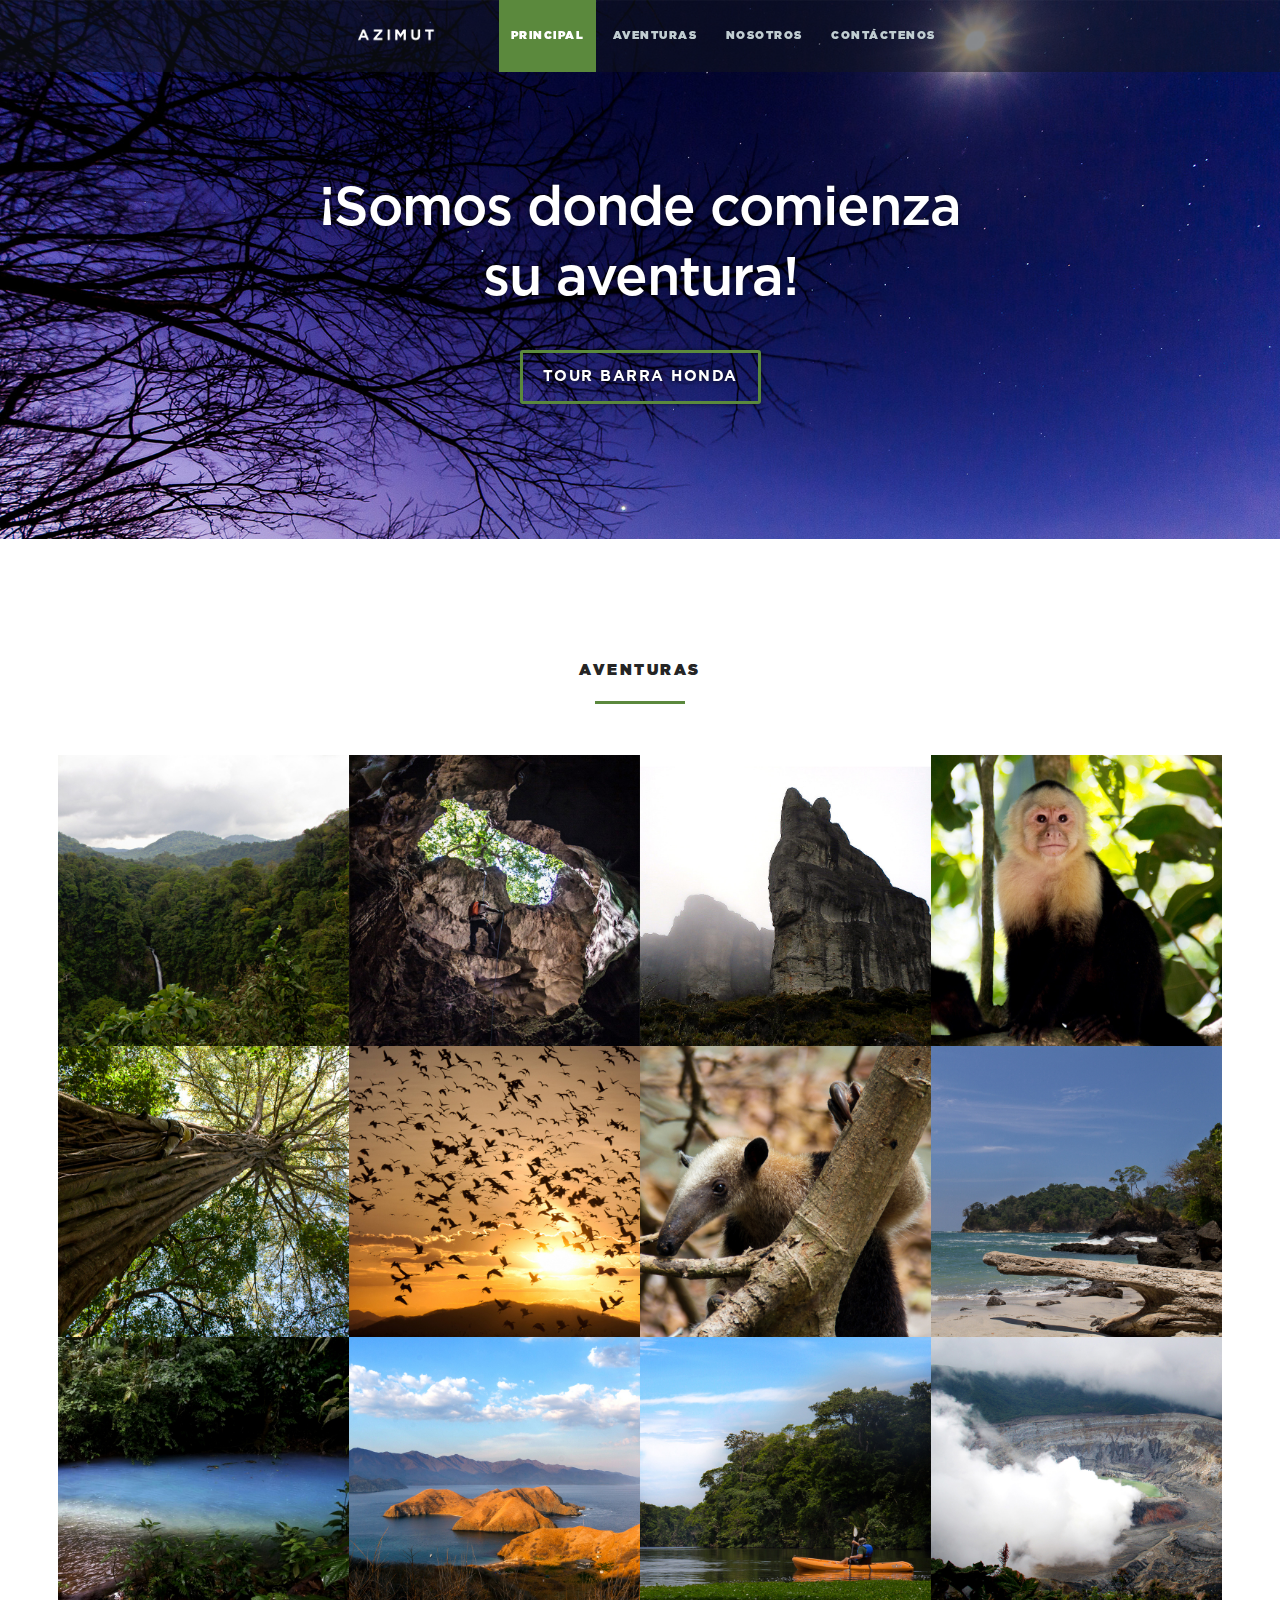
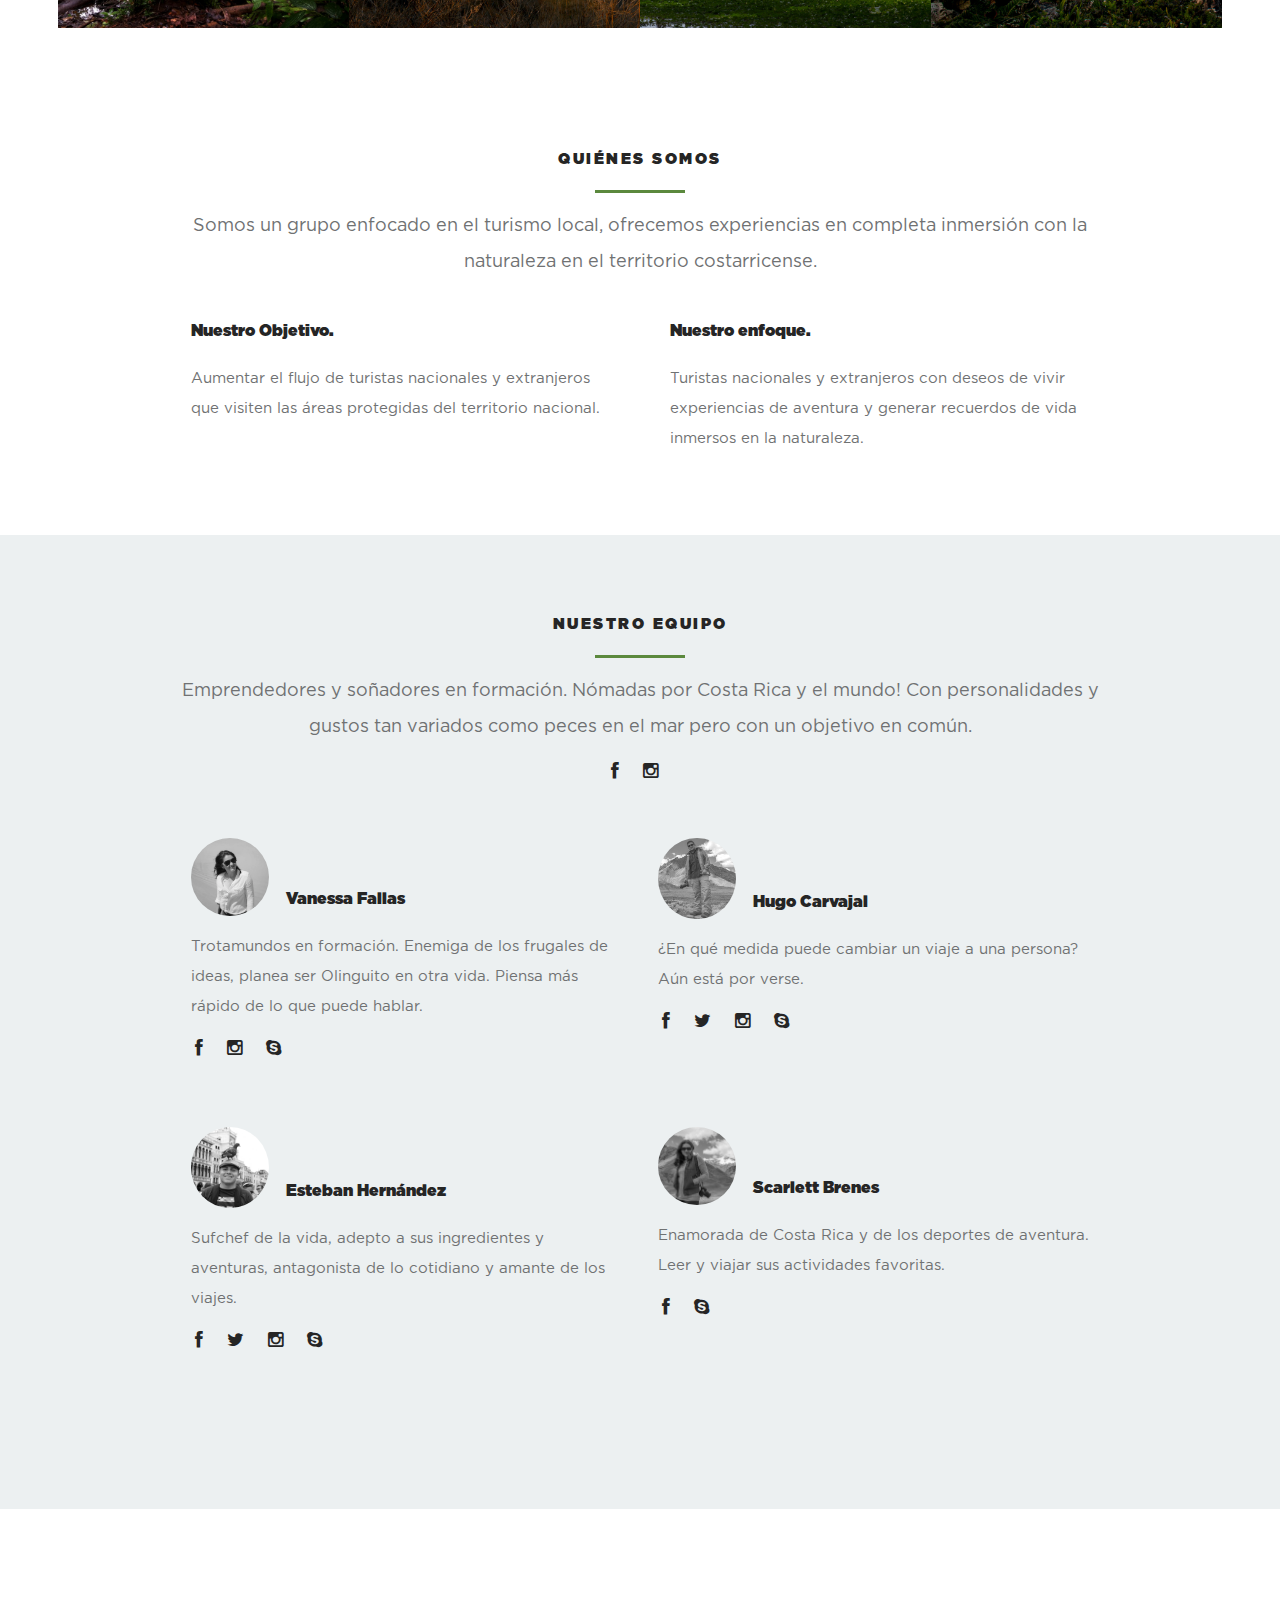
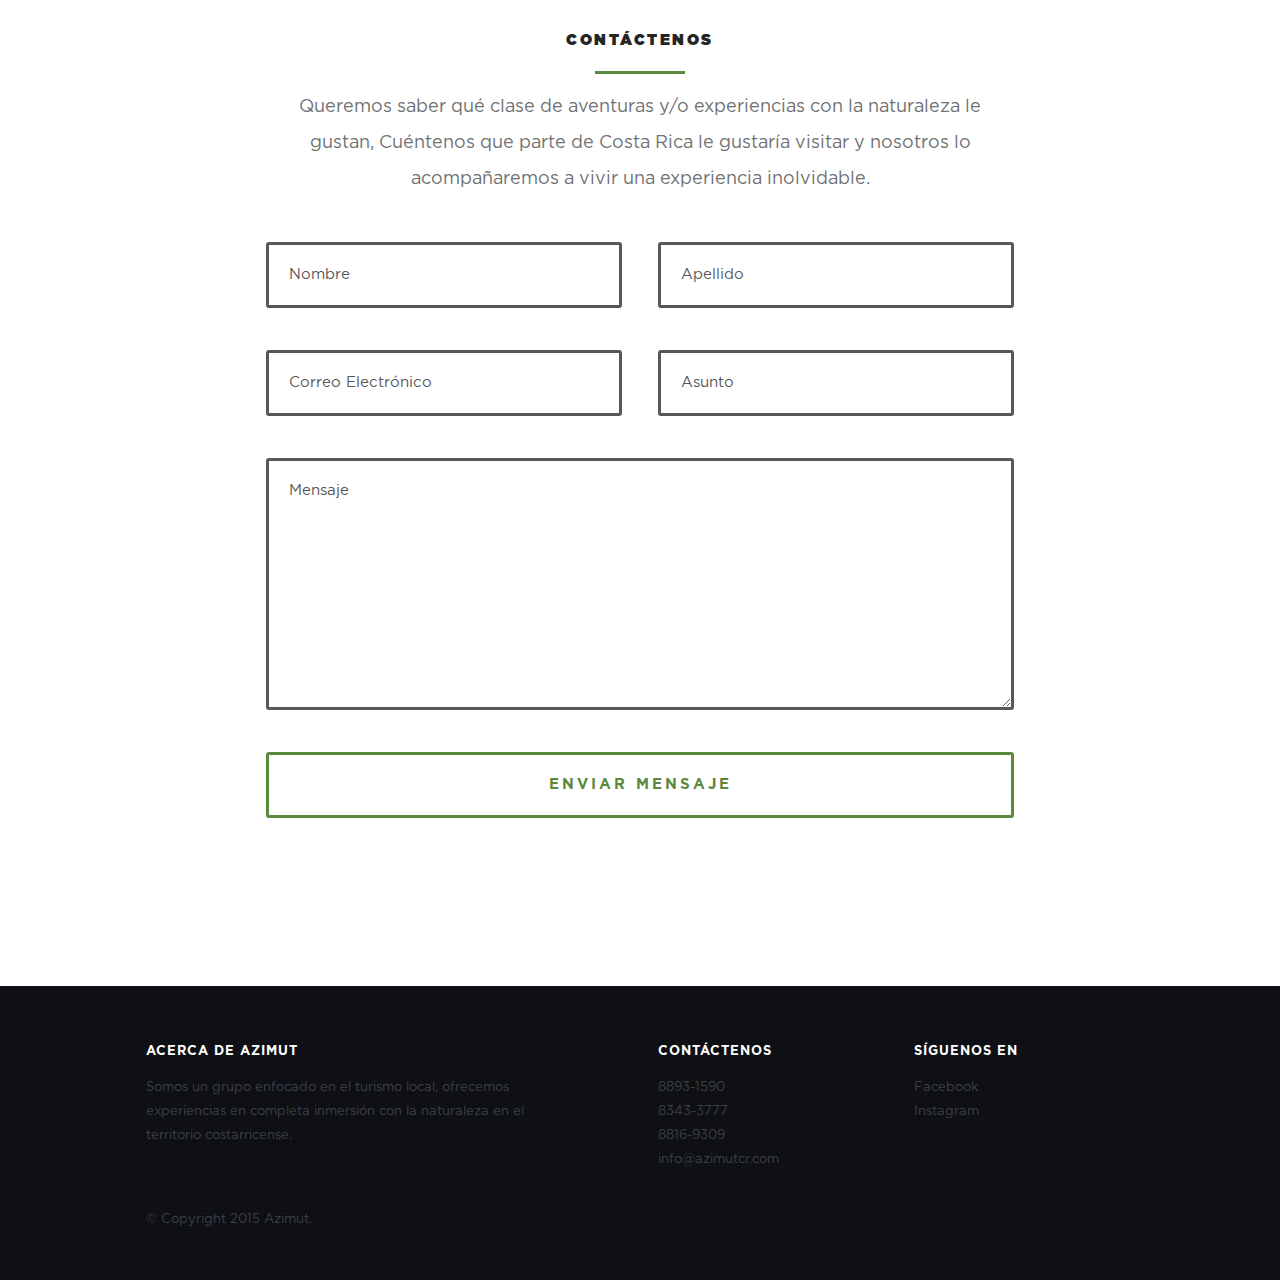
<file: index.html>
<!DOCTYPE html>
<!--[if lt IE 8 ]><html class="no-js ie ie7" lang="en"> <![endif]-->
<!--[if IE 8 ]><html class="no-js ie ie8" lang="en"> <![endif]-->
<!--[if IE 9 ]><html class="no-js ie ie9" lang="en"> <![endif]-->
<!--[if (gte IE 9)|!(IE)]><!--><html class="no-js" lang="en"> <!--<![endif]-->
<head>

   <!--- Basic Page Needs
   ================================================== -->
   <meta charset="utf-8">
  <title>Azimut</title>
  <meta name="description" content="">
  <meta name="author" content="">

   <!-- Mobile Specific Metas
   ================================================== -->
  <meta name="viewport" content="width=device-width, initial-scale=1, maximum-scale=1">

  <!-- CSS
    ================================================== -->
   <link rel="stylesheet" href="css/base.css">
   <link rel="stylesheet" href="css/main.css">
   <link rel="stylesheet" href="css/media-queries.css">

   <!-- Script
   =================================================== -->
  <script src="js/modernizr.js"></script>

   <!-- Favicons
  =================================================== -->
  <link rel="shortcut icon" href="favicon.ico" >

</head>

<body class="homepage">

   <div id="preloader">
     <div id="status">
         <img src="images/loader.gif" height="60" width="60" alt="">
         <div class="loader">Loading...</div>
      </div>
   </div>


   <!-- Header
   =================================================== -->
   <header id="main-header">

     <div class="row header-inner">

        <div class="logo">
           <a class="smoothscroll" href="#hero">Azimut</a>
        </div>

        <nav id="nav-wrap">

           <a class="mobile-btn" href="#nav-wrap" title="Mostrar Navegación">
             <span class='menu-text'>Mostrar Menú</span>
             <span class="menu-icon"></span>
           </a>
           <a class="mobile-btn" href="#" title="Ocultar Navegación">
             <span class='menu-text'>Hide Menu</span>
             <span class="menu-icon"></span>
           </a>

           <ul id="nav" class="nav">
              <li class="current"><a class="smoothscroll" href="#hero">Principal</a></li>
             <li><a class="smoothscroll" href="#portfolio">Aventuras</a></li>
              <li><a class="smoothscroll" href="#about">Nosotros</a></li>
              <li><a class="smoothscroll" href="#contact">Contáctenos</a></li>
           </ul>

        </nav> <!-- /nav-wrap -->

     </div> <!-- /header-inner -->

   </header>


   <!-- Hero
   =================================================== -->
   <section id="hero">

    <div class="row hero-content">

      <div class="twelve columns flex-container">

         <div id="hero-slider" class="flexslider">

           <ul class="slides">

             <!-- Slide -->
             <li>
               <div class="flex-caption">
                <!-- <h1>Y vos, que conocés de Costa Rica?</h1> -->
                <h1>¡Somos donde comienza su aventura!</h1>
                <p><a class="button stroke smoothscroll" href="#">Tour Barra Honda</a></p>
              </div>
             </li>
             <!-- END Slide -->

           </ul>

         </div> <!-- .flexslider -->

        </div> <!-- .flex-container -->

    </div> <!-- .hero-content -->

   </section> <!-- #hero -->


   <!-- Portfolio
   ================================================== -->
   <section id="portfolio">

      <div class="row section-head">

        <div class="twelve columns">

           <h1>Aventuras</h1>

           <hr />

           <!-- <p>Sed ut perspiciatis unde omnis iste natus error sit voluptatem accusantium doloremque laudantium, totam rem aperiam,
           eaque ipsa quae ab illo inventore veritatis et quasi architecto beatae vitae dicta sunt explicabo. Nemo enim ipsam
           voluptatem quia voluptas sit aspernatur aut odit aut fugit.
         </p> -->

        </div>

      </div>

      <div class="row items">

        <div class="twelve columns">

            <div id="portfolio-wrapper" class="bgrid-fourth s-bgrid-third mob-bgrid-half group">

               <div class="bgrid item">
                  <div class="item-wrap">

                     <a href="#">
                        <img src="images/azimut_tours/1_web.jpg" alt="azimut tours">
                        <div class="overlay"></div>
                        <div class="portfolio-item-meta">
                          <h5>Parque Nacional</h5>
                              <p>Volcán Arenal</p>
                    </div>
                     </a>

                  </div>
              </div> <!-- /item -->

               <div class="bgrid item">
                  <div class="item-wrap">

                     <a href="#">
                        <img src="images/azimut_tours/2_web.jpg" alt="azimut tours">
                        <div class="overlay">
                          <div class="portfolio-item-meta">
                          <h5>Parque Nacional</h5>
                              <p>Barra Honda</p>
                       </div>
                        </div>
                     </a>

                  </div>
              </div> <!-- /item -->

               <div class="bgrid item">
                  <div class="item-wrap">

                     <a href="#">
                        <img src="images/azimut_tours/3_web.jpg" alt="azimut tours">
                        <div class="overlay">
                          <div class="portfolio-item-meta">
                          <h5>Parque Nacional</h5>
                              <p>Chirripó</p>
                       </div>
                        </div>
                     </a>

                  </div>
              </div> <!-- /item -->

               <div class="bgrid item">
                  <div class="item-wrap">

                     <a href="#">
                        <img src="images/azimut_tours/4_web.jpg" alt="azimut tours">
                        <div class="overlay">
                          <div class="portfolio-item-meta">
                          <h5>Parque Nacional</h5>
                              <p>Manuel Antonio</p>
                       </div>
                        </div>
                     </a>

                  </div>
              </div> <!-- /item -->

               <div class="bgrid item">
                  <div class="item-wrap">

                     <a href="#">
                       <img src="images/azimut_tours/5_web.jpg" alt="azimut tours">
                         <div class="overlay">
                           <div class="portfolio-item-meta">
                          <h5>Parque Nacional</h5>
                              <p>Rincón de la Vieja</p>
                       </div>
                         </div>
                     </a>

                  </div>
              </div> <!-- /item -->

               <div class="bgrid item">
                  <div class="item-wrap">

                     <a href="#">
                        <img src="images/azimut_tours/6_web.jpg" alt="azimut tours">
                        <div class="overlay">
                          <div class="portfolio-item-meta">
                          <h5>Parque Nacional</h5>
                              <p>Palo Verde</p>
                       </div>
                        </div>
                     </a>

                  </div>
              </div> <!-- /item -->

               <div class="bgrid item">
                  <div class="item-wrap">

                     <a href="#">
                        <img src="images/azimut_tours/7_web.jpg" alt="azimut tours">
                        <div class="overlay">
                          <div class="portfolio-item-meta">
                          <h5>Parque Nacional</h5>
                              <p>Corcovado</p>
                       </div>
                        </div>
                     </a>

                  </div>
              </div> <!-- /item -->

               <div class="bgrid item">
                  <div class="item-wrap">

                     <a href="#">
                        <img src="images/azimut_tours/8_web.jpg" alt="azimut tours">
                        <div class="overlay">
                          <div class="portfolio-item-meta">
                          <h5>Parque Nacional</h5>
                              <p>Manuel Antonio</p>
                       </div>
                        </div>
                     </a>

                  </div>
              </div>  <!-- item end -->


               <div class="bgrid item">
                  <div class="item-wrap">

                     <a href="#">
                       <img src="images/azimut_tours/9_web.jpg" alt="azimut tours">
                         <div class="overlay">
                           <div class="portfolio-item-meta">
                          <h5>Parque Nacional</h5>
                              <p>Volcán Tenorio</p>
                       </div>
                         </div>
                     </a>

                  </div>
              </div> <!-- /item -->

               <div class="bgrid item">
                 <div class="item-wrap">

                    <a href="#">
                       <img src="images/azimut_tours/10_web.jpg" alt="azimut tours">
                       <div class="overlay">
                         <div class="portfolio-item-meta">
                         <h5>Parque Nacional</h5>
                             <p>Santa Rosa</p>
                      </div>
                       </div>
                    </a>

                 </div>
              </div> <!-- /item -->

               <div class="bgrid item">
                  <div class="item-wrap">

                     <a href="#">
                        <img src="images/azimut_tours/11_web.jpg" alt="azimut tours">
                        <div class="overlay">
                          <div class="portfolio-item-meta">
                          <h5>Parque Nacional</h5>
                              <p>Tortuguero</p>
                       </div>
                        </div>
                     </a>

                  </div>
              </div> <!-- /item -->

               <div class="bgrid item">
                  <div class="item-wrap">

                     <a href="#">
                        <img src="images/azimut_tours/12_web.jpg" alt="azimut tours">
                        <div class="overlay">
                          <div class="portfolio-item-meta">
                          <h5>Parque Nacional</h5>
                              <p>Volcán Poás</p>
                       </div>
                        </div>
                     </a>

                  </div>
              </div>  <!-- item end -->

            </div> <!-- /portfolio-wrapper -->

         </div> <!-- /twelve -->

      </div>  <!-- /row -->

   </section> <!-- /Portfolio -->


   <!-- About Section
   ================================================== -->
   <section id="about">

     <div class="row section-head">

       <div class="twelve columns">

           <h1>Quiénes somos</h1>

           <hr />

           <p>Somos un grupo enfocado en el turismo local,
             ofrecemos experiencias en completa inmersión con la naturaleza en el territorio costarricense.
           </p>

        </div>

      </div>

      <!--<div class="row about-content">

        <div class="mob-whole six columns left">

          <h3>Our Process.</h3>

          <p>Sed ut perspiciatis unde omnis iste natus error sit voluptatem accusantium doloremque laudantium, totam rem aperiam,
           eaque ipsa quae ab illo inventore veritatis et quasi architecto beatae vitae dicta sunt explicabo. Nemo enim ipsam
           voluptatem quia voluptas sit aspernatur aut odit aut fugit.
           </p>

        </div> <!-- /left -->

        <!--<div class="mob-whole six columns right">

          <h3>Our Approach.</h3>

          <p>Sed ut perspiciatis unde omnis iste natus error sit voluptatem accusantium doloremque laudantium, totam rem aperiam,
           eaque ipsa quae ab illo inventore veritatis et quasi architecto beatae vitae dicta sunt explicabo. Nemo enim ipsam
           voluptatem quia voluptas sit aspernatur aut odit aut fugit.
           </p>

        </div> <!-- /right --

      </div> <!-- /row -->

      <div class="row about-content">

        <div class="mob-whole six columns left">

          <h3>Nuestro Objetivo.</h3>

          <p>Aumentar el flujo de turistas nacionales y extranjeros que visiten las áreas protegidas del territorio nacional.
          </p>

        </div> <!-- /left -->

        <div class="mob-whole six columns right">

          <h3>Nuestro enfoque.</h3>

          <p>Turistas nacionales y extranjeros con deseos de vivir experiencias de aventura y generar recuerdos de vida inmersos en la naturaleza.
           </p>

        </div> <!-- /right -->

      </div> <!-- /row -->


      <!-- team
     =================================================== -->
     <div id='team'>

        <div class="row team section-head">

          <div id="ourTeam" class="twelve columns">
             <h1>Nuestro Equipo</h1>
             <hr />
             <p>Emprendedores y soñadores en formación.
               Nómadas por Costa Rica y el mundo!
               Con personalidades y gustos tan variados como peces en el mar
               pero con un objetivo en común.
             </p>
             <ul class="member-social">
               <li><a href="https://www.facebook.com/Azimutcr"><i class="fa fa-facebook"></i></a></li>
               <li><a href="https://instagram.com/azimutcr/"><i class="fa fa-instagram"></i></a></li>
             </ul>
          </div>
        </div>

        <div class="row about-content">

          <div class="twelve columns">

             <div id="team-wrapper" class="bgrid-half mob-bgrid-whole group">

                <div class="bgrid member">

                   <div class="member-header">

                       <div class="member-pic">
                  <img src="images/team/vane.jpg" alt=""/>
                       </div>

                      <div class="member-name">
                         <h3>Vanessa Fallas</h3>
                      </div>

                   </div>

                   <p>Trotamundos en formación.
                     Enemiga de los frugales de ideas, planea ser Olinguito en otra vida.
                     Piensa más rápido de lo que puede hablar.
                   </p>

                   <ul class="member-social">
                      <li><a href="https://www.facebook.com/vanessa.fallas"><i class="fa fa-facebook"></i></a></li>
                      <li><a href="https://instagram.com/vfa693"><i class="fa fa-instagram"></i></a></li>
                      <li><a href="skype:vanessa.fallas?userinfo"><i class="fa fa-skype"></i></a></li>
                   </ul>

                </div> <!-- /member -->

                <div class="bgrid member">

                    <div class="member-header">

                      <div class="member-pic">
                         <img src="images/team/hugo.jpg" alt=""/>
                      </div>

                      <div class="member-name">
                         <h3>Hugo Carvajal</h3>
                      </div>

                   </div>

                   <p>¿En qué medida puede cambiar un viaje a una persona? Aún está por verse. </p>

                   <ul class="member-social">
                      <li><a href="https://www.facebook.com/vcarvajalrivera"><i class="fa fa-facebook"></i></a></li>
                      <li><a href="https://twitter.com/vhcr"><i class="fa fa-twitter"></i></a></li>
                      <li><a href="https://instagram.com/cabinadevuelo"><i class="fa fa-instagram"></i></a></li>
                      <li><a href="skype:Vcarvajal.boszdigital?userinfo"><i class="fa fa-skype"></i></a></li>
                   </ul>

               </div> <!-- /member -->

                <div class="bgrid member first">

              <div class="member-header">

                <div class="member-pic">
                        <img src="images/team/esteban.jpg" alt=""/>
                     </div>

                     <div class="member-name">
                        <h3>Esteban Hernández</h3>
                     </div>

              </div>

                   <p>Sufchef de la vida, adepto a sus ingredientes y aventuras, antagonista de lo cotidiano y amante de los viajes. </p>

                   <ul class="member-social">
                      <li><a href="https://www.facebook.com/Est.ban6"><i class="fa fa-facebook"></i></a></li>
                      <li><a href="https://twitter.com/estbanhv"><i class="fa fa-twitter"></i></a></li>
                      <li><a href="https://instagram.com/estban6"><i class="fa fa-instagram"></i></a></li>
                      <li><a href="skype:est-banhv?userinfo"><i class="fa fa-skype"></i></a></li>
                   </ul>

              </div> <!-- /member -->

                <div class="bgrid member">

                  <div class="member-header">

                <div class="member-pic">
                  <img src="images/team/scarlett.jpg" alt=""/>
                       </div>

                      <div class="member-name">
                         <h3>Scarlett Brenes</h3>
                      </div>

                   </div>

                   <p>Enamorada de Costa Rica y de los deportes de aventura. Leer y viajar sus actividades favoritas. </p>

                   <ul class="member-social">
                     <li><a href="https://www.facebook.com/scarlett.l.brenes"><i class="fa fa-facebook"></i></a></li>
                     <li><a href="skype:scarlett.brenes?userinfo"><i class="fa fa-skype"></i></a></li>
                   </ul>

                </div> <!-- /member -->

             </div> <!-- /twelve -->

           </div> <!-- /team-wrapper -->

         </div> <!-- /row -->

      </div> <!-- /team -->

   </section> <!-- /about -->


   <!-- Contact Section
   ================================================== -->
   <section id="contact">

     <div class="row section-head">

       <div class="twelve columns">

           <h1>Contáctenos</h1>

           <hr />

          <p>
            Queremos saber qué clase de aventuras y/o experiencias con la naturaleza le gustan,
            Cuéntenos que parte de Costa Rica le gustaría visitar y nosotros lo acompañaremos a
            vivir una experiencia inolvidable.
          </p>

        </div>

      </div>

      <div class="row form-section">

        <div id="contact-form" class="twelve columns">

            <form name="contactForm" id="contactForm" method="post" action="">

            <fieldset>

                  <div class="row">

                    <div class="six columns mob-whole">
                      <label for="contactFname">Nombre <span class="required">*</span></label>
                  <input name="contactFname" type="text" id="contactFname" placeholder="Nombre" value="" />
                    </div>

                    <div class="six columns mob-whole">
                      <label for="contactLname">Apellido <span class="required">*</span></label>
                  <input name="contactLname" type="text" id="contactLname" placeholder="Apellido" value="" />
                    </div>

                  </div>

                  <div class="row">

                    <div class="six columns mob-whole">
                      <label for="contactEmail">Correo Electrónico <span class="required">*</span></label>
                  <input name="contactEmail" type="text" id="contactEmail" placeholder="Correo Electrónico" value="" />
                    </div>

                    <div class="six columns mob-whole">
                      <label for="contactSubject">Asunto</label>
                  <input name="contactSubject" type="text" id="contactSubject" placeholder="Asunto"  value="" />
                    </div>

                  </div>

                  <div class="row">

                    <div class="twelve columns">
                       <label  for="contactMessage">Mensaje <span class="required">*</span></label>
                       <textarea name="contactMessage"  id="contactMessage" placeholder="Mensaje" rows="10" cols="50" ></textarea>
                    </div>

                  </div>

                  <div>
                     <button class="submit full-width">Enviar Mensaje</button>
                     <div id="image-loader">
                        <img src="images/loader.gif" alt="" />
                     </div>
                  </div>

            </fieldset>

          </form> <!-- /contactForm -->

            <!-- message box -->
            <div id="message-warning"></div>
            <div id="message-success">
               <i class="fa fa-check"></i>Gracias por su mensaje, en breve atenderemos su consulta y/o solicitud!<br />
          </div>

         </div> <!-- /contact-form -->

      </div> <!-- /form-section -->

   </section>  <!-- /contact-->


   <!-- Footer
   ================================================== -->
   <footer>

      <div class="row">

         <div class="six columns tab-whole footer-about">

        <h3>Acerca de Azimut</h3>

            <p>Somos un grupo enfocado en el turismo local,
              ofrecemos experiencias en completa inmersión con la naturaleza en el territorio costarricense.
            </p>

         </div> <!-- /footer-about -->

         <div class="six columns tab-whole right-cols">

            <div class="row">

               <div class="columns">
                  <h3 class="address">Contáctenos</h3>
                  <!--p>
                  1600 Amphitheatre Parkway<br>
                  Mountain View, CA<br>
                  94043 US
                </p-->

                  <ul>
                    <li><a href="tel:88931590">8893-1590</a></li>
                    <li><a href="tel:83433777">8343-3777</a></li>
                    <li><a href="tel:88169309">8816-9309</a></li>
                    <li><a href="mailto:info@azimutcr.com">info@azimutcr.com</a></li>
                  </ul>
               </div> <!-- /columns -->

               <div class="columns last">
                  <h3 class="contact">Síguenos en</h3>

                  <ul>
                    <li><a href="https://www.facebook.com/Azimutcr">Facebook</a></li>
                    <li><a href="https://instagram.com/azimutcr/">Instagram</a></li>
                  </ul>

               </div> <!-- /columns -->

            </div> <!-- /Row(nested) -->

         </div>

         <p class="copyright">&copy; Copyright 2015 Azimut.</p>

         <div id="go-top">
            <a class="smoothscroll" title="Back to Top" href="#hero"><span>Inicio</span><i class="fa fa-long-arrow-up"></i></a>
         </div>

      </div> <!-- /row -->

   </footer> <!-- /footer -->


   <!-- Java Script
   ================================================== -->
   <script src="http://ajax.googleapis.com/ajax/libs/jquery/1.10.2/jquery.min.js"></script>
   <script>window.jQuery || document.write('<script src="js/jquery-1.10.2.min.js"><\/script>')</script>
   <script type="text/javascript" src="js/jquery-migrate-1.2.1.min.js"></script>
   <script src="js/jquery.flexslider.js"></script>
   <script src="js/jquery.fittext.js"></script>
   <script src="js/backstretch.js"></script>
   <script src="js/waypoints.js"></script>
   <script src="js/main.js"></script>

</body>

</html>
</file>
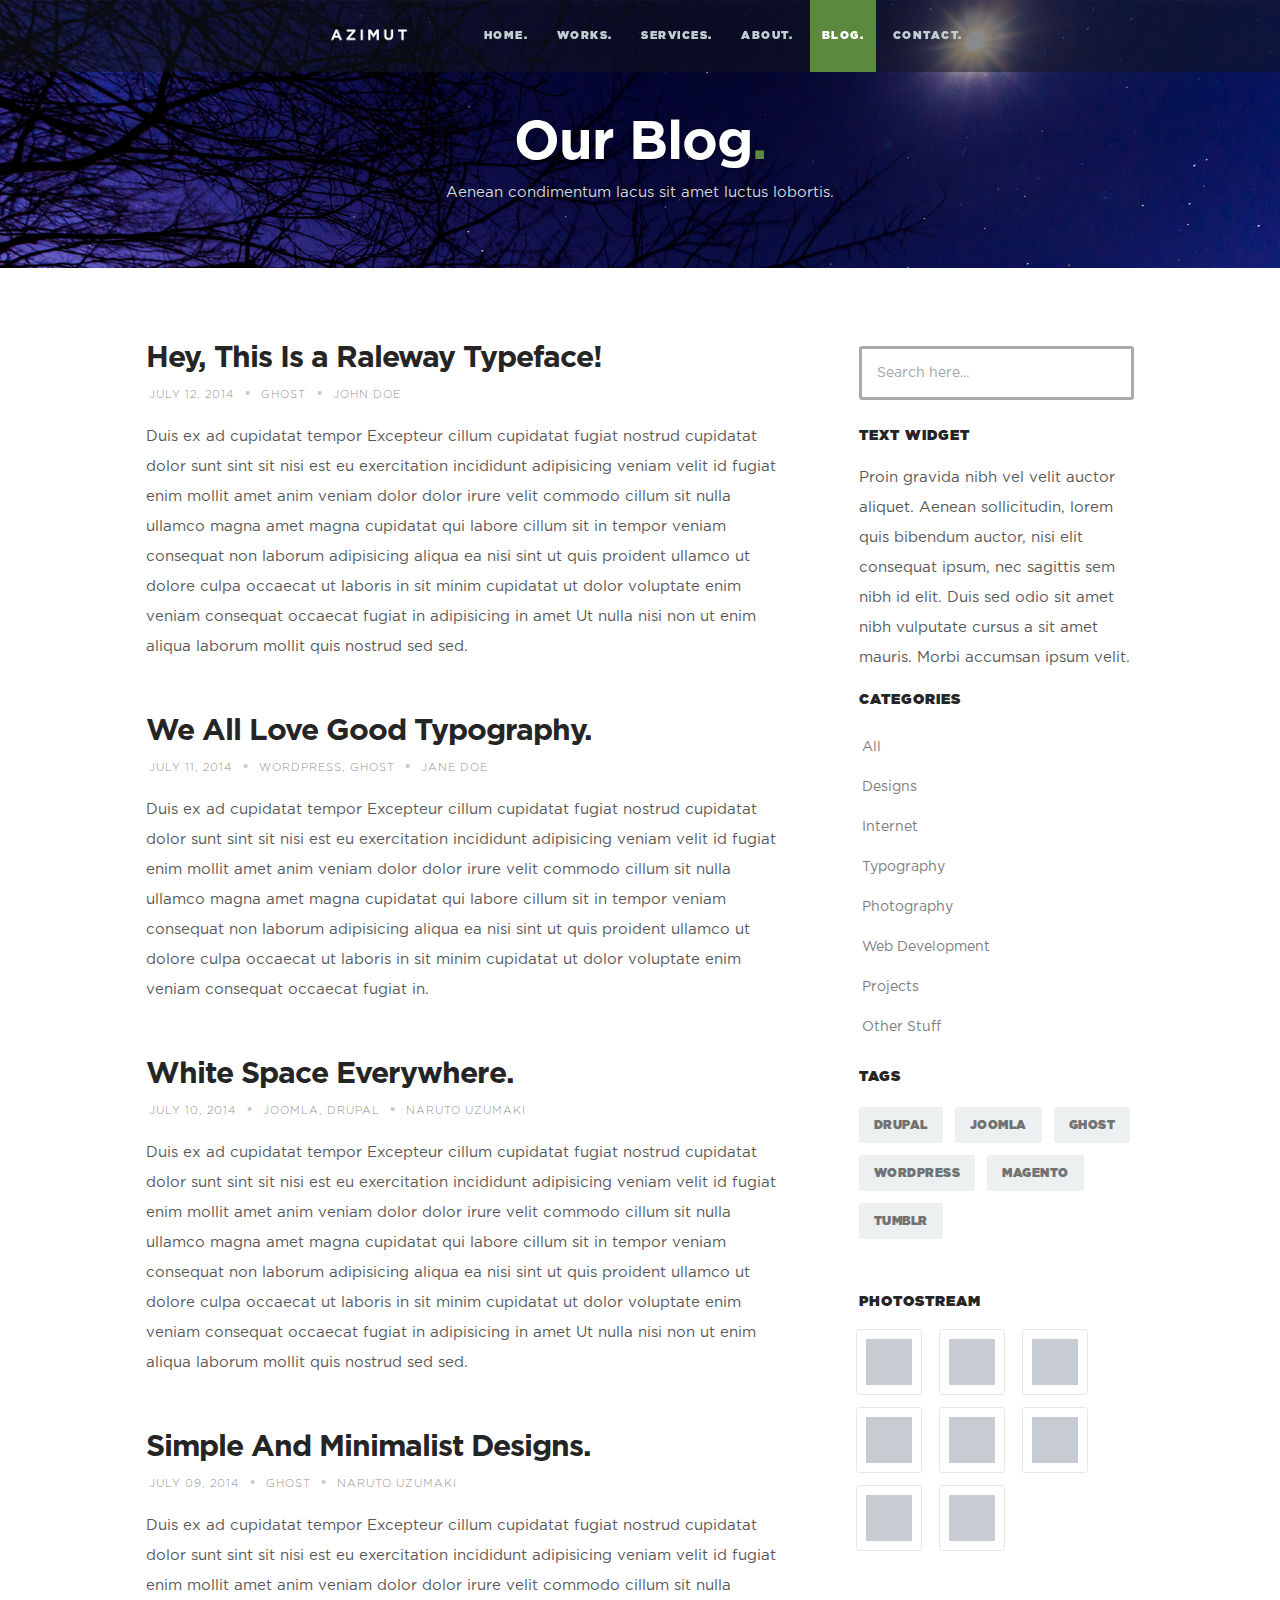
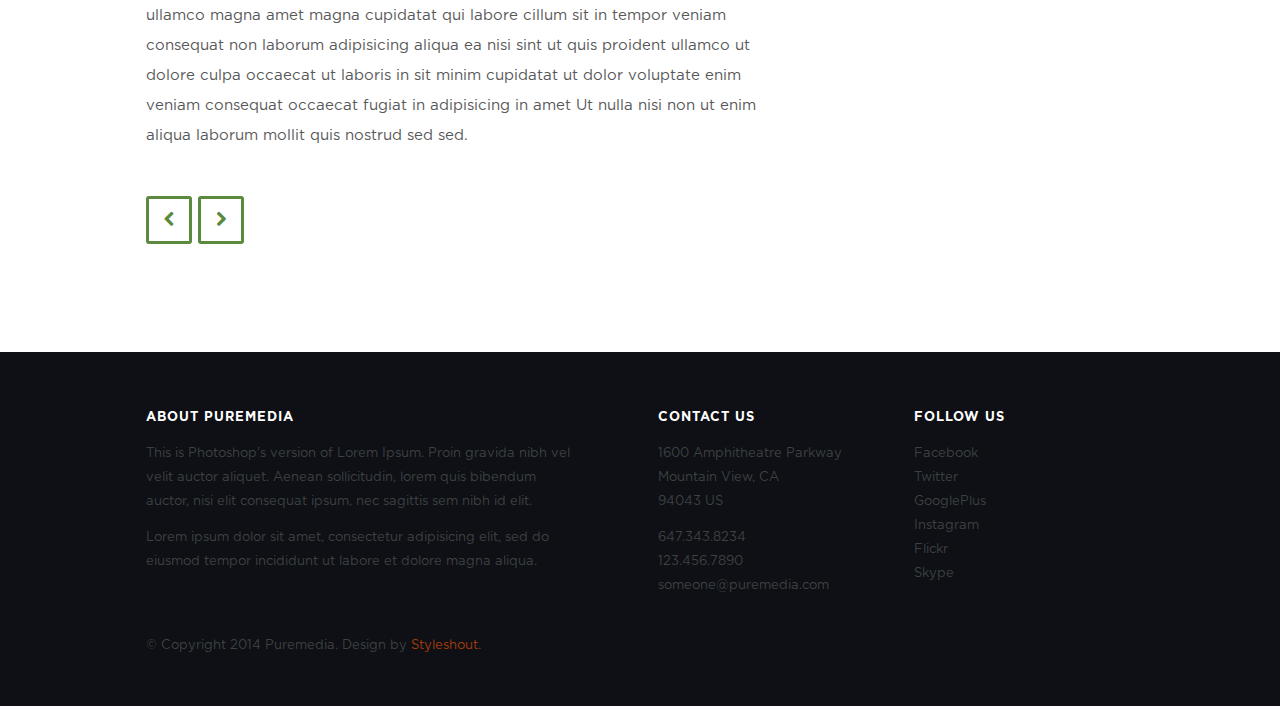
<file: blog.html>
<!DOCTYPE html>
<!--[if lt IE 8 ]><html class="no-js ie ie7" lang="en"> <![endif]-->
<!--[if IE 8 ]><html class="no-js ie ie8" lang="en"> <![endif]-->
<!--[if IE 9 ]><html class="no-js ie ie9" lang="en"> <![endif]-->
<!--[if (gte IE 9)|!(IE)]><!--><html class="no-js" lang="en"> <!--<![endif]-->
<head>

   <!--- Basic Page Needs
   ================================================== -->
   <meta charset="utf-8">
	<title>Blog - Puremedia</title>
	<meta name="description" content="">  
	<meta name="author" content="">

   <!-- Mobile Specific Metas
   ================================================== -->
	<meta name="viewport" content="width=device-width, initial-scale=1, maximum-scale=1">

	<!-- CSS
    ================================================== -->
   <link rel="stylesheet" href="css/base.css">
	<link rel="stylesheet" href="css/main.css">
   <link rel="stylesheet" href="css/media-queries.css">       

   <!-- Script
   =================================================== -->
	<script src="js/modernizr.js"></script>

   <!-- Favicons
	=================================================== -->
	<link rel="shortcut icon" href="favicon.png" >

</head>

<body>
	
	<div id="top"></div>
   <div id="preloader"> 
	   <div id="status">
         <img src="images/loader.gif" height="60" width="60" alt="">
         <div class="loader">Loading...</div>
      </div>
   </div>


   <!-- Header
   =================================================== -->
   <header id="main-header">

   	<div class="row header-inner">

	      <div class="logo">
	         <a href="index.html">Puremedia.</a>
	      </div>

	      <nav id="nav-wrap">         
	         
	         <a class="mobile-btn" href="#nav-wrap" title="Show navigation">
	         	<span class='menu-text'>Show Menu</span>
	         	<span class="menu-icon"></span>
	         </a>
         	<a class="mobile-btn" href="#" title="Hide navigation">
         		<span class='menu-text'>Hide Menu</span>
         		<span class="menu-icon"></span>
         	</a>         

	         <ul id="nav" class="nav">
	            <li><a href="index.html#hero">Home.</a></li>
		         <li><a href="index.html#portfolio">Works.</a></li>
	            <li><a href="index.html#services">Services.</a></li>
	            <li><a href="index.html#about">About.</a></li>
	            <li class="current"><a href="index.html#journal">Blog.</a></li>	        
	            <li><a href="index.html#contact">Contact.</a></li>
	         </ul> 

	      </nav> <!-- /nav-wrap -->	      

	   </div> <!-- /header-inner -->

   </header> 


   <!-- Page Title
   ================================================== -->
   <section id="page-title">	
   	  
		<div class="row">

			<div class="twelve columns">

				<h1>Our Blog<span>.</span></h1>
				<p>Aenean condimentum lacus sit amet luctus lobortis.</p>

			</div>			    

		</div> <!-- /row -->	   

   </section> <!-- /page-title -->


   <!-- Content
   ================================================== -->
   <section id="content">

   	<div class="row">

	   	<div id="main" class="tab-whole eight columns entries">

	         <article class="entry">

					<header class="entry-header">

						<h1 class="entry-title">
							<a title="" href="single.html">Hey, This Is a Raleway Typeface!</a>
						</h1> 				 
						
						<div class="entry-meta">
							<ul>
								<li>July 12, 2014</li>
								<span class="meta-sep">•</span>								
								<li><a rel="category tag" title="" href="#">Ghost</a></li>
								<span class="meta-sep">•</span>
								<li>John Doe</li>
							</ul>
						</div> 
						 
					</header> 
						
					<div class="entry-content">
						<p>Duis ex ad cupidatat tempor Excepteur cillum cupidatat fugiat nostrud cupidatat dolor sunt sint sit nisi est eu exercitation incididunt adipisicing veniam velit id fugiat enim mollit amet anim veniam dolor dolor irure velit commodo cillum sit nulla ullamco magna amet magna cupidatat qui labore cillum sit in tempor veniam consequat non laborum adipisicing aliqua ea nisi sint ut quis proident ullamco ut dolore culpa occaecat ut laboris in sit minim cupidatat ut dolor voluptate enim veniam consequat occaecat fugiat in adipisicing in amet Ut nulla nisi non ut enim aliqua laborum mollit quis nostrud sed sed.</p>
					</div> 

				</article> <!-- /entry -->

				<article class="entry">
		   			
					<header class="entry-header">

						<h1 class="entry-title">
							<a title="" href="single.html">We All Love Good Typography.</a>
						</h1> 				 
						
						<div class="entry-meta">
							<ul>
								<li>July 11, 2014</li>
								<span class="meta-sep">•</span>							
								<li>
									<a rel="category tag" title="" href="#">Wordpress</a>,
									<a rel="category tag" title="" href="#">Ghost</a>  
								</li>
								<span class="meta-sep">•</span>
								<li>Jane Doe</li>
							</ul>
						</div>
						 
					</header> 			

					<div class="entry-content">
						<p>Duis ex ad cupidatat tempor Excepteur cillum cupidatat fugiat nostrud cupidatat dolor sunt sint sit nisi est eu exercitation incididunt adipisicing veniam velit id fugiat enim mollit amet anim veniam dolor dolor irure velit commodo cillum sit nulla ullamco magna amet magna cupidatat qui labore cillum sit in tempor veniam consequat non laborum adipisicing aliqua ea nisi sint ut quis proident ullamco ut dolore culpa occaecat ut laboris in sit minim cupidatat ut dolor voluptate enim veniam consequat occaecat fugiat in.</p>
					</div> 

				</article> <!-- /entry -->

				<article class="entry">
		   			
					<header class="entry-header">

						<h1 class="entry-title">
							<a title="" href="single.html">White Space Everywhere.</a>
						</h1> 				 
						
						<div class="entry-meta">
							<ul>
								<li>July 10, 2014</li>
								<span class="meta-sep">•</span>								
								<li>
									<a rel="category tag" title="" href="#">Joomla</a>,
									<a rel="category tag" title="" href="#">Drupal</a>  
								</li>
								<span class="meta-sep">•</span>
								<li>Naruto Uzumaki</li>
							</ul>
						</div> 
						 
					</header> 			

					<div class="entry-content">
						<p>Duis ex ad cupidatat tempor Excepteur cillum cupidatat fugiat nostrud cupidatat dolor sunt sint sit nisi est eu exercitation incididunt adipisicing veniam velit id fugiat enim mollit amet anim veniam dolor dolor irure velit commodo cillum sit nulla ullamco magna amet magna cupidatat qui labore cillum sit in tempor veniam consequat non laborum adipisicing aliqua ea nisi sint ut quis proident ullamco ut dolore culpa occaecat ut laboris in sit minim cupidatat ut dolor voluptate enim veniam consequat occaecat fugiat in adipisicing in amet Ut nulla nisi non ut enim aliqua laborum mollit quis nostrud sed sed.</p>
					</div> 

				</article> <!-- /entry --> 

				<article class="entry">
		   			
					<header class="entry-header">

						<h1 class="entry-title">
							<a title="" href="single.html">Simple And Minimalist Designs.</a>
						</h1> 				 
						
						<div class="entry-meta">
							<ul>
								<li>July 09, 2014</li>
								<span class="meta-sep">•</span>								
								<li>
									<a rel="category tag" title="" href="#">Ghost</a>  
								</li>
								<span class="meta-sep">•</span>
								<li>Naruto Uzumaki</li>
							</ul>
						</div> 
						 
					</header> 			

					<div class="entry-content">
						<p>Duis ex ad cupidatat tempor Excepteur cillum cupidatat fugiat nostrud cupidatat dolor sunt sint sit nisi est eu exercitation incididunt adipisicing veniam velit id fugiat enim mollit amet anim veniam dolor dolor irure velit commodo cillum sit nulla ullamco magna amet magna cupidatat qui labore cillum sit in tempor veniam consequat non laborum adipisicing aliqua ea nisi sint ut quis proident ullamco ut dolore culpa occaecat ut laboris in sit minim cupidatat ut dolor voluptate enim veniam consequat occaecat fugiat in adipisicing in amet Ut nulla nisi non ut enim aliqua laborum mollit quis nostrud sed sed.</p>
					</div> 

				</article> <!-- /entry --> 

				<div class="pagenav group">
	  			   <span class="prev"><a href="#" rel="prev">Previous</a></span>
	  				<span class="next"><a href="#" rel="next">Next</a></span>  				   
	  			</div>  			   
	         
	      </div> <!-- /main -->  

	      <div class="tab-whole four columns end" id="secondary">

	         <aside id="sidebar">

	            <div class="widget widget_search">

	               <h5>Search</h5>
	               <form action="#">

	                  <input type="text" value="Search here..." onblur="if(this.value == '') { this.value = 'Search here...'; }" onfocus="if (this.value == 'Search here...') { this.value = ''; }" class="text-search" kl_virtual_keyboard_secure_input="on">
	                  <input type="submit" value="" class="submit-search">

	               </form>

	            </div> <!-- /widget_search -->

	            <div class="widget widget_text">

	               <h5 class="widget-title">Text Widget</h5>
	               <div class="textwidget">Proin gravida nibh vel velit auctor aliquet.
	               Aenean sollicitudin, lorem quis bibendum auctor, nisi elit consequat ipsum,
	               nec sagittis sem nibh id elit. Duis sed odio sit amet nibh vulputate cursus
	               a sit amet mauris. Morbi accumsan ipsum velit. 
	            	</div>

			      </div> <!-- /widget_text -->

	            <div class="widget widget_categories">

	               <h5 class="widget-title">Categories</h5>
	               <ul class="link-list group">
	               	<li><a href="blog.html">All</a></li>
	                  <li><a href="#">Designs</a></li>
	                  <li><a href="#">Internet</a></li>
	                  <li><a href="#">Typography</a></li>
	                  <li><a href="#">Photography</a></li>
	                  <li><a href="#">Web Development</a></li>
	                  <li><a href="#">Projects</a></li>
	                  <li><a href="#">Other Stuff</a></li>
	               </ul>

	            </div> <!-- /widget_categories -->

	            <div class="widget widget_tag_cloud group">

	               <h5 class="widget-title">Tags</h5>
	               <div class="tagcloud group">
	                  <a href="#">drupal</a>
	                  <a href="#">joomla</a>
	                  <a href="#">ghost</a>
	                  <a href="#">wordpress</a>
	                  <a href="#">magento</a>
	                  <a href="#">tumblr</a>
	               </div>

	            </div> <!-- /widget_tag_cloud -->

	            <div class="widget widget_photostream">

	               <h5>Photostream</h5>
	               <ul class="photostream group">
	                  <li><a href="#"><img alt="thumbnail" src="images/thumb.jpg"></a></li>
	                  <li><a href="#"><img alt="thumbnail" src="images/thumb.jpg"></a></li>
	                  <li><a href="#"><img alt="thumbnail" src="images/thumb.jpg"></a></li>
	                  <li><a href="#"><img alt="thumbnail" src="images/thumb.jpg"></a></li>
	                  <li><a href="#"><img alt="thumbnail" src="images/thumb.jpg"></a></li>
	                  <li><a href="#"><img alt="thumbnail" src="images/thumb.jpg"></a></li>
	                  <li><a href="#"><img alt="thumbnail" src="images/thumb.jpg"></a></li>
	                  <li><a href="#"><img alt="thumbnail" src="images/thumb.jpg"></a></li>
	               </ul>

		         </div> <!-- /widget_photostream -->

	         </aside> <!-- /sidebar -->

	      </div> <!-- /secondary -->

	   </div> <!-- /row -->      

   </section> <!-- /content -->  


   <!-- Footer
   ================================================== -->
   <footer>

      <div class="row">       

         <div class="six columns tab-whole footer-about">
				
				<h3>About Puremedia</h3>
               
            <p>This is Photoshop's version  of Lorem Ipsum. Proin gravida nibh vel velit auctor aliquet.
            Aenean sollicitudin, lorem quis bibendum auctor, nisi elit consequat ipsum, nec sagittis sem
            nibh id elit. 
            </p>

            <p>Lorem ipsum dolor sit amet, consectetur adipisicing elit, sed do eiusmod tempor 
            	incididunt ut labore et dolore magna aliqua.</p>        

         </div> <!-- /footer-about -->

         <div class="six columns tab-whole right-cols">

            <div class="row">

               <div class="columns">
                  <h3 class="address">Contact Us</h3>
                  <p>
                  1600 Amphitheatre Parkway<br>
                  Mountain View, CA<br>
                  94043 US
                  </p>

                  <ul>
                    <li><a href="tel:6473438234">647.343.8234</a></li>
                    <li><a href="tel:1234567890">123.456.7890</a></li>
                    <li><a href="mailto:someone@puremedia.com">someone@puremedia.com</a></li>
                  </ul>                  
               </div> <!-- /columns -->             

               <div class="columns last">
                  <h3 class="contact">Follow Us</h3>

                  <ul>
                     <li><a href="#">Facebook</a></li>
                     <li><a href="#">Twitter</a></li>
                     <li><a href="#">GooglePlus</a></li>
                     <li><a href="#">Instagram</a></li>
                     <li><a href="#">Flickr</a></li>
                     <li><a href="#">Skype</a></li>
                  </ul>
                  
               </div> <!-- /columns --> 

            </div> <!-- /Row(nested) -->

         </div>

         <p class="copyright">&copy; Copyright 2014 Puremedia. Design by <a href="http://www.styleshout.com/">Styleshout.</a></p>        

         <div id="go-top">
            <a class="smoothscroll" title="Back to Top" href="#top"><span>Top</span><i class="fa fa-long-arrow-up"></i></a>
         </div>

      </div> <!-- /row -->

   </footer> <!-- /footer -->


   <!-- Java Script
   ================================================== -->
   <script src="http://ajax.googleapis.com/ajax/libs/jquery/1.10.2/jquery.min.js"></script>
   <script>window.jQuery || document.write('<script src="js/jquery-1.10.2.min.js"><\/script>')</script>
   <script type="text/javascript" src="js/jquery-migrate-1.2.1.min.js"></script>   
   <script src="js/jquery.flexslider.js"></script>
   <script src="js/jquery.fittext.js"></script>
   <script src="js/backstretch.js"></script> 
   <script src="js/waypoints.js"></script>  
   <script src="js/main.js"></script>

</body>

</html>
</file>
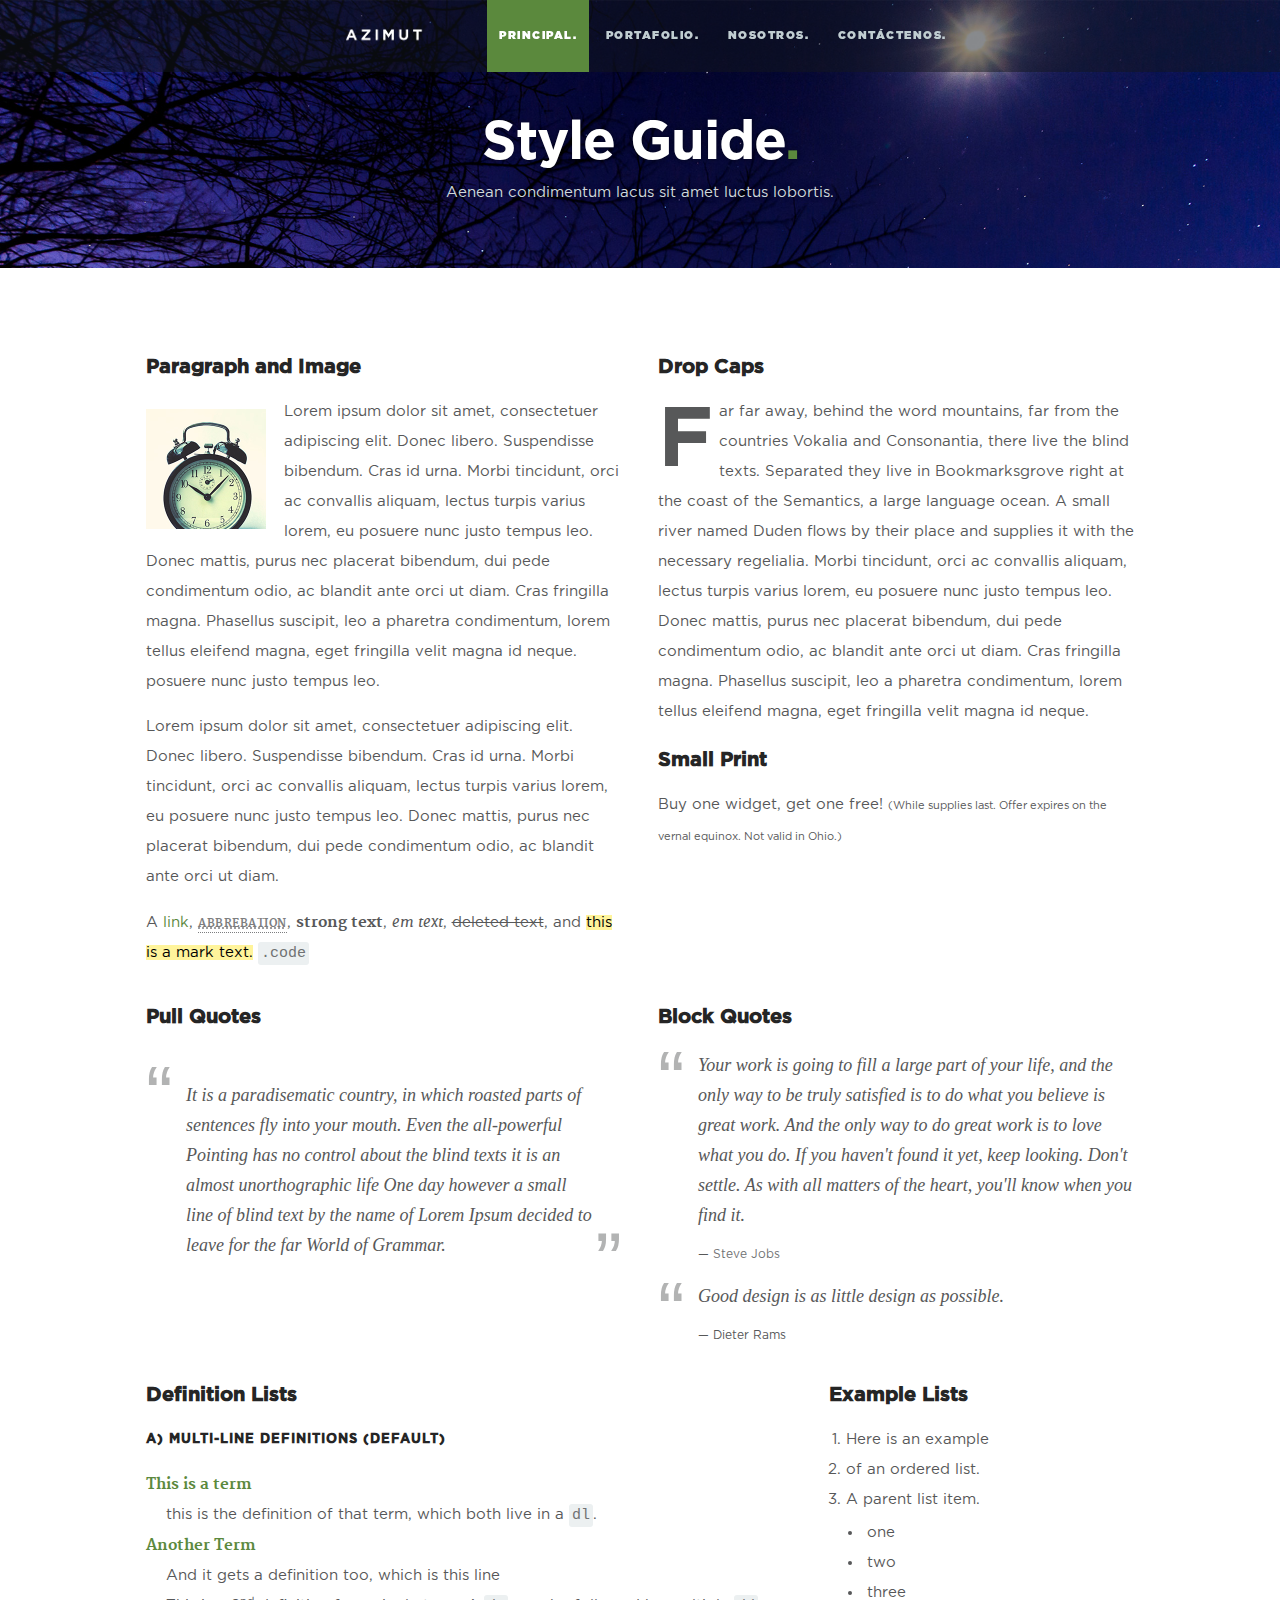
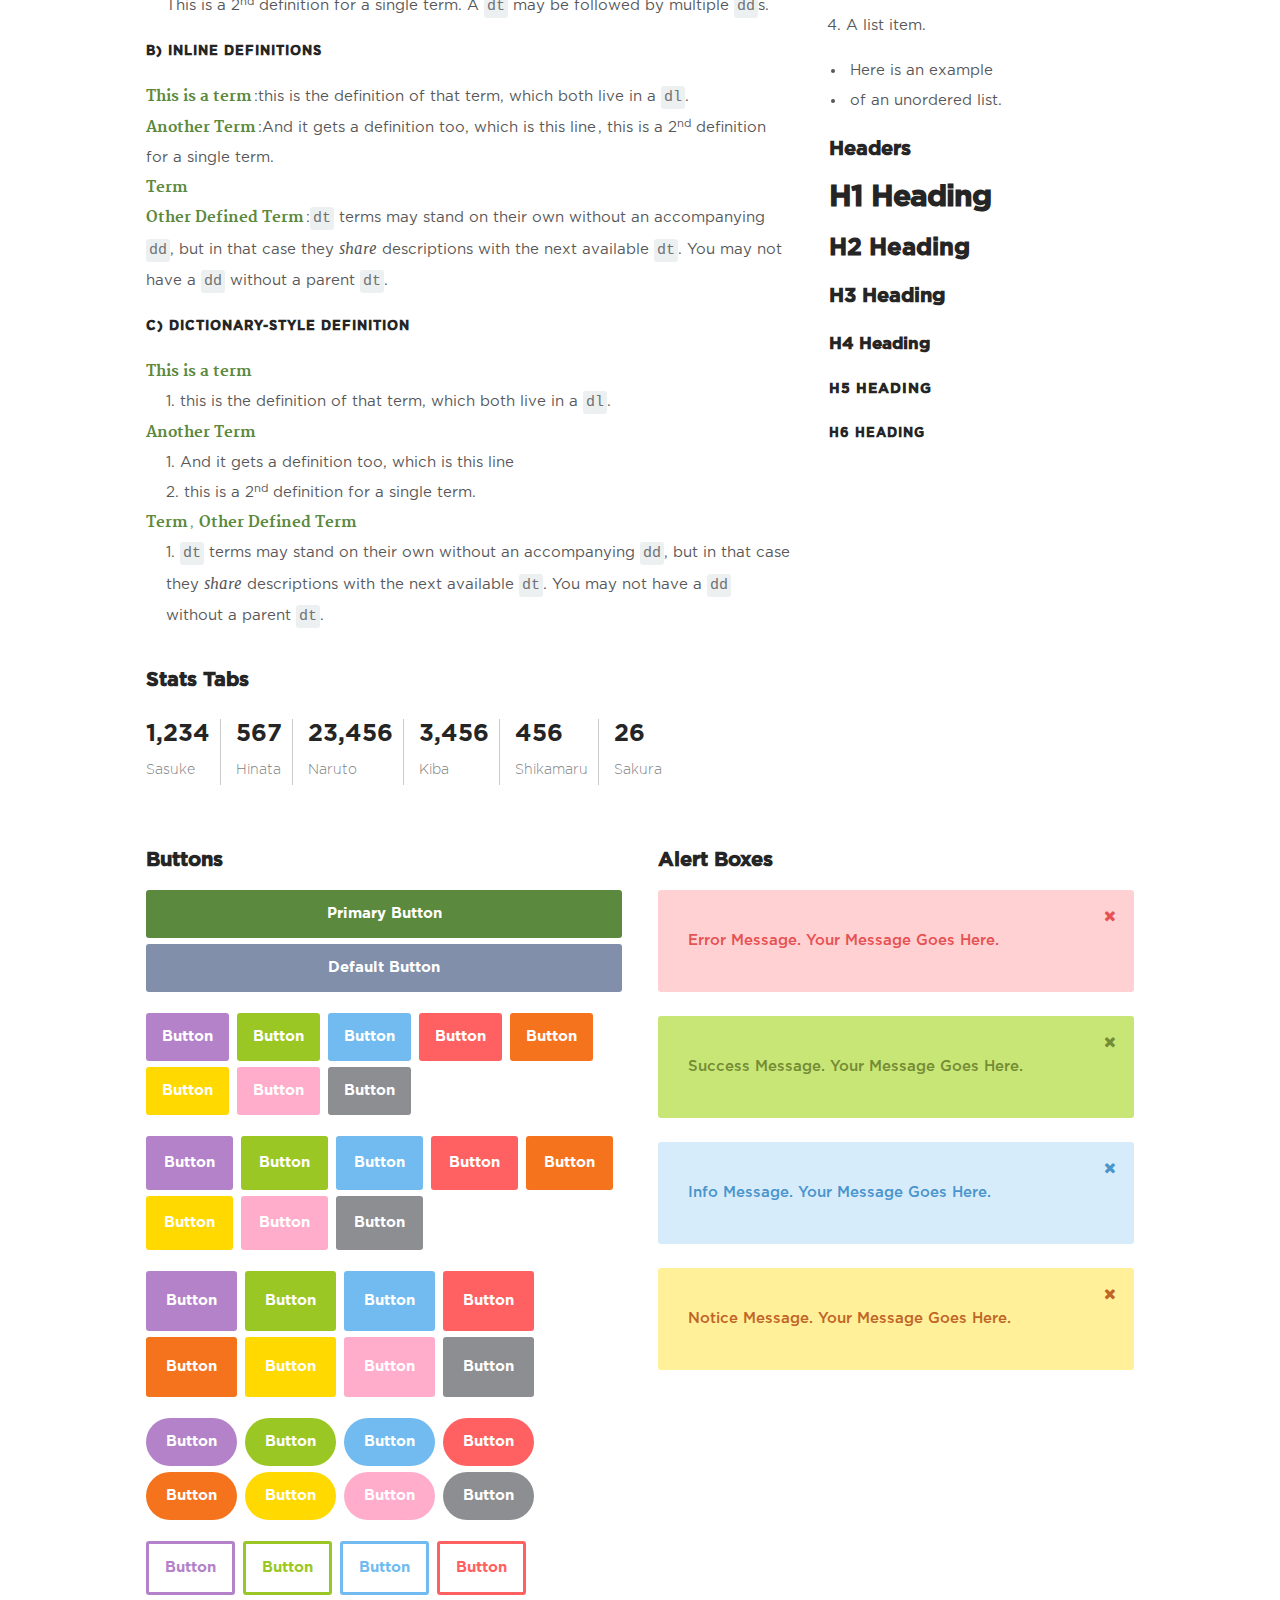
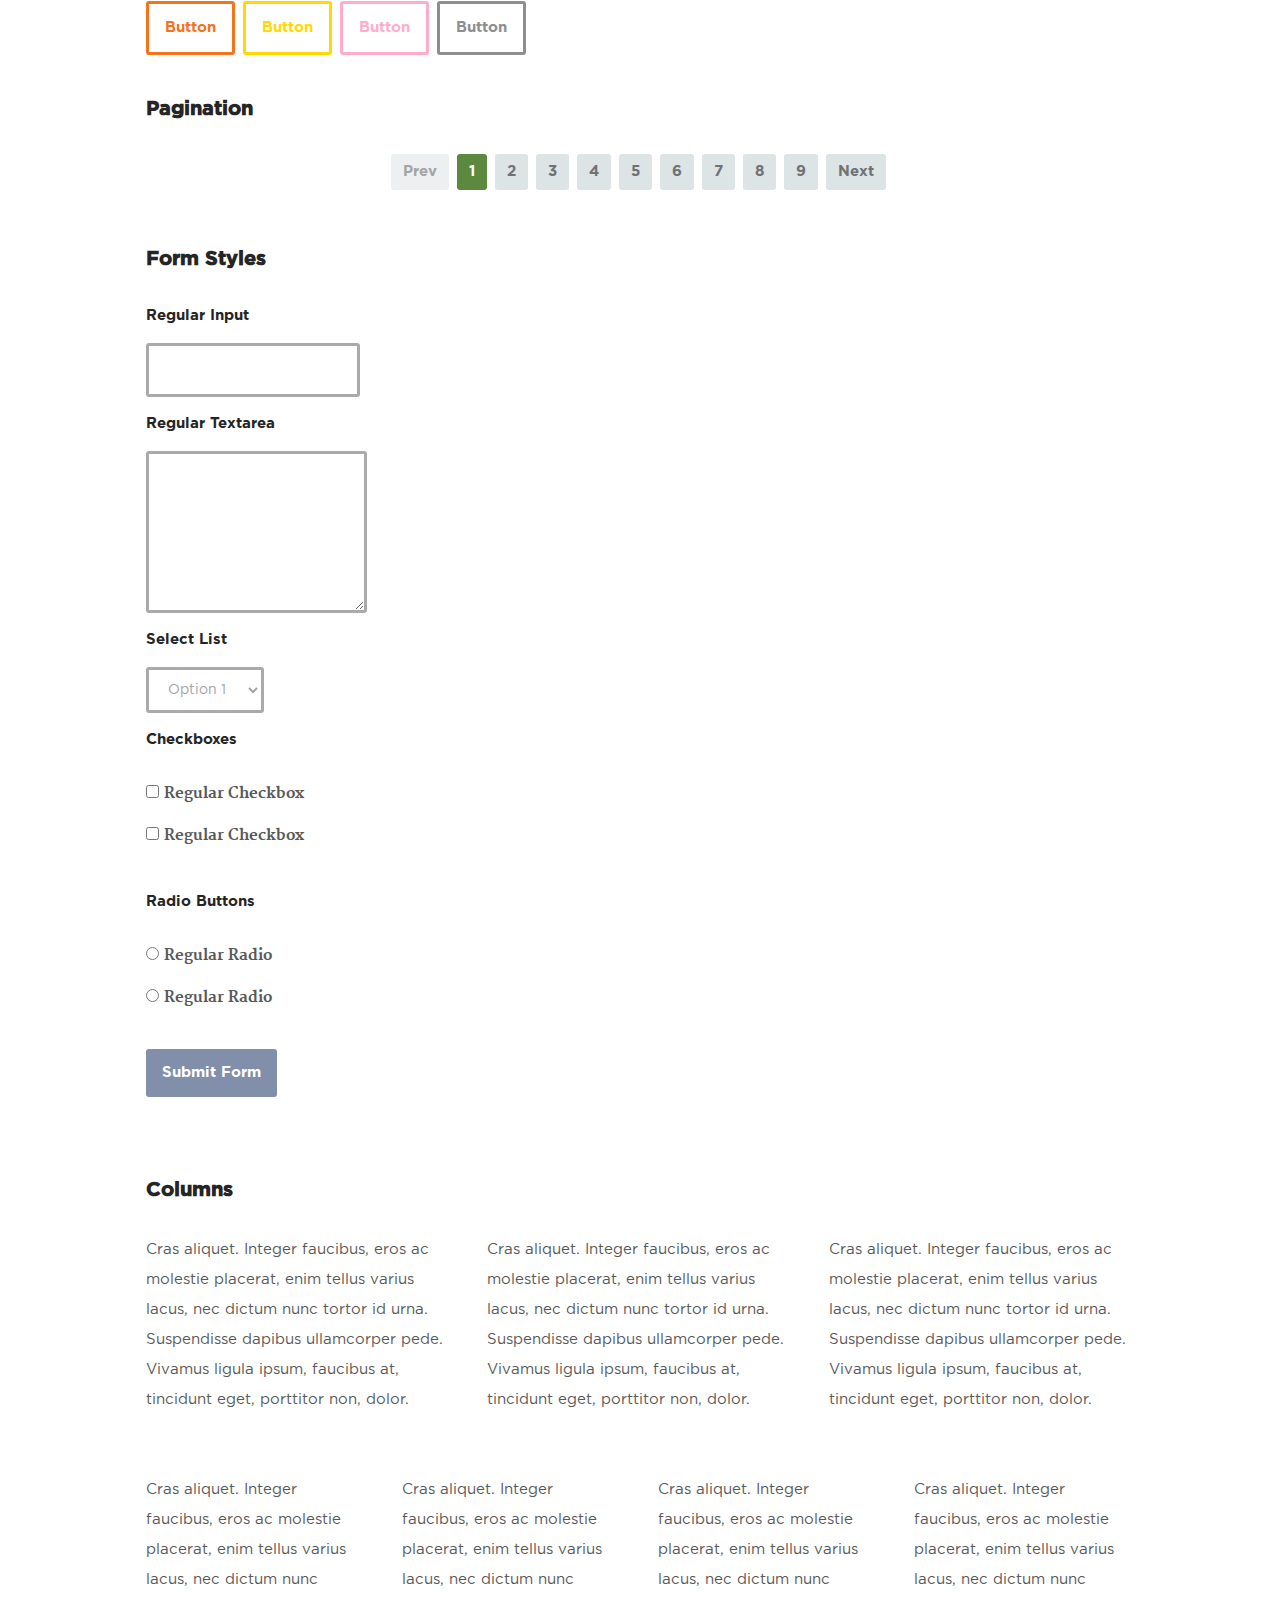
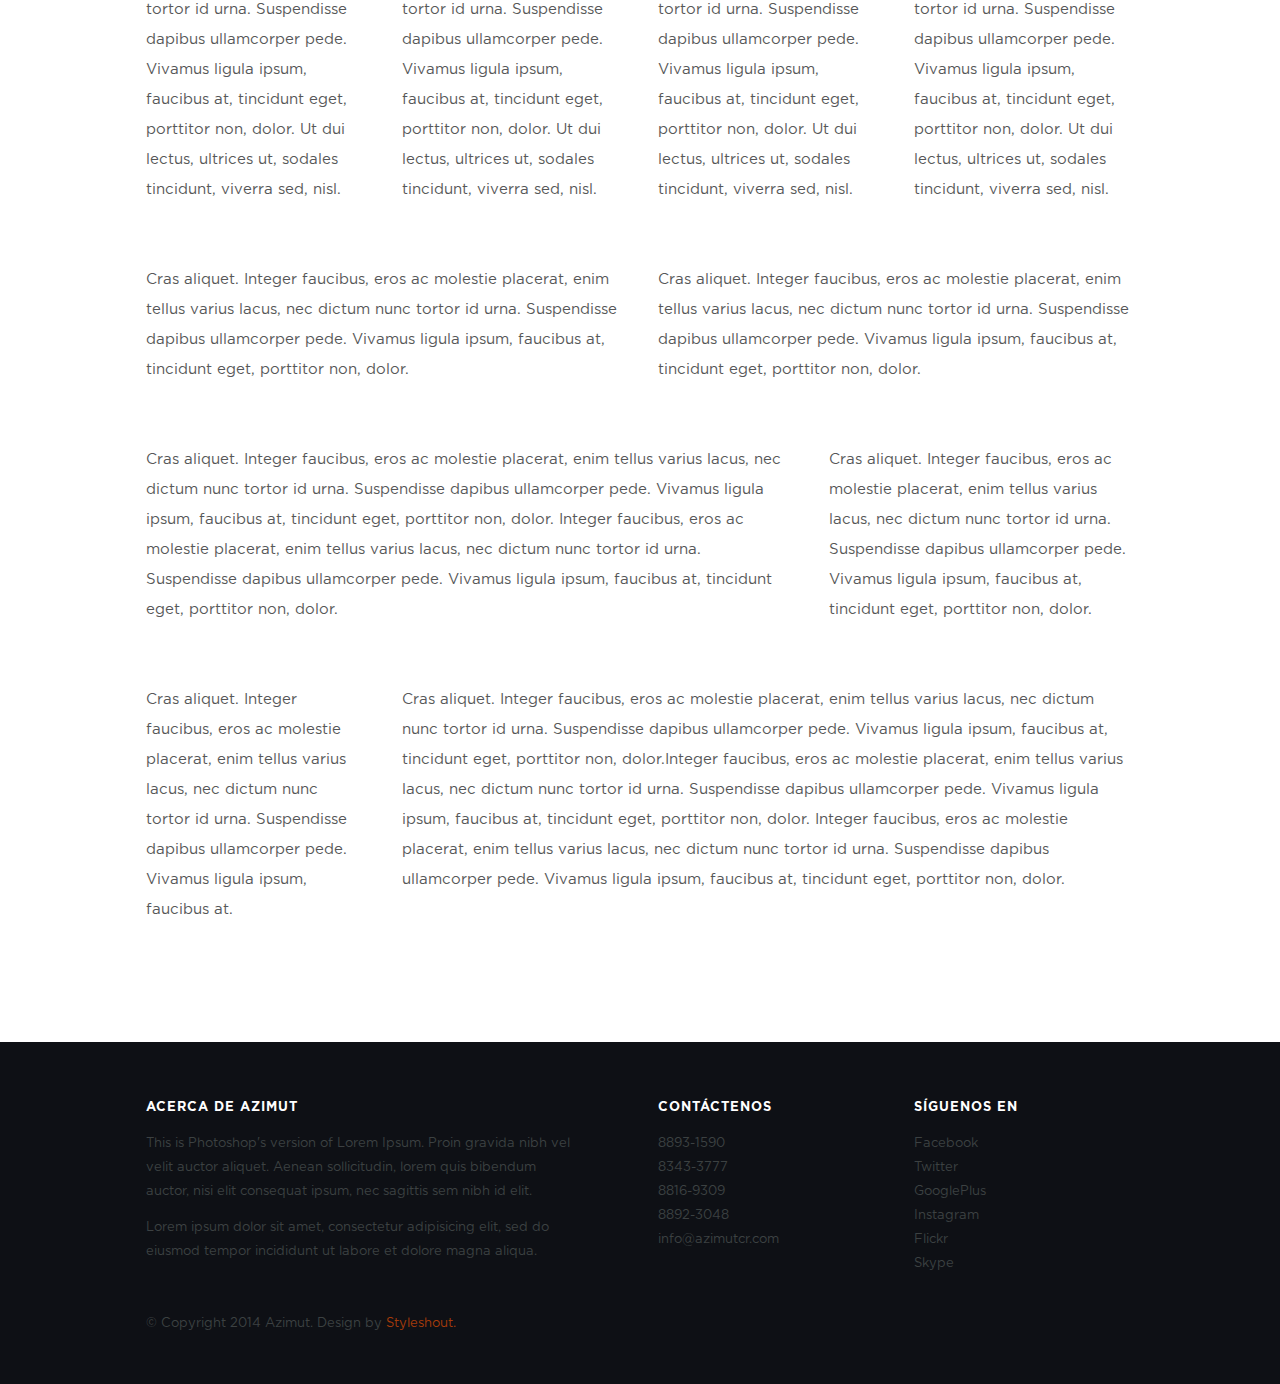
<file: demo.html>
<!DOCTYPE html>
<!--[if lt IE 8 ]><html class="no-js ie ie7" lang="en"> <![endif]-->
<!--[if IE 8 ]><html class="no-js ie ie8" lang="en"> <![endif]-->
<!--[if IE 9 ]><html class="no-js ie ie9" lang="en"> <![endif]-->
<!--[if (gte IE 9)|!(IE)]><!--><html class="no-js" lang="en"> <!--<![endif]-->
<head>

   <!--- Basic Page Needs
   ================================================== -->
   <meta charset="utf-8">
	<title>Azimut - Blog</title>
	<meta name="description" content="">
	<meta name="author" content="">

   <!-- Mobile Specific Metas
   ================================================== -->
	<meta name="viewport" content="width=device-width, initial-scale=1, maximum-scale=1">

	<!-- CSS
    ================================================== -->
   <link rel="stylesheet" href="css/base.css">
	<link rel="stylesheet" href="css/main.css">
   <link rel="stylesheet" href="css/media-queries.css">

   <!-- Script
   =================================================== -->
	<script src="js/modernizr.js"></script>

   <!-- Favicons
	=================================================== -->
	<link rel="shortcut icon" href="favicon.ico" >

</head>

<body>

   <div id="top"></div>
   <div id="preloader">
	   <div id="status">
         <img src="images/loader.gif" height="60" width="60" alt="">
         <div class="loader">Loading...</div>
      </div>
   </div>

   <!-- Header
   =================================================== -->
   <header id="main-header">

   	<div class="row header-inner">

	      <div class="logo">
	         <a href="index.html">Azimut.</a>
	      </div>

	      <nav id="nav-wrap">

	         <a class="mobile-btn" href="#nav-wrap" title="Mostrar Navegación">
	         	<span class='menu-text'>Mostrar Menú</span>
	         	<span class="menu-icon"></span>
	         </a>
         	<a class="mobile-btn" href="#" title="Ocultar Navegación">
         		<span class='menu-text'>Hide Menu</span>
         		<span class="menu-icon"></span>
         	</a>

	         <ul id="nav" class="nav">
	            <li class="current"><a href="index.html#hero">Principal.</a></li>
		         <li><a href="index.html#portfolio">Portafolio.</a></li>

	            <li><a href="index.html#about">Nosotros.</a></li>

	            <li><a href="index.html#contact">Contáctenos.</a></li>
	         </ul>

	      </nav> <!-- /nav-wrap -->

	   </div> <!-- /header-inner -->

   </header>


   <!-- Page Title
   ================================================== -->
   <section id="page-title">

		<div class="row">

			<div class="twelve columns">

				<h1>Style Guide<span>.</span></h1>
				<p>Aenean condimentum lacus sit amet luctus lobortis.</p>

			</div>

		</div> <!-- /row -->

   </section> <!-- /page-title -->


   <!-- Content
   ================================================== -->
   <section id="content">

   	<div class="row">

   		<div class="twelve columns">

		      <div class="row">

		         <div class="tab-whole six columns">

		            <h3>Paragraph and Image</h3>

		            <p><a href="#"><img width="120" height="120" class="pull-left" alt="sample-image" src="images/sample-image.jpg"></a>
		  			   Lorem ipsum dolor sit amet, consectetuer adipiscing elit. Donec libero. Suspendisse bibendum.
		  			   Cras id urna. Morbi tincidunt, orci ac convallis aliquam, lectus turpis varius lorem, eu
		  			   posuere nunc justo tempus leo. Donec mattis, purus nec placerat bibendum, dui pede condimentum
		  			   odio, ac blandit ante orci ut diam. Cras fringilla magna. Phasellus suscipit, leo a pharetra
		  			   condimentum, lorem tellus eleifend magna, eget fringilla velit magna id neque.
		  			   posuere nunc justo tempus leo. </p>

		  			   <p>
		  			   Lorem ipsum dolor sit amet, consectetuer adipiscing elit. Donec libero. Suspendisse bibendum.
		  			   Cras id urna. Morbi tincidunt, orci ac convallis aliquam, lectus turpis varius lorem, eu
		  			   posuere nunc justo tempus leo. Donec mattis, purus nec placerat bibendum, dui pede condimentum
		  			   odio, ac blandit ante orci ut diam.

		  			   </p>

		            <p>A <a href="#">link</a>,
		  			   <abbr title="this really isn't a very good description">abbrebation</abbr>,
		  			   <strong>strong text</strong>,
		            <em>em text</em>,
		  			   <del>deleted text</del>, and
		            <mark>this is a mark text.</mark>
		            <code>.code</code>
		          	</p>

		         </div>

		         <div class="tab-whole six columns">

		            <h3>Drop Caps</h3>

		            <p class="drop-cap">Far far away, behind the word mountains, far from the countries Vokalia and Consonantia,
		            there live the blind texts. Separated they live in Bookmarksgrove right at the coast of the
		            Semantics, a large language ocean. A small river named Duden flows by their place and supplies
		            it with the necessary regelialia. Morbi tincidunt, orci ac convallis aliquam, lectus turpis varius lorem, eu
		  			   posuere nunc justo tempus leo. Donec mattis, purus nec placerat bibendum, dui pede condimentum
		  			   odio, ac blandit ante orci ut diam. Cras fringilla magna. Phasellus suscipit, leo a pharetra
		  			   condimentum, lorem tellus eleifend magna, eget fringilla velit magna id neque.
		  			   </p>

		            <h3>Small Print</h3>

		            <p>Buy one widget, get one free!
		  				<small>(While supplies last. Offer expires on the vernal equinox. Not valid in Ohio.)</small>
		  			   </p>

		         </div>

		      </div> <!-- /row -->

		      <div class="row">

		         <div class="tab-whole six columns">

		            <h3>Pull Quotes</h3>

		            <aside class="pull-quote">
		    			   <blockquote>
		    				   <p>It is a paradisematic country, in which roasted parts of
		                  sentences fly into your mouth. Even the all-powerful Pointing has no control about the blind
		                  texts it is an almost unorthographic life One day however a small line of blind text by the name
		                  of Lorem Ipsum decided to leave for the far World of Grammar.</p>
		    				</blockquote>
		    			</aside>

		         </div>

		         <div class="tab-whole six columns">

		            <h3>Block Quotes</h3>

		            <blockquote cite="http://where-i-got-my-info-from.com">
		   			   <p>Your work is going to fill a large part of your life, and the only way to be truly satisfied is
		               to do what you believe is great work. And the only way to do great work is to love what you do.
		               If you haven't found it yet, keep looking. Don't settle. As with all matters of the heart, you'll know when you find it.
		               </p>
		   				<cite>
		   				   <a href="#">Steve Jobs</a>
		   				</cite>
					   </blockquote>

		            <blockquote>
		               <p>Good design is as little design as possible.</p>
		               <cite>Dieter Rams</cite>
		            </blockquote>

		         </div>

	      	</div> <!-- /row -->

		      <div class="row">

		         <div class="tab-whole eight columns">

		            <h3>Definition Lists</h3>

		            <h6>a) Multi-line Definitions (default)</h6>

		            <dl>
					      <dt><strong>This is a term</strong></dt>
						      <dd>this is the definition of that term, which both live in a <code>dl</code>.</dd>
					      <dt><strong>Another Term</strong></dt>
						      <dd>And it gets a definition too, which is this line</dd>
						      <dd>This is a 2<sup>nd</sup> definition for a single term. A <code>dt</code> may be followed by multiple <code>dd</code>s.</dd>
				      </dl>

		            <h6>b) Inline Definitions</h6>

		            <dl class="lining">
					      <dt><strong>This is a term</strong></dt>
						      <dd>this is the definition of that term, which both live in a <code>dl</code>.</dd>
					      <dt><strong>Another Term</strong></dt>
						      <dd class="micro">And it gets a definition too, which is this line</dd>
						      <dd class="micro"> this is a 2<sup>nd</sup> definition for a single term.</dd>
					      <dt><strong>Term</strong></dt>
					      <dt><strong>Other Defined Term</strong></dt>
						      <dd><code>dt</code> terms may stand on their own without an accompanying <code>dd</code>, but in that case they <em>share</em> descriptions with the next available <code>dt</code>. You may not have a <code>dd</code> without a parent <code>dt</code>.</dd>
				      </dl>

		            <h6>c) Dictionary-style Definition</h6>

		            <dl class="dictionary-style">
						   <dt><strong>This is a term</strong></dt>
							   <dd>this is the definition of that term, which both live in a <code>dl</code>.</dd>
							<dt><strong>Another Term</strong></dt>
							   <dd>And it gets a definition too, which is this line</dd>
							   <dd> this is a 2<sup>nd</sup> definition for a single term.</dd>
							<dt><strong>Term</strong></dt>
							<dt><strong>Other Defined Term</strong></dt>
							   <dd><code>dt</code> terms may stand on their own without an accompanying <code>dd</code>, but in that case they <em>share</em> descriptions with the next available <code>dt</code>. You may not have a <code>dd</code> without a parent <code>dt</code>.</dd>
						</dl>

		         </div>

		         <div class="tab-whole four columns">

		            <h3>Example Lists</h3>

		            <ol>
						   <li>Here is an example</li>
						   <li>of an ordered list.</li>
						   <li>A parent list item.
						   	<ul>
						   		<li>one</li>
						   		<li>two</li>
						   		<li>three</li>
						   	</ul>
						   </li>
						   <li>A list item.</li>
					   </ol>

		            <ul class="disc">
						   <li>Here is an example</li>
						   <li>of an unordered list.</li>
					   </ul>

		            <h3>Headers</h3>

		            <h1>H1 Heading</h1>
		            <h2>H2 Heading</h2>
		            <h3>H3 Heading</h3>
		            <h4>H4 Heading</h4>
		            <h5>H5 Heading</h5>
		            <h6>H6 Heading</h6>

		         </div>

		      </div> <!-- /row -->

		      <div class="row">

		      	<div class="twelve columns">

		      		<h3>Stats Tabs</h3>

		            <ul class="stats-tabs">
					      <li><a href="#">1,234 <em>Sasuke</em></a></li>
					      <li><a href="#">567 <em>Hinata</em></a></li>
					      <li><a href="#">23,456 <em>Naruto</em></a></li>
					      <li><a href="#">3,456 <em>Kiba</em></a></li>
					      <li><a href="#">456 <em>Shikamaru</em></a></li>
					      <li><a href="#">26 <em>Sakura</em></a></li>
				      </ul>

		      	</div>

		      </div> <!-- /row -->

		      <div class="row">

		      	<div class="tab-whole six columns">

		      		<h3>Buttons</h3>

		      		<p>
		      			<a class="button primary full-width" href="#">Primary Button</a>
		      			<a class="button full-width" href="#">Default Button</a>
		      		</p>

		      		<p>
		      			<a href="#" class="button purple">Button</a>
		      			<a href="#" class="button green">Button</a>
		      			<a href="#" class="button blue">Button</a>
		      			<a href="#" class="button red">Button</a>
		      			<a href="#" class="button orange">Button</a>
		      			<a href="#" class="button yellow">Button</a>
		      			<a href="#" class="button pink">Button</a>
		      			<a href="#" class="button grey">Button</a>
		      		</p>

		      		<p>
		      			<a href="#" class="button medium purple">Button</a>
		      			<a href="#" class="button medium green">Button</a>
		      			<a href="#" class="button medium blue">Button</a>
		      			<a href="#" class="button medium red">Button</a>
		      			<a href="#" class="button medium orange">Button</a>
		      			<a href="#" class="button medium yellow">Button</a>
		      			<a href="#" class="button medium pink">Button</a>
		      			<a href="#" class="button medium grey">Button</a>
		      		</p>

		      		<p>
		      			<a href="#" class="button large purple">Button</a>
		      			<a href="#" class="button large green">Button</a>
		      			<a href="#" class="button large blue">Button</a>
		      			<a href="#" class="button large red">Button</a>
		      			<a href="#" class="button large orange">Button</a>
		      			<a href="#" class="button large yellow">Button</a>
		      			<a href="#" class="button large pink">Button</a>
		      			<a href="#" class="button large grey">Button</a>
		      		</p>

		      		<p>
		      			<a href="#" class="button round purple">Button</a>
		      			<a href="#" class="button round green">Button</a>
		      			<a href="#" class="button round blue">Button</a>
		      			<a href="#" class="button round red">Button</a>
		      			<a href="#" class="button round orange">Button</a>
		      			<a href="#" class="button round yellow">Button</a>
		      			<a href="#" class="button round pink">Button</a>
		      			<a href="#" class="button round grey">Button</a>
		      		</p>

		      		<p>
		      			<a href="#" class="button stroke purple">Button</a>
		      			<a href="#" class="button stroke green">Button</a>
		      			<a href="#" class="button stroke blue">Button</a>
		      			<a href="#" class="button stroke red">Button</a>
		      			<a href="#" class="button stroke orange">Button</a>
		      			<a href="#" class="button stroke yellow">Button</a>
		      			<a href="#" class="button stroke pink">Button</a>
		      			<a href="#" class="button stroke grey">Button</a>
		      		</p>

		      	</div>


		      	<div class="tab-whole six columns">

			        <h3>Alert Boxes</h3>

			        <div class="alert-box error hideit">
				        <p>Error Message. Your Message Goes Here.</p>
				        <i class="fa fa-times close"></i>
			        </div><!-- /error -->

			        <div class="alert-box success hideit">
				        <p>Success Message. Your Message Goes Here.</p>
				        <i class="fa fa-times close"></i>
			        </div><!-- /success -->

			        <div class="alert-box info hideit">
				         <p>Info Message. Your Message Goes Here.</p>
				        <i class="fa fa-times close"></i>
			        </div><!-- /info -->

			        <div class="alert-box notice hideit">
				        <p>Notice Message. Your Message Goes Here.</p>
				        <i class="fa fa-times close"></i>
			        </div><!-- /notice -->

			      </div>

		      </div> <!-- /row -->


		      <div class="row">

		         <div class="twelve columns">

		            <h3>Pagination</h3>

		            <nav class="pagination">

		               <span class="page-numbers prev inactive">Prev</span>
		   	         <span class="page-numbers current">1</span>
		   	         <a href="#" class="page-numbers">2</a>
		               <a href="#" class="page-numbers">3</a>
		               <a href="#" class="page-numbers">4</a>
		               <a href="#" class="page-numbers">5</a>
		               <a href="#" class="page-numbers">6</a>
		               <a href="#" class="page-numbers">7</a>
		               <a href="#" class="page-numbers">8</a>
		               <a href="#" class="page-numbers">9</a>
		   	         <a href="#" class="page-numbers next">Next</a>

				      </nav>

		         </div>

		      </div> <!-- /row -->

		      <div class="row add-bottom">

		         <div class="twelve columns add-half-bottom">

		            <h3>Form Styles</h3>

		            <form>
		               <fieldset>

							   <label for="regularInput">Regular Input</label>
								<input type="text" id="regularInput">

		                  <label for="regularTextarea">Regular Textarea</label>
								<textarea id="regularTextarea"></textarea>

		                  <label for="selectList">Select List</label>
								<select id="selectList">
								   <option value="Option 1">Option 1</option>
									<option value="Option 2">Option 2</option>
									<option value="Option 3">Option 3</option>
									<option value="Option 4">Option 4</option>
								</select>

		                  <fieldset>
								   <legend>Checkboxes</legend>

		                     <label for="regularCheckbox">
									   <input type="checkbox" value="checkbox 1" id="regularCheckbox">
										<span>Regular Checkbox</span>
									</label>

		                     <label for="secondRegularCheckbox">
									   <input type="checkbox" value="checkbox 2" id="secondRegularCheckbox">
										<span>Regular Checkbox</span>
									</label>
								</fieldset>

								<fieldset>
								   <legend>Radio Buttons</legend>

		                     <label for="regularRadio">
									   <input type="radio" value="radio 1" id="regularRadio" name="radios">
									   <span>Regular Radio</span>
									</label>

		                     <label for="secondRegularRadio">
									   <input type="radio" value="radio 2" id="secondRegularRadio" name="radios">
										<span>Regular Radio</span>
									</label>
								</fieldset>

								<button type="submit">Submit Form</button>

		               </fieldset>
						</form>

		         </div>

		      </div>

		      <div class="row">

		         <div class="twelve columns">
		            <h3>Columns</h3>
		         </div>

		      </div> <!-- /row -->

		      <!--<h4>1/3 Columns</h4>  -->

		      <div class="row add-bottom">

		         <div class="tab-whole four columns">
				      <p>Cras aliquet. Integer faucibus, eros ac molestie placerat, enim tellus varius lacus,
		            nec dictum nunc tortor id urna. Suspendisse dapibus ullamcorper pede. Vivamus ligula ipsum,
		            faucibus at, tincidunt eget, porttitor non, dolor. </p>
			      </div>

		         <div class="tab-whole four columns">
				      <p>Cras aliquet. Integer faucibus, eros ac molestie placerat, enim tellus varius lacus,
		            nec dictum nunc tortor id urna. Suspendisse dapibus ullamcorper pede. Vivamus ligula ipsum,
		            faucibus at, tincidunt eget, porttitor non, dolor. </p>
			      </div>

		         <div class="tab-whole four columns">
				      <p>Cras aliquet. Integer faucibus, eros ac molestie placerat, enim tellus varius lacus,
		            nec dictum nunc tortor id urna. Suspendisse dapibus ullamcorper pede. Vivamus ligula ipsum,
		            faucibus at, tincidunt eget, porttitor non, dolor. </p>
			      </div>

		      </div>

		      <!--<h4>1/4 Columns</h4>  -->

		      <div class="row add-bottom">

		         <div class="tab-whole three columns">
				      <p>Cras aliquet. Integer faucibus, eros ac molestie placerat, enim tellus varius lacus,
		            nec dictum nunc tortor id urna. Suspendisse dapibus ullamcorper pede. Vivamus ligula ipsum,
		            faucibus at, tincidunt eget, porttitor non, dolor. Ut dui lectus, ultrices ut, sodales tincidunt,
		            viverra sed, nisl. </p>
			      </div>

		         <div class="tab-whole three columns">
				      <p>Cras aliquet. Integer faucibus, eros ac molestie placerat, enim tellus varius lacus,
		            nec dictum nunc tortor id urna. Suspendisse dapibus ullamcorper pede. Vivamus ligula ipsum,
		            faucibus at, tincidunt eget, porttitor non, dolor. Ut dui lectus, ultrices ut, sodales tincidunt,
		            viverra sed, nisl. </p>
			      </div>

		         <div class="tab-whole three columns">
				      <p>Cras aliquet. Integer faucibus, eros ac molestie placerat, enim tellus varius lacus,
		            nec dictum nunc tortor id urna. Suspendisse dapibus ullamcorper pede. Vivamus ligula ipsum,
		            faucibus at, tincidunt eget, porttitor non, dolor. Ut dui lectus, ultrices ut, sodales tincidunt,
		            viverra sed, nisl. </p>
			      </div>

		         <div class="tab-whole three columns">
				      <p>Cras aliquet. Integer faucibus, eros ac molestie placerat, enim tellus varius lacus,
		            nec dictum nunc tortor id urna. Suspendisse dapibus ullamcorper pede. Vivamus ligula ipsum,
		            faucibus at, tincidunt eget, porttitor non, dolor. Ut dui lectus, ultrices ut, sodales tincidunt,
		            viverra sed, nisl. </p>
			      </div>

		      </div>

		      <!--<h4>1/2 Columns</h4>  -->

		      <div class="row add-bottom">

		         <div class="tab-whole six columns">
		            <p>Cras aliquet. Integer faucibus, eros ac molestie placerat, enim tellus varius lacus,
		            nec dictum nunc tortor id urna. Suspendisse dapibus ullamcorper pede. Vivamus ligula ipsum,
		            faucibus at, tincidunt eget, porttitor non, dolor. </p>
		         </div>

		         <div class="tab-whole six columns">
		            <p>Cras aliquet. Integer faucibus, eros ac molestie placerat, enim tellus varius lacus,
		            nec dictum nunc tortor id urna. Suspendisse dapibus ullamcorper pede. Vivamus ligula ipsum,
		            faucibus at, tincidunt eget, porttitor non, dolor. </p>
		         </div>

		      </div>

		      <!--<h4>2/3 Columns</h4>  -->

		      <div class="row add-bottom">

		         <div class="tab-whole eight columns">
		            <p>Cras aliquet. Integer faucibus, eros ac molestie placerat, enim tellus varius lacus,
		            nec dictum nunc tortor id urna. Suspendisse dapibus ullamcorper pede. Vivamus ligula ipsum,
		            faucibus at, tincidunt eget, porttitor non, dolor. Integer faucibus, eros ac molestie placerat, enim tellus varius lacus,
		            nec dictum nunc tortor id urna. Suspendisse dapibus ullamcorper pede. Vivamus ligula ipsum,
		            faucibus at, tincidunt eget, porttitor non, dolor.</p>
		         </div>

		         <div class="tab-whole four columns">
		            <p>Cras aliquet. Integer faucibus, eros ac molestie placerat, enim tellus varius lacus,
		            nec dictum nunc tortor id urna. Suspendisse dapibus ullamcorper pede. Vivamus ligula ipsum,
		            faucibus at, tincidunt eget, porttitor non, dolor. </p>
		         </div>

		      </div>

		      <!--<h4>3/4 Columns</h4>  -->

		      <div class="row">

		         <div class="tab-whole three columns">
				      <p>Cras aliquet. Integer faucibus, eros ac molestie placerat, enim tellus varius lacus,
		            nec dictum nunc tortor id urna. Suspendisse dapibus ullamcorper pede. Vivamus ligula ipsum,
		            faucibus at. </p>
			      </div>

		         <div class="tab-whole nine columns">
				      <p>Cras aliquet. Integer faucibus, eros ac molestie placerat, enim tellus varius lacus,
		            nec dictum nunc tortor id urna. Suspendisse dapibus ullamcorper pede. Vivamus ligula ipsum,
		            faucibus at, tincidunt eget, porttitor non, dolor.Integer faucibus, eros ac molestie placerat, enim tellus varius lacus,
		            nec dictum nunc tortor id urna. Suspendisse dapibus ullamcorper pede. Vivamus ligula ipsum,
		            faucibus at, tincidunt eget, porttitor non, dolor. Integer faucibus, eros ac molestie placerat, enim tellus varius lacus,
		            nec dictum nunc tortor id urna. Suspendisse dapibus ullamcorper pede. Vivamus ligula ipsum,
		            faucibus at, tincidunt eget, porttitor non, dolor.</p>
			      </div>

		      </div>

	   	</div> <!-- /twelve -->

   	</div> <!-- /row -->

   </section> <!-- /content -->


   <!-- Footer
   ================================================== -->
   <footer>

      <div class="row">

         <div class="six columns tab-whole footer-about">

				<h3>Acerca de Azimut</h3>

            <p>This is Photoshop's version  of Lorem Ipsum. Proin gravida nibh vel velit auctor aliquet.
            Aenean sollicitudin, lorem quis bibendum auctor, nisi elit consequat ipsum, nec sagittis sem
            nibh id elit.
            </p>

            <p>Lorem ipsum dolor sit amet, consectetur adipisicing elit, sed do eiusmod tempor
            	incididunt ut labore et dolore magna aliqua.</p>

         </div> <!-- /footer-about -->

         <div class="six columns tab-whole right-cols">

            <div class="row">

               <div class="columns">
                  <h3 class="address">Contáctenos</h3>
                  <!--p>
                  1600 Amphitheatre Parkway<br>
                  Mountain View, CA<br>
                  94043 US
                </p-->

                  <ul>
                    <li><a href="tel:88931590">8893-1590</a></li>
                    <li><a href="tel:83433777">8343-3777</a></li>
                    <li><a href="tel:88169309">8816-9309</a></li>
                    <li><a href="tel:88923048">8892-3048</a></li>
                    <li><a href="mailto:info@azimutcr.com">info@azimutcr.com</a></li>
                  </ul>
               </div> <!-- /columns -->

               <div class="columns last">
                  <h3 class="contact">Síguenos en</h3>

                  <ul>
                     <li><a href="#">Facebook</a></li>
                     <li><a href="#">Twitter</a></li>
                     <li><a href="#">GooglePlus</a></li>
                     <li><a href="#">Instagram</a></li>
                     <li><a href="#">Flickr</a></li>
                     <li><a href="#">Skype</a></li>
                  </ul>

               </div> <!-- /columns -->

            </div> <!-- /Row(nested) -->

         </div>

         <p class="copyright">&copy; Copyright 2014 Azimut. Design by <a href="http://www.styleshout.com/">Styleshout.</a></p>

         <div id="go-top">
            <a class="smoothscroll" title="Back to Top" href="#top"><span>Inicio</span><i class="fa fa-long-arrow-up"></i></a>
         </div>

      </div> <!-- /row -->

   </footer> <!-- /footer -->


   <!-- Java Script
   ================================================== -->
   <script src="http://ajax.googleapis.com/ajax/libs/jquery/1.10.2/jquery.min.js"></script>
   <script>window.jQuery || document.write('<script src="js/jquery-1.10.2.min.js"><\/script>')</script>
   <script type="text/javascript" src="js/jquery-migrate-1.2.1.min.js"></script>
   <script src="js/jquery.flexslider.js"></script>
   <script src="js/jquery.fittext.js"></script>
   <script src="js/backstretch.js"></script>
   <script src="js/waypoints.js"></script>
   <script src="js/main.js"></script>

</body>

</html>
</file>
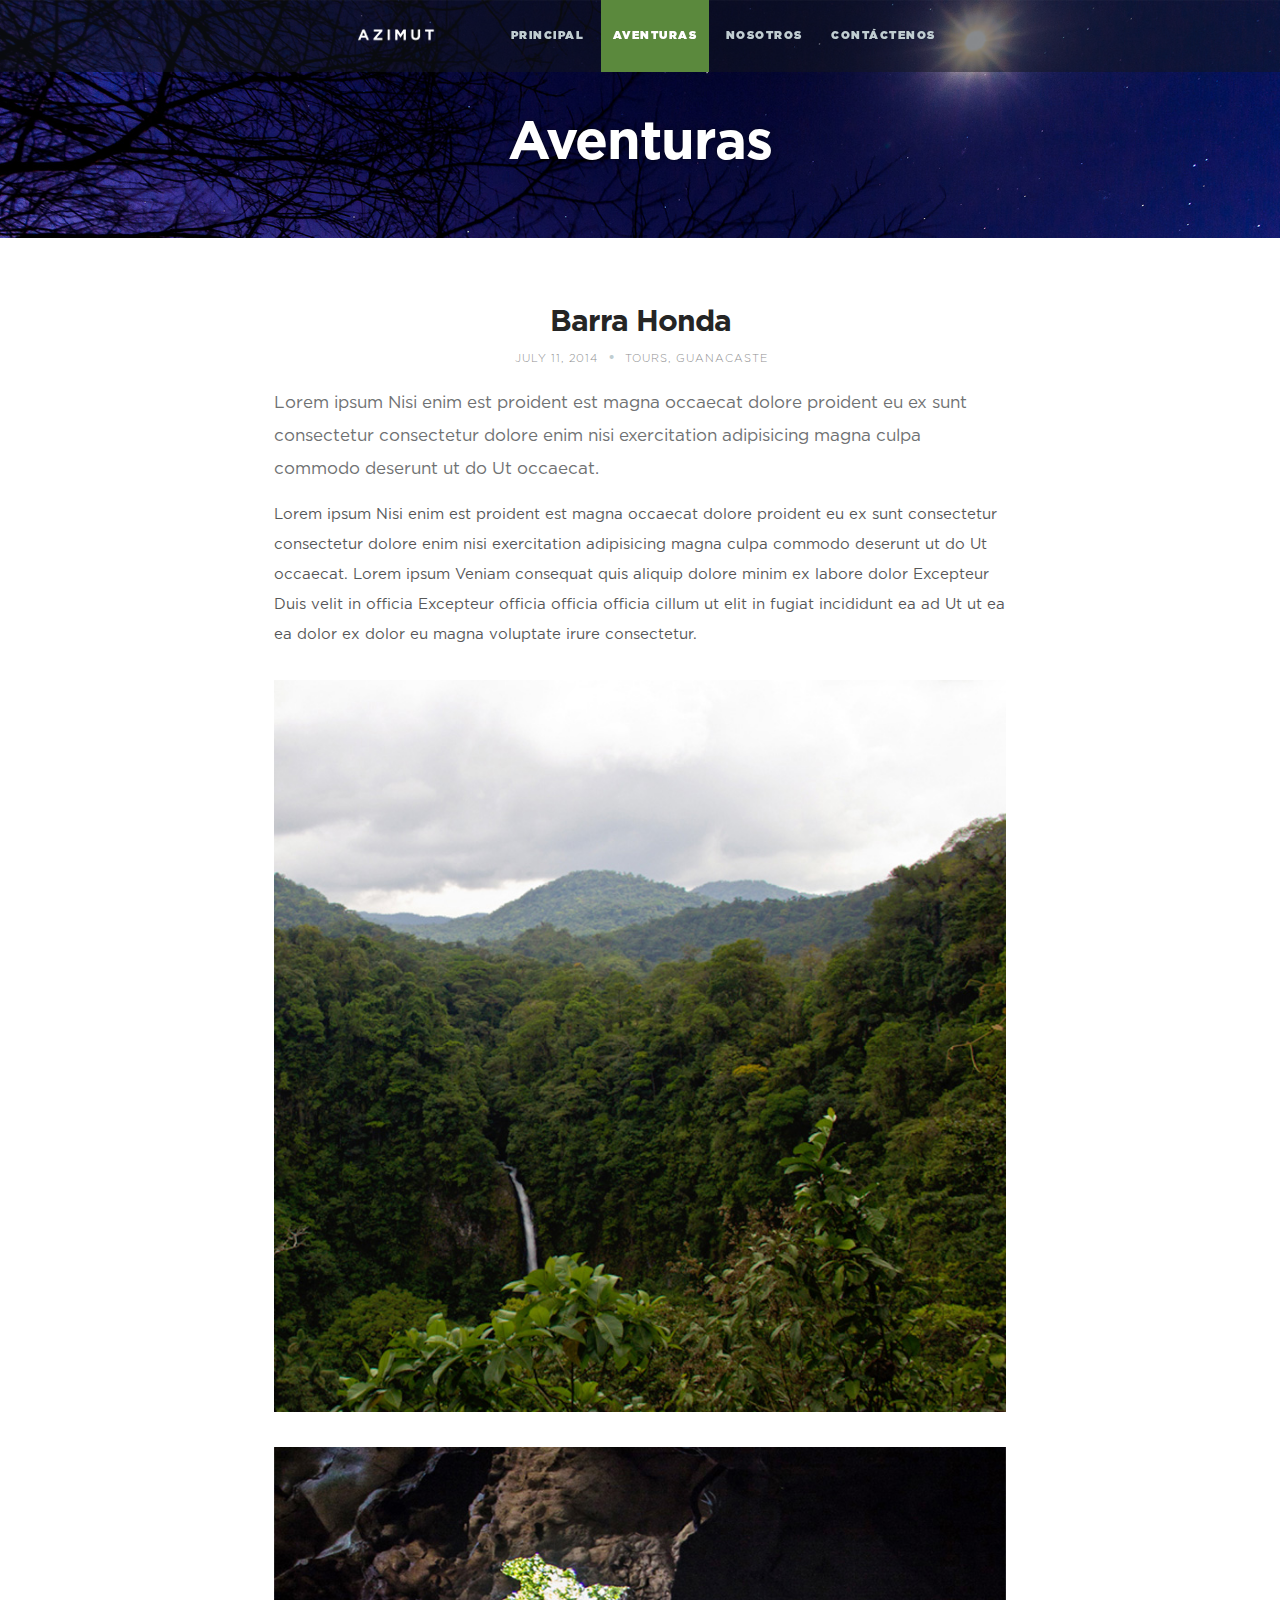
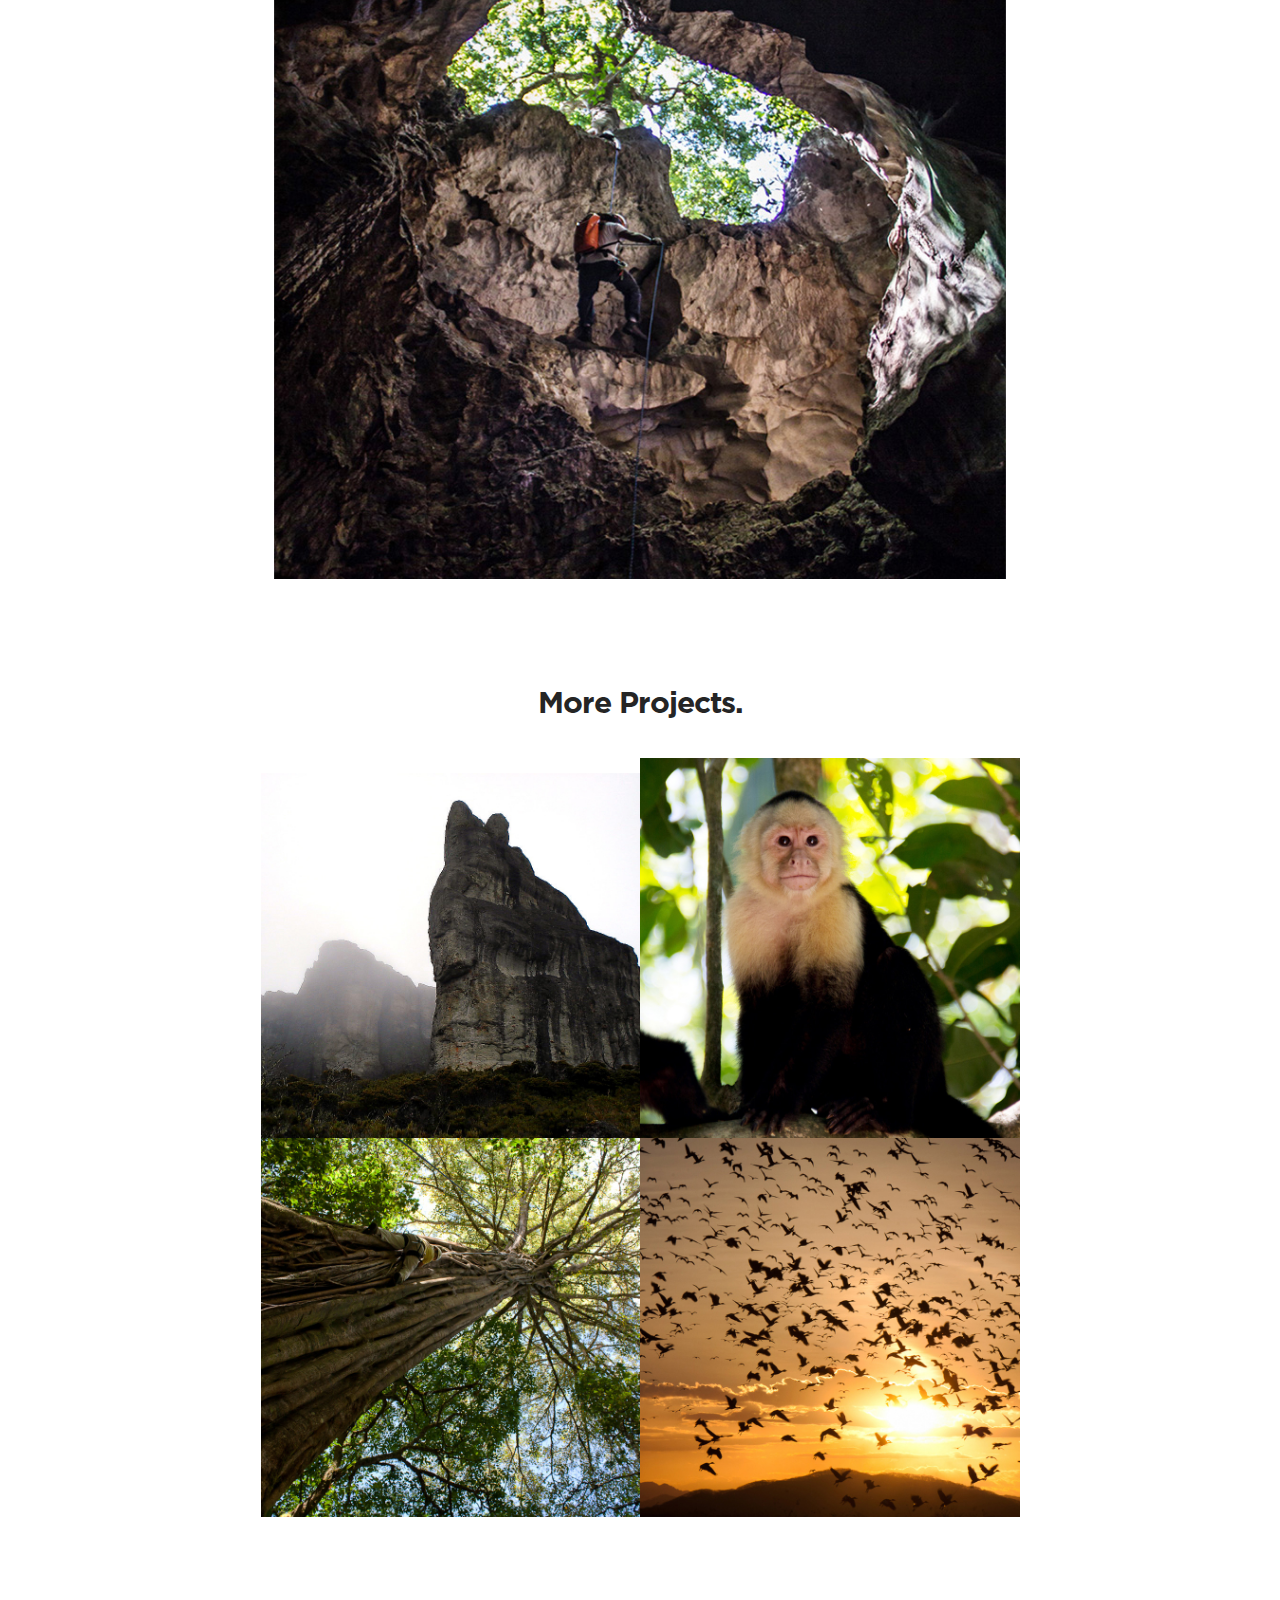
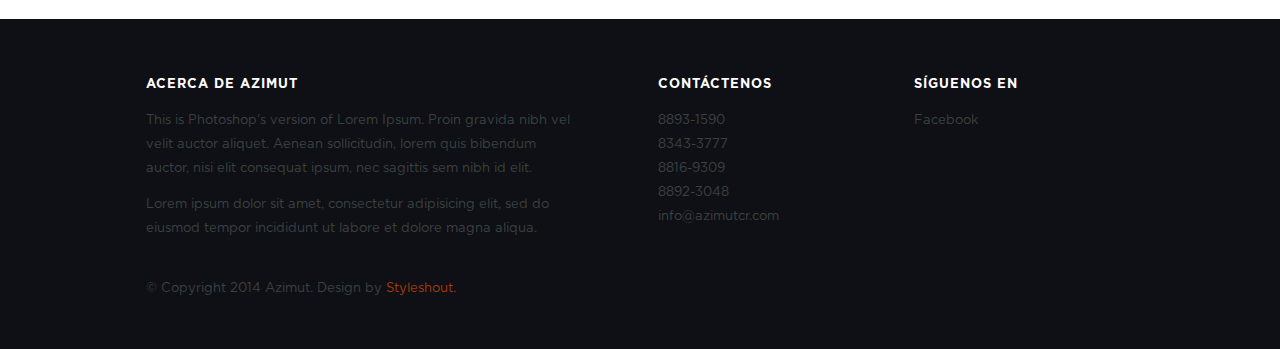
<file: portfolio.html>
<!DOCTYPE html>
<!--[if lt IE 8 ]><html class="no-js ie ie7" lang="en"> <![endif]-->
<!--[if IE 8 ]><html class="no-js ie ie8" lang="en"> <![endif]-->
<!--[if IE 9 ]><html class="no-js ie ie9" lang="en"> <![endif]-->
<!--[if (gte IE 9)|!(IE)]><!--><html class="no-js" lang="en"> <!--<![endif]-->
<head>

   <!--- Basic Page Needs
   ================================================== -->
   <meta charset="utf-8">
	<title>Azimut - Portfolio</title>
	<meta name="description" content="">
	<meta name="author" content="">

   <!-- Mobile Specific Metas
   ================================================== -->
	<meta name="viewport" content="width=device-width, initial-scale=1, maximum-scale=1">

	<!-- CSS
    ================================================== -->
   <link rel="stylesheet" href="css/base.css">
	 <link rel="stylesheet" href="css/main.css">
   <link rel="stylesheet" href="css/media-queries.css">

   <!-- Script
   =================================================== -->
	<script src="js/modernizr.js"></script>

   <!-- Favicons
	=================================================== -->
	<link rel="shortcut icon" href="favicon.ico" >

</head>

<body>

   <div id="top"></div>
   <div id="preloader">
	   <div id="status">
         <img src="images/loader.gif" height="60" width="60" alt="">
         <div class="loader">Loading...</div>
      </div>
   </div>

   <!-- Header
   =================================================== -->
   <header id="main-header">

   	<div class="row header-inner">

	      <div class="logo">
	         <a href="index.html">Azimut</a>
	      </div>

	      <nav id="nav-wrap">

	         <a class="mobile-btn" href="#nav-wrap" title="Mostrar Navegación">
	         	<span class='menu-text'>Mostrar Menú</span>
	         	<span class="menu-icon"></span>
	         </a>
         	<a class="mobile-btn" href="#" title="Ocultar Navegación">
         		<span class='menu-text'>Hide Menu</span>
         		<span class="menu-icon"></span>
         	</a>

	         <ul id="nav" class="nav">
	            <li><a href="index.html#hero">Principal</a></li>
		         <li class="current"><a href="index.html#portfolio">Aventuras</a></li>

	            <li><a href="index.html#about">Nosotros</a></li>

	            <li><a href="index.html#contact">Contáctenos</a></li>
	         </ul>

	      </nav> <!-- /nav-wrap -->

	   </div> <!-- /header-inner -->

   </header>


   <!-- Page Title
   ================================================== -->
   <section id="page-title">

		<div class="row">

			<div class="twelve columns">

				<h1>Aventuras</h1>
				<!-- <p>Aenean condimentum lacus sit amet luctus lobortis.</p> -->

			</div>

		</div> <!-- /row -->

   </section> <!-- /page-title -->


   <!-- Content
   ================================================== -->
   <section id="content">

   	<div class="row portfolio-content">

	   	<div class="entry tab-whole nine columns centered">

	         <header class="entry-header">

					<h1 class="entry-title">
							Barra Honda
					</h1>

					<div class="entry-meta">
						<ul>
							<li>July 11, 2014</li>
							<span class="meta-sep">•</span>
							<li>
								<a rel="skills tag" title="" href="#">Tours</a>,
								<a rel="skills tag" title="" href="#">Guanacaste</a>
							</li>
						</ul>
					</div>

				</header>

				<div class="entry-content">
					<p class="lead">Lorem ipsum Nisi enim est proident est magna occaecat dolore proident eu ex sunt consectetur consectetur dolore enim nisi exercitation adipisicing magna culpa commodo deserunt ut do Ut occaecat.</p>

					<p>Lorem ipsum Nisi enim est proident est magna occaecat dolore proident eu ex sunt consectetur consectetur dolore enim nisi exercitation adipisicing magna culpa commodo deserunt ut do Ut occaecat. Lorem ipsum Veniam consequat quis aliquip dolore minim ex labore dolor Excepteur Duis velit in officia Excepteur officia officia officia cillum ut elit in fugiat incididunt ea ad Ut ut ea ea dolor ex dolor eu magna voluptate irure consectetur.</p>
				</div>

				<div class="entry-content-media">
					<div class="post-thumb">
						<img src="images/azimut_tours/1_web.jpg">
						<img src="images/azimut_tours/2_web.jpg">
					</div>
				</div>

	   </div> <!-- /portfolio-content -->


		<div class="row more-projects">

		   <h1>More Projects.</h1>

			<div class="tab-whole nine columns centered">

	         <div id="portfolio-wrapper" class="bgrid-half tab-bgrid-halfgroup">

	          	<div class="bgrid item">
	               <div class="item-wrap">

	                  <a href="#">
                        <img src="images/azimut_tours/3_web.jpg" alt="Beetle">
                        <div class="overlay">
                        	<div class="portfolio-item-meta">
                            <h5>Parque Nacional</h5>
                                <p>Chirripó</p>
          					   </div>
                        </div>
                     </a>

	               </div>
	          	</div> <!-- /item -->

	            <div class="bgrid item">
	               <div class="item-wrap">

	                  <a href="#">
                        <img src="images/azimut_tours/4_web.jpg" alt="Banjo Player">
                        <div class="overlay">
                        	<div class="portfolio-item-meta">
                            <h5>Parque Nacional</h5>
                                <p>Manuel Antonio</p>
          					   </div>
                        </div>
                     </a>

	               </div>
	          	</div> <!-- item end -->

	            <div class="bgrid stack item">
	               <div class="item-wrap">

	                 <a href="#">
                        <img src="images/azimut_tours/5_web.jpg" alt="Judah">
                        <div class="overlay">
                        	<div class="portfolio-item-meta">
                            <h5>Parque Nacional</h5>
                                <p>Rincón de la Vieja</p>
          					   </div>
                        </div>
                     </a>

	               </div>
	         	</div> <!-- item end -->

	            <div class="bgrid item">
	               <div class="item-wrap">

	                  <a href="#">
                        <img src="images/azimut_tours/6_web.jpg" alt="Grizzly">
                        <div class="overlay"></div>
                        <div class="portfolio-item-meta">
                          <h5>Parque Nacional</h5>
                              <p>Palo Verde</p>
          					</div>
                     </a>

	               </div>
	         	</div> <!-- item end -->

	         </div> <!-- /portfolio-wrapper -->

	      </div> <!-- /nine -->

		</div> <!-- /more-projects -->

   </section> <!-- /content -->


   <!-- Footer
   ================================================== -->
   <footer>

      <div class="row">

         <div class="six columns tab-whole footer-about">

				<h3>Acerca de Azimut</h3>

            <p>This is Photoshop's version  of Lorem Ipsum. Proin gravida nibh vel velit auctor aliquet.
            Aenean sollicitudin, lorem quis bibendum auctor, nisi elit consequat ipsum, nec sagittis sem
            nibh id elit.
            </p>

            <p>Lorem ipsum dolor sit amet, consectetur adipisicing elit, sed do eiusmod tempor
            	incididunt ut labore et dolore magna aliqua.</p>

         </div> <!-- /footer-about -->

         <div class="six columns tab-whole right-cols">

            <div class="row">

               <div class="columns">
                  <h3 class="address">Contáctenos</h3>
                  <!--p>
                  1600 Amphitheatre Parkway<br>
                  Mountain View, CA<br>
                  94043 US
                </p-->

                  <ul>
                    <li><a href="tel:88931590">8893-1590</a></li>
                    <li><a href="tel:83433777">8343-3777</a></li>
                    <li><a href="tel:88169309">8816-9309</a></li>
                    <li><a href="tel:88923048">8892-3048</a></li>
                    <li><a href="mailto:info@azimutcr.com">info@azimutcr.com</a></li>
                  </ul>
               </div> <!-- /columns -->

               <div class="columns last">
                  <h3 class="contact">Síguenos en</h3>

                  <ul>
                     <li><a href="https://www.facebook.com/Azimutcr">Facebook</a></li>
                     <!--li><a href="#">Twitter</a></li>
                     <li><a href="#">Instagram</a></li>
                     <li><a href="#">Flickr</a></li>
                     <li><a href="#">Skype</a></li-->
                  </ul>

               </div> <!-- /columns -->

            </div> <!-- /Row(nested) -->

         </div>

         <p class="copyright">&copy; Copyright 2014 Azimut. Design by <a href="http://www.styleshout.com/">Styleshout.</a></p>

         <div id="go-top">
            <a class="smoothscroll" title="Back to Top" href="#top"><span>Inicio</span><i class="fa fa-long-arrow-up"></i></a>
         </div>

      </div> <!-- /row -->

   </footer> <!-- /footer -->


   <!-- Java Script
   ================================================== -->
   <script src="http://ajax.googleapis.com/ajax/libs/jquery/1.10.2/jquery.min.js"></script>
   <script>window.jQuery || document.write('<script src="js/jquery-1.10.2.min.js"><\/script>')</script>
   <script type="text/javascript" src="js/jquery-migrate-1.2.1.min.js"></script>
   <script src="js/jquery.flexslider.js"></script>
   <script src="js/jquery.fittext.js"></script>
   <script src="js/backstretch.js"></script>
   <script src="js/waypoints.js"></script>
   <script src="js/main.js"></script>

</body>

</html>
</file>
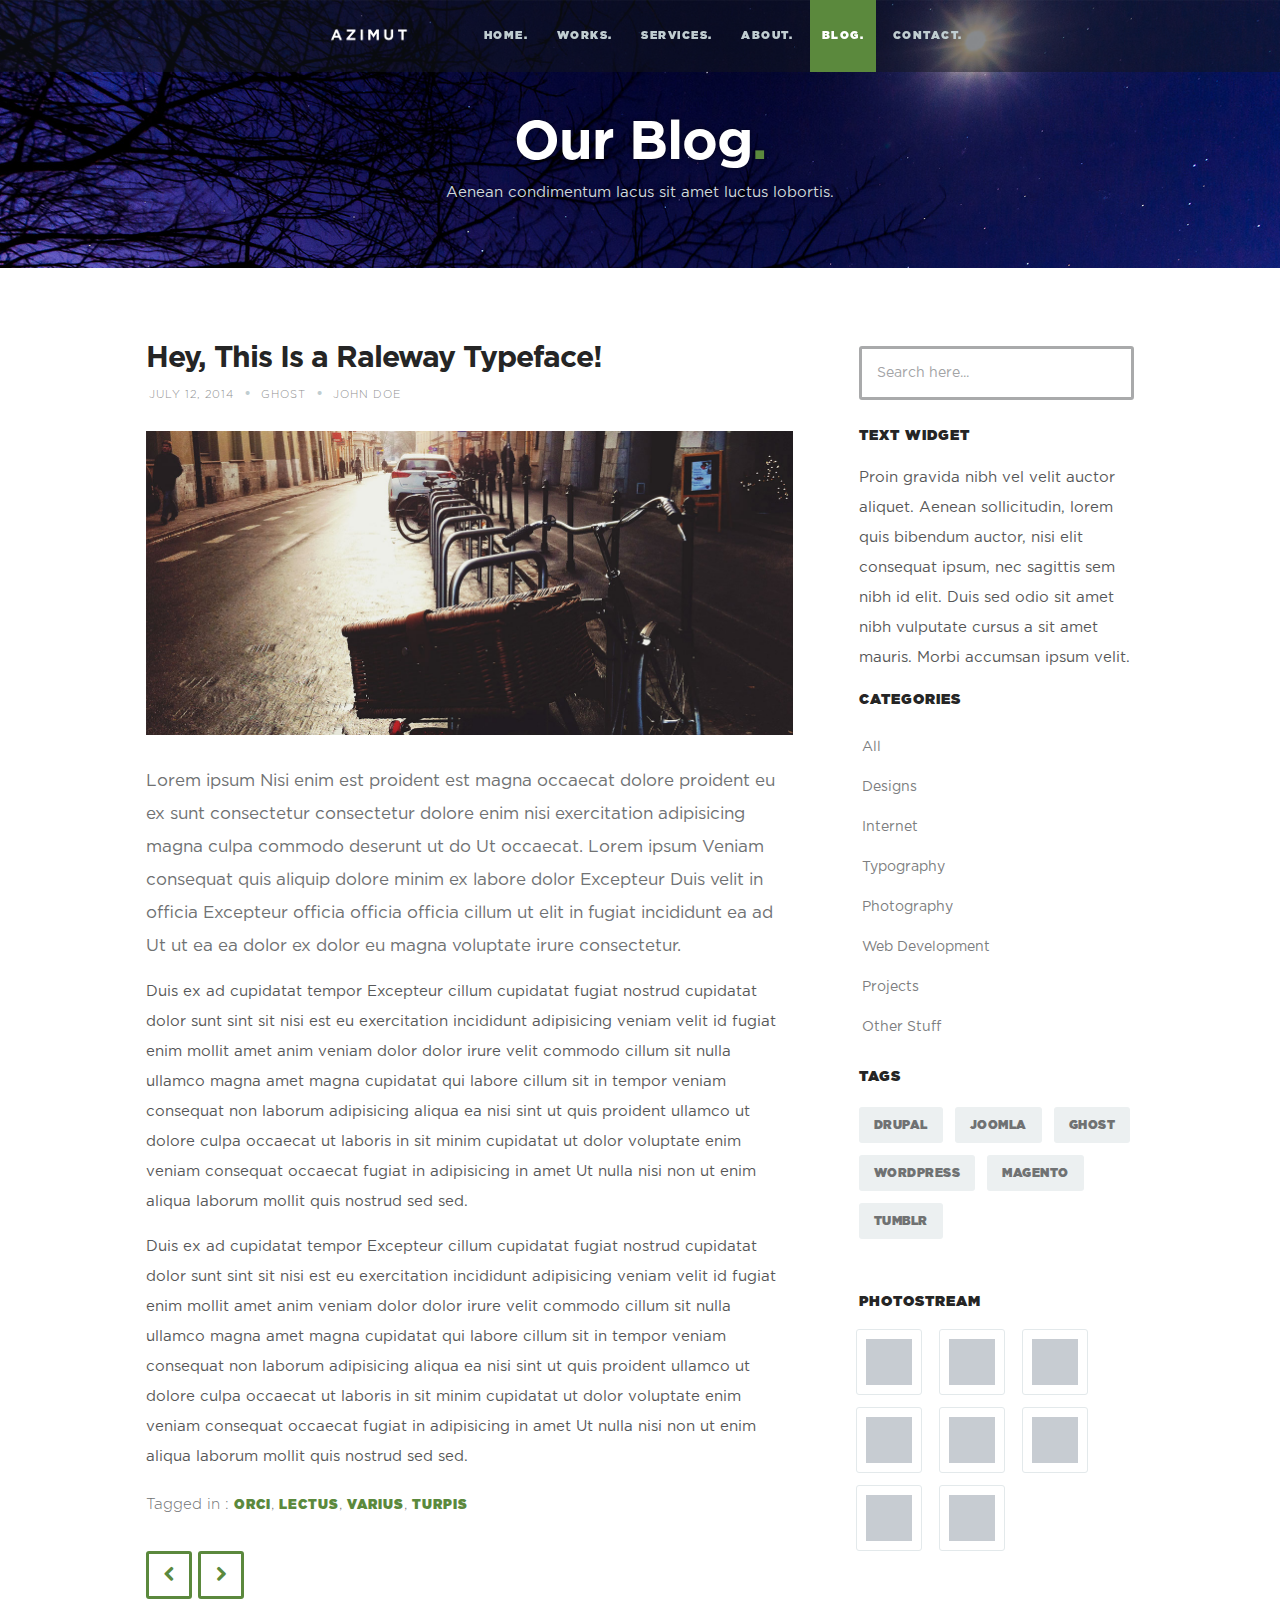
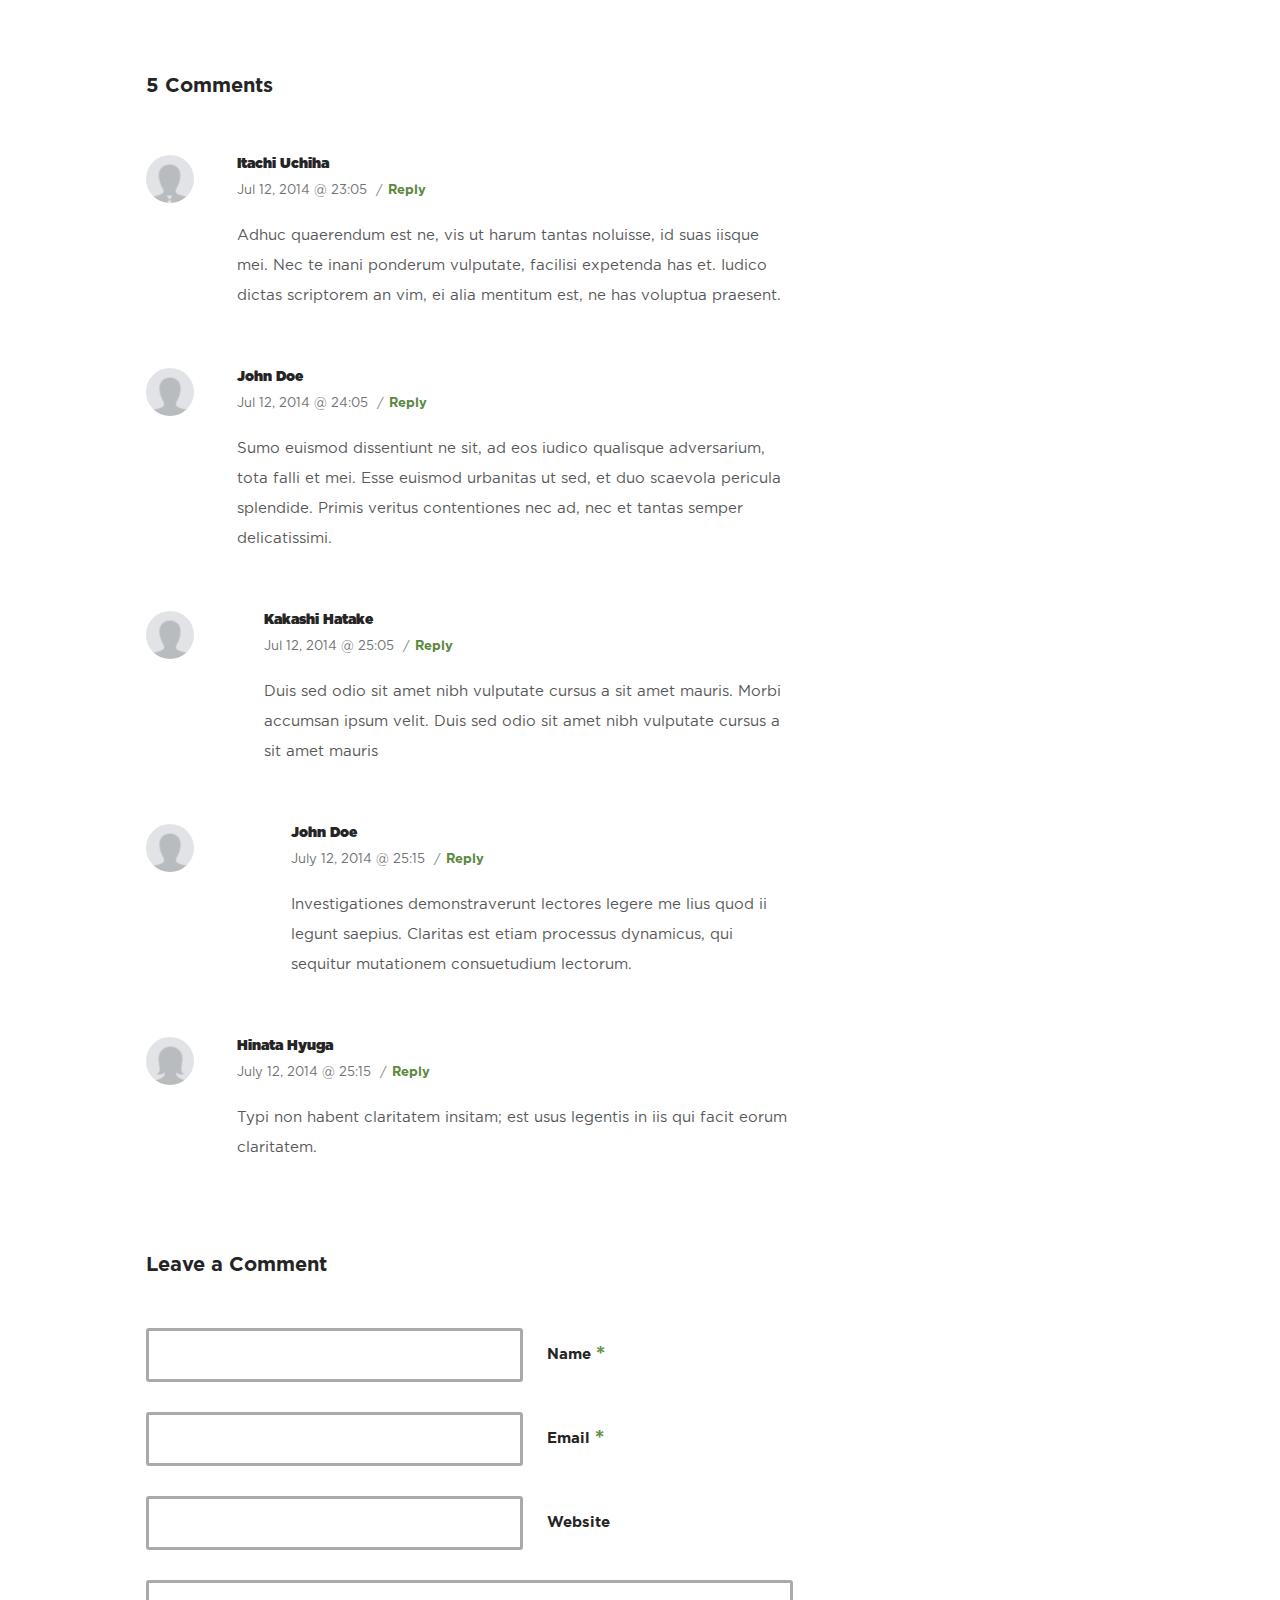
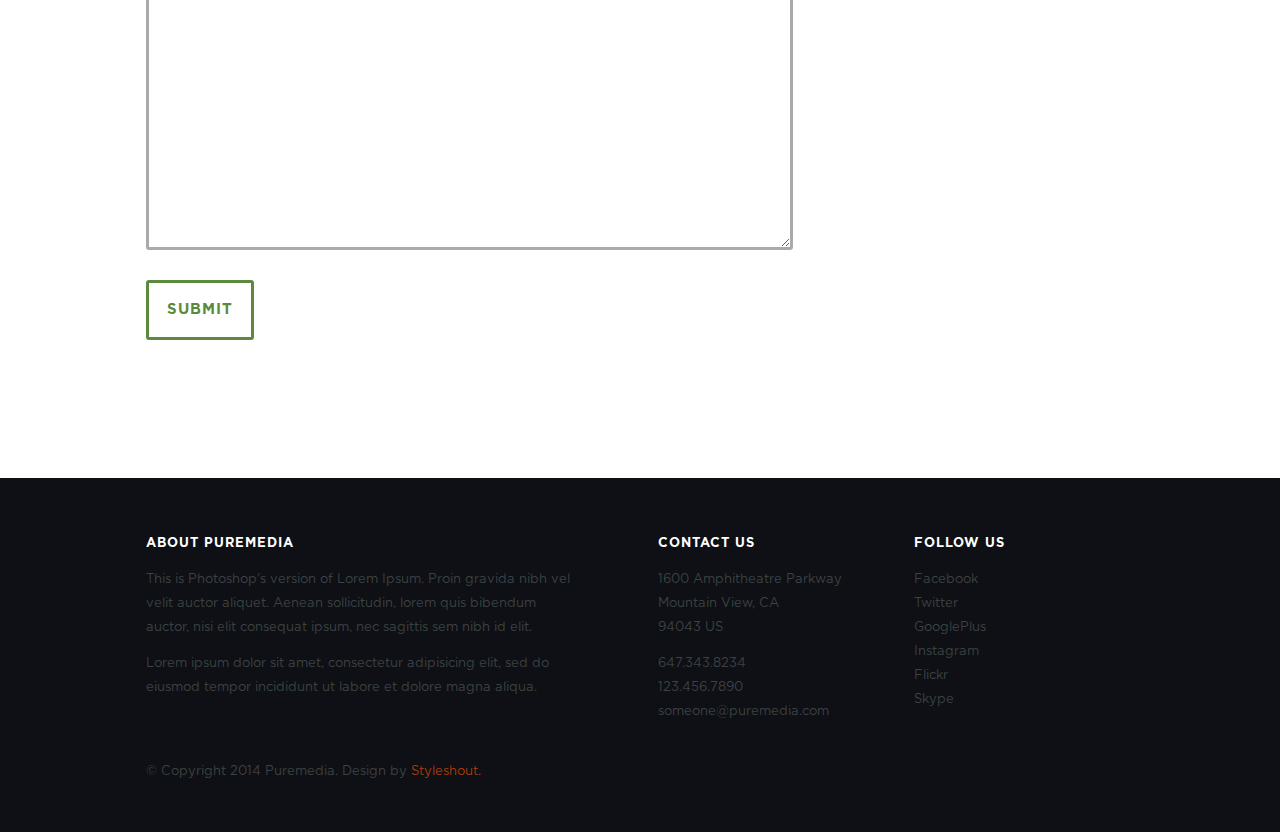
<file: single.html>
<!DOCTYPE html>
<!--[if lt IE 8 ]><html class="no-js ie ie7" lang="en"> <![endif]-->
<!--[if IE 8 ]><html class="no-js ie ie8" lang="en"> <![endif]-->
<!--[if IE 9 ]><html class="no-js ie ie9" lang="en"> <![endif]-->
<!--[if (gte IE 9)|!(IE)]><!--><html class="no-js" lang="en"> <!--<![endif]-->
<head>

   <!--- Basic Page Needs
   ================================================== -->
   <meta charset="utf-8">
	<title>Blog - Puremedia</title>
	<meta name="description" content="">  
	<meta name="author" content="">

   <!-- Mobile Specific Metas
   ================================================== -->
	<meta name="viewport" content="width=device-width, initial-scale=1, maximum-scale=1">

	<!-- CSS
    ================================================== -->
   <link rel="stylesheet" href="css/base.css">
	<link rel="stylesheet" href="css/main.css">
   <link rel="stylesheet" href="css/media-queries.css">         

   <!-- Script
   =================================================== -->
	<script src="js/modernizr.js"></script>

   <!-- Favicons
	=================================================== -->
	<link rel="shortcut icon" href="favicon.png" >

</head>

<body>

	<div id="top"></div>
   <div id="preloader"> 
	   <div id="status">
         <img src="images/loader.gif" height="60" width="60" alt="">
         <div class="loader">Loading...</div>
      </div>
   </div>

   <!-- Header
   =================================================== -->
   <header id="main-header">

   	<div class="row header-inner">

	      <div class="logo">
	         <a href="index.html">Puremedia.</a>
	      </div>

	      <nav id="nav-wrap">         
	         
	         <a class="mobile-btn" href="#nav-wrap" title="Show navigation">
	         	<span class='menu-text'>Show Menu</span>
	         	<span class="menu-icon"></span>
	         </a>
         	<a class="mobile-btn" href="#" title="Hide navigation">
         		<span class='menu-text'>Hide Menu</span>
         		<span class="menu-icon"></span>
         	</a>         

	         <ul id="nav" class="nav">
	            <li><a href="index.html#hero">Home.</a></li>
		         <li><a href="index.html#portfolio">Works.</a></li>
	            <li><a href="index.html#services">Services.</a></li>
	            <li><a href="index.html#about">About.</a></li>
	            <li class="current"><a href="index.html#journal">Blog.</a></li>	        
	            <li><a href="index.html#contact">Contact.</a></li>
	         </ul> 

	      </nav> <!-- /nav-wrap -->	      

	   </div> <!-- /header-inner -->

   </header>


   <!-- Page Title
   ================================================== -->
   <section id="page-title">	
   	  
		<div class="row">

			<div class="twelve columns">

				<h1>Our Blog<span>.</span></h1>
				<p>Aenean condimentum lacus sit amet luctus lobortis.</p>

			</div>			    

		</div> <!-- /row -->	   

   </section> <!-- /page-title -->


   <!-- Content
   ================================================== -->
   <section id="content">

   	<div class="row">

	   	<div id="main" class="tab-whole eight columns">

	         <article class="entry">

					<header class="entry-header">

						<h1 class="entry-title">
							Hey, This Is a Raleway Typeface!
						</h1> 				 
						
						<div class="entry-meta">
							<ul>
								<li>July 12, 2014</li>
								<span class="meta-sep">•</span>								
								<li><a rel="category tag" title="" href="#">Ghost</a></li>
								<span class="meta-sep">•</span>
								<li>John Doe</li>
							</ul>
						</div> 
						 
					</header>

					<div class="entry-content-media">
						<div class="post-thumb">
							<img src="images/post-thumb.jpg">
						</div> 
					</div> 
						
					<div class="entry-content">
						<p class="lead">Lorem ipsum Nisi enim est proident est magna occaecat dolore proident eu ex sunt consectetur consectetur dolore enim nisi exercitation adipisicing magna culpa commodo deserunt ut do Ut occaecat. Lorem ipsum Veniam consequat quis aliquip dolore minim ex labore dolor Excepteur Duis velit in officia Excepteur officia officia officia cillum ut elit in fugiat incididunt ea ad Ut ut ea ea dolor ex dolor eu magna voluptate irure consectetur.</p>

						<p>Duis ex ad cupidatat tempor Excepteur cillum cupidatat fugiat nostrud cupidatat dolor sunt sint sit nisi est eu exercitation incididunt adipisicing veniam velit id fugiat enim mollit amet anim veniam dolor dolor irure velit commodo cillum sit nulla ullamco magna amet magna cupidatat qui labore cillum sit in tempor veniam consequat non laborum adipisicing aliqua ea nisi sint ut quis proident ullamco ut dolore culpa occaecat ut laboris in sit minim cupidatat ut dolor voluptate enim veniam consequat occaecat fugiat in adipisicing in amet Ut nulla nisi non ut enim aliqua laborum mollit quis nostrud sed sed.
						</p>

						<p>Duis ex ad cupidatat tempor Excepteur cillum cupidatat fugiat nostrud cupidatat dolor sunt sint sit nisi est eu exercitation incididunt adipisicing veniam velit id fugiat enim mollit amet anim veniam dolor dolor irure velit commodo cillum sit nulla ullamco magna amet magna cupidatat qui labore cillum sit in tempor veniam consequat non laborum adipisicing aliqua ea nisi sint ut quis proident ullamco ut dolore culpa occaecat ut laboris in sit minim cupidatat ut dolor voluptate enim veniam consequat occaecat fugiat in adipisicing in amet Ut nulla nisi non ut enim aliqua laborum mollit quis nostrud sed sed.
						</p>
					</div> 

					<p class="tags">
	  			     	<span>Tagged in </span>:
	  				  	<a href="#">orci</a>, <a href="#">lectus</a>, <a href="#">varius</a>, <a href="#">turpis</a>
	  			   </p>

	  			   <div class="pagenav group">
		  			   <span class="prev"><a href="#" rel="prev">Previous</a></span>
		  				<span class="next"><a href="#" rel="next">Next</a></span>  				   
	  				</div>  

				</article> <!-- /entry -->

				<div id="comments">

	            <h3>5 Comments</h3>

	            <ol class="commentlist">

	               <li class="depth-1">

	                  <div class="avatar">
	                     <img width="50" height="50" alt="" src="images/user-01.png" class="avatar">
	                  </div>

	                  <div class="comment-content">

		                  <div class="comment-info">
		                     <cite>Itachi Uchiha</cite>

		                     <div class="comment-meta">
		                        <time datetime="2014-07-12T23:05" class="comment-time">Jul 12, 2014 @ 23:05</time>
		                        <span class="sep">/</span><a href="#" class="reply">Reply</a>
		                     </div>
		                  </div>

		         	     	<div class="comment-text">
		                    	<p>Adhuc quaerendum est ne, vis ut harum tantas noluisse, id suas iisque mei. Nec te inani ponderum vulputate,
		                        facilisi expetenda has et. Iudico dictas scriptorem an vim, ei alia mentitum est, ne has voluptua praesent.</p>
		                  </div>

		               </div>

	               </li>

	               <li class="thread-alt depth-1">

	                  <div class="avatar">
	                     <img width="50" height="50" alt="" src="images/user-03.png" class="avatar">
	                  </div>

	                  <div class="comment-content">

		                  <div class="comment-info">
		                     <cite>John Doe</cite>

		                     <div class="comment-meta">
		                        <time datetime="2014-07-12T24:05" class="comment-time">Jul 12, 2014 @ 24:05</time>
		                        <span class="sep">/</span><a href="#" class="reply">Reply</a>
		                     </div>
		                  </div>

		                  <div class="comment-text">
		                     <p>Sumo euismod dissentiunt ne sit, ad eos iudico qualisque adversarium, tota falli et mei. Esse euismod
		                        urbanitas ut sed, et duo scaevola pericula splendide. Primis veritus contentiones nec ad, nec et
		                        tantas semper delicatissimi.</p>                        
		                  </div>

		               </div>

	                  <ul class="children">

	                     <li class="depth-2">

	                        <div class="avatar">
	                           <img width="50" height="50" alt="" src="images/user-03.png" class="avatar">
	                        </div>

	                        <div class="comment-content">

		                        <div class="comment-info">
		                           <cite>Kakashi Hatake</cite>

		                           <div class="comment-meta">
		                              <time datetime="2014-07-12T25:05" class="comment-time">Jul 12, 2014 @ 25:05</time>
		                              <span class="sep">/</span><a href="#" class="reply">Reply</a>
		                           </div>
		                        </div>

		                        <div class="comment-text">
		                           <p>Duis sed odio sit amet nibh vulputate
		                              cursus a sit amet mauris. Morbi accumsan ipsum velit. Duis sed odio sit amet nibh vulputate
		                              cursus a sit amet mauris</p>
		                        </div>

	                        </div>

	                        <ul class="children">

	                           <li class="depth-3">

	                              <div class="avatar">
	                                 <img width="50" height="50" alt="" src="images/user-03.png" class="avatar">
	                              </div>

	                              <div class="comment-content">

		                              <div class="comment-info">
		                                 <cite>John Doe</cite>

		                                 <div class="comment-meta">
		                                    <time datetime="2014-07-12T25:15" class="comment-time">July 12, 2014 @ 25:15</time>
		                                    <span class="sep">/</span><a href="#" class="reply">Reply</a>
		                                 </div>
		                              </div>

		                              <div class="comment-text">
		                                 <p>Investigationes demonstraverunt lectores legere me lius quod ii legunt saepius. Claritas est
		                                    etiam processus dynamicus, qui sequitur mutationem consuetudium lectorum.</p>
		                              </div>

	                              </div>

	                           </li>

	                        </ul> <!-- /children -->	

	                     </li>

	                  </ul> <!-- /children -->

	               </li>

	               <li class="depth-1">

	                  <div class="avatar">
	                     <img width="50" height="50" alt="" src="images/user-02.png" class="avatar">
	                  </div>

	                  <div class="comment-content">

		                  <div class="comment-info">
		                     <cite>Hinata Hyuga</cite>

		                     <div class="comment-meta">
		                        <time datetime="2014-07-12T25:15" class="comment-time">July 12, 2014 @ 25:15</time>
		                        <span class="sep">/</span><a href="#" class="reply">Reply</a>
		                     </div>
		                  </div>

		                  <div class="comment-text">
		                     <p>Typi non habent claritatem insitam; est usus legentis in iis qui facit eorum claritatem.</p>
		                  </div>

	                  </div>

	               </li>

	            </ol> <!-- /commentlist -->


	            <!-- respond -->
	            <div class="respond">

	               <h3>Leave a Comment</h3>

	               <!-- form -->
	               <form action="" method="post" id="contactForm" name="contactForm">
	  					<fieldset>

	                  <div class="group">
	  						   <label for="cName">Name <span class="required">*</span></label>
	  						   <input type="text" value="" size="35" id="cName" name="cName">
	                  </div>

	                  <div class="group">
	  						   <label for="cEmail">Email <span class="required">*</span></label>
	  						   <input type="text" value="" size="35" id="cEmail" name="cEmail">
	                  </div>

	                  <div class="group">
	  						   <label for="cWebsite">Website</label>
	  						   <input type="text" value="" size="35" id="cWebsite" name="cWebsite">
	                  </div>

	                  <div class="message group">
	                     <label for="cMessage">Message <span class="required">*</span></label>
	                     <textarea cols="50" rows="10" id="cMessage" name="cMessage"></textarea>
	                  </div>

	                  <button class="stroke medium" type="submit">Submit</button>

	  					</fieldset>
	  				   </form> <!-- /contactForm -->

	            </div> <!-- /respond -->

         	</div> <!-- /comments -->							   
	         
	   	</div> <!-- /main -->  

	      <div class="tab-whole four columns end" id="secondary">
				
				<aside id="sidebar">

	            <div class="widget widget_search">

	               <h5>Search</h5>
	               <form action="#">

	                  <input type="text" value="Search here..." onblur="if(this.value == '') { this.value = 'Search here...'; }" onfocus="if (this.value == 'Search here...') { this.value = ''; }" class="text-search" kl_virtual_keyboard_secure_input="on">
	                  <input type="submit" value="" class="submit-search">

	               </form>

	            </div> <!-- /widget_search -->

	            <div class="widget widget_text">

	               <h5 class="widget-title">Text Widget</h5>
	               <div class="textwidget">Proin gravida nibh vel velit auctor aliquet.
	               Aenean sollicitudin, lorem quis bibendum auctor, nisi elit consequat ipsum,
	               nec sagittis sem nibh id elit. Duis sed odio sit amet nibh vulputate cursus
	               a sit amet mauris. Morbi accumsan ipsum velit. 
	            	</div>

			      </div> <!-- /widget_text -->

	            <div class="widget widget_categories">

	               <h5 class="widget-title">Categories</h5>
	               <ul class="link-list group">
	               	<li><a href="blog.html">All</a></li>
	                  <li><a href="#">Designs</a></li>
	                  <li><a href="#">Internet</a></li>
	                  <li><a href="#">Typography</a></li>
	                  <li><a href="#">Photography</a></li>
	                  <li><a href="#">Web Development</a></li>
	                  <li><a href="#">Projects</a></li>
	                  <li><a href="#">Other Stuff</a></li>
	               </ul>

	            </div> <!-- /widget_categories -->

	            <div class="widget widget_tag_cloud group">

	               <h5 class="widget-title">Tags</h5>
	               <div class="tagcloud group">
	                  <a href="#">drupal</a>
	                  <a href="#">joomla</a>
	                  <a href="#">ghost</a>
	                  <a href="#">wordpress</a>
	                  <a href="#">magento</a>
	                  <a href="#">tumblr</a>
	               </div>

	            </div> <!-- /widget_tag_cloud -->

	            <div class="widget widget_photostream">

	               <h5>Photostream</h5>
	               <ul class="photostream group">
	                  <li><a href="#"><img alt="thumbnail" src="images/thumb.jpg"></a></li>
	                  <li><a href="#"><img alt="thumbnail" src="images/thumb.jpg"></a></li>
	                  <li><a href="#"><img alt="thumbnail" src="images/thumb.jpg"></a></li>
	                  <li><a href="#"><img alt="thumbnail" src="images/thumb.jpg"></a></li>
	                  <li><a href="#"><img alt="thumbnail" src="images/thumb.jpg"></a></li>
	                  <li><a href="#"><img alt="thumbnail" src="images/thumb.jpg"></a></li>
	                  <li><a href="#"><img alt="thumbnail" src="images/thumb.jpg"></a></li>
	                  <li><a href="#"><img alt="thumbnail" src="images/thumb.jpg"></a></li>
	               </ul>

		         </div> <!-- /widget_photostream -->

	         </aside> <!-- /sidebar -->	            

	      </div> <!-- /secondary -->

	   </div> <!-- /row -->      

   </section> <!-- /content -->  


   <!-- Footer
   ================================================== -->
   <footer>

      <div class="row">       

         <div class="six columns tab-whole footer-about">
				
				<h3>About Puremedia</h3>
               
            <p>This is Photoshop's version  of Lorem Ipsum. Proin gravida nibh vel velit auctor aliquet.
            Aenean sollicitudin, lorem quis bibendum auctor, nisi elit consequat ipsum, nec sagittis sem
            nibh id elit. 
            </p>

            <p>Lorem ipsum dolor sit amet, consectetur adipisicing elit, sed do eiusmod tempor 
            	incididunt ut labore et dolore magna aliqua.</p>        

         </div> <!-- /footer-about -->

         <div class="six columns tab-whole right-cols">

            <div class="row">

               <div class="columns">
                  <h3 class="address">Contact Us</h3>
                  <p>
                  1600 Amphitheatre Parkway<br>
                  Mountain View, CA<br>
                  94043 US
                  </p>

                  <ul>
                    <li><a href="tel:6473438234">647.343.8234</a></li>
                    <li><a href="tel:1234567890">123.456.7890</a></li>
                    <li><a href="mailto:someone@puremedia.com">someone@puremedia.com</a></li>
                  </ul>                  
               </div> <!-- /columns -->             

               <div class="columns last">
                  <h3 class="contact">Follow Us</h3>

                  <ul>
                     <li><a href="#">Facebook</a></li>
                     <li><a href="#">Twitter</a></li>
                     <li><a href="#">GooglePlus</a></li>
                     <li><a href="#">Instagram</a></li>
                     <li><a href="#">Flickr</a></li>
                     <li><a href="#">Skype</a></li>
                  </ul>
                  
               </div> <!-- /columns --> 

            </div> <!-- /Row(nested) -->

         </div>

         <p class="copyright">&copy; Copyright 2014 Puremedia. Design by <a href="http://www.styleshout.com/">Styleshout.</a></p>        

         <div id="go-top">
            <a class="smoothscroll" title="Back to Top" href="#top"><span>Top</span><i class="fa fa-long-arrow-up"></i></a>
         </div>

      </div> <!-- /row -->

   </footer> <!-- /footer -->


   <!-- Java Script
   ================================================== -->
   <script src="http://ajax.googleapis.com/ajax/libs/jquery/1.10.2/jquery.min.js"></script>
   <script>window.jQuery || document.write('<script src="js/jquery-1.10.2.min.js"><\/script>')</script>
   <script type="text/javascript" src="js/jquery-migrate-1.2.1.min.js"></script>   
   <script src="js/jquery.flexslider.js"></script>
   <script src="js/jquery.fittext.js"></script>
   <script src="js/backstretch.js"></script> 
   <script src="js/waypoints.js"></script>  
   <script src="js/main.js"></script>

</body>

</html>
</file>
<file: css/base.css>
/* =================================================================== */
/* 
/*  Azimut v1.0 Base Stylesheet
/*  url:styleshout.com
/*  10-09-2014
/*
/*  ------------------------------------------------------------------ 
  
    TOC: 
    a. Reset
    b. Basic Setup Styles
    c. Typography  
    d. Media
    e. Grid
    f. MISC
  
/* =================================================================== */

/* 
/* a. Reset - normalize.css v3.0.1 | MIT License | git.io/normalize
/* =================================================================== */
html {
	font-family: sans-serif;
	-ms-text-size-adjust: 100%;
	-webkit-text-size-adjust: 100%;
}
body {
	margin: 0;
}
article, aside, details, figcaption, figure, footer, header, hgroup, main, nav, section, summary {
	display: block;
}
audio, canvas, progress, video {
	display: inline-block;
	vertical-align: baseline;
}
audio:not([controls]) {
	display: none;
	height: 0;
}
[hidden], template {
	display: none;
}
a {
	background: transparent;
}
a:active, a:hover {
	outline: 0;
}
abbr[title] {
	border-bottom: 1px dotted;
}
b, strong {
	font-weight: bold;
}
dfn {
	font-style: italic;
}
h1 {
	font-size: 2em;
	margin: 0.67em 0;
}
mark {
	background: #ff0;
	color: #000;
}
small {
	font-size: 80%;
}
sub, sup {
	font-size: 75%;
	line-height: 0;
	position: relative;
	vertical-align: baseline;
}
sup {
	top: -0.5em;
}
sub {
	bottom: -0.25em;
}
img {
	border: 0;
}
svg:not(:root) {
	overflow: hidden;
}
figure {
	margin: 1em 40px;
}
hr {
	-moz-box-sizing: content-box;
	box-sizing: content-box;
	height: 0;
}
pre {
	overflow: auto;
}
code, kbd, pre, samp {
	font-family: monospace, monospace;
	font-size: 1em;
}
button, input, optgroup, select, textarea {
	color: inherit;
	font: inherit;
	margin: 0;
}
button {
	overflow: visible;
}
button, select {
	text-transform: none;
}
button, html input[type="button"], input[type="reset"], input[type="submit"] {
	-webkit-appearance: button;
	cursor: pointer;
}
button[disabled], html input[disabled] {
	cursor: default;
}
button::-moz-focus-inner, input::-moz-focus-inner {
	border: 0;
	padding: 0;
}
input {
	line-height: normal;
}
input[type="checkbox"], input[type="radio"] {
	box-sizing: border-box;
	padding: 0;
}
input[type="number"]::-webkit-inner-spin-button, input[type="number"]::-webkit-outer-spin-button {
	height: auto;
}
input[type="search"] {
	-webkit-appearance: textfield;
	-moz-box-sizing: content-box;
	-webkit-box-sizing: content-box;
	box-sizing: content-box;
}
input[type="search"]::-webkit-search-cancel-button, input[type="search"]::-webkit-search-decoration {
	-webkit-appearance: none;
}
fieldset {
	border: 1px solid #c0c0c0;
	margin: 0 2px;
	padding: 0.35em 0.625em 0.75em;
}
legend {
	border: 0;
	padding: 0;
}
textarea {
	overflow: auto;
}
optgroup {
	font-weight: bold;
}
table {
	border-collapse: collapse;
	border-spacing: 0;
}
td, th {
	padding: 0;
}

/* 
/* b. Basic Setup Styles - Top Elements
/* =================================================================== */
*, *:before, *:after {
	-webkit-box-sizing: border-box;
	-moz-box-sizing: border-box;
	box-sizing: border-box;
}
html {
	-webkit-font-smoothing: antialiased;
	-moz-osx-font-smoothing: grayscale;
	font-size: 62.5%;
}
body {
	font-weight: normal;
	line-height: 1;
	text-rendering: optimizeLegibility;
}

/* 
/* c. Typography
====================================================================== */
div, dl, dt, dd, ul, ol, li, h1, h2, h3, h4, h5, h6, pre, form, p, blockquote, th, td {
	margin: 0;
	padding: 0;
}
h1, h2, h3, h4, h5, h6 {
	text-rendering: optimizeLegibility;
	line-height: 1.2;
}
hr {
	border: solid #ddd;
	border-width: 1px 0 0;
	clear: both;
	margin: 11px 0 24px;
	height: 0;
}
em, i {
	font-style: italic;
	line-height: inherit;
}
strong, b {
	font-weight: bold;
	line-height: inherit;
}
small {
	font-size: 60%;
	line-height: inherit;
}
ul {
	list-style: none;
}
ol {
	list-style: decimal;
}
ol, ul.square, ul.circle, ul.disc {
	margin-left: 17px;
}
ul.square {
	list-style: square;
}
ul.circle {
	list-style: circle;
}
ul.disc {
	list-style: disc;
}
ul li {
	padding-left: 4px;
}
ul ul, ul ol, ol ol, ol ul {
	margin: 3px 0 3px 17px;
}

/* links
---------------------------------------------------------------------- */
a {
	text-decoration: none;
	line-height: inherit;
}
a img {
	border: none;
}
a:focus {
	outline: none;
}
p a, p a:visited {
	line-height: inherit;
}

/* 
/* d. Media
/* =================================================================== */
img, video, embed, object {
	max-width: 100%;
	height: auto;
}
object, embed {
	height: 100%;
}
img {
	-ms-interpolation-mode: bicubic;
}

/* 
/* e. Grid
===================================================================== */
.row {
	width: 94%;
	max-width: 1024px;
	margin: 0 auto;
}
.ie8 .row {
	width: 1024px;
}
.narrow .row {
	max-width: 980px;
}
.row .row {
	width: auto;
	max-width: none;
	margin-left: -18px;
	margin-right: -18px;
}
.row:before, .row:after {
	content: "";
	display: table;
}
.row:after {
	clear: both;
}
.column, .columns, .bgrid {
	position: relative;
	padding: 0 18px;
	min-height: 1px;
	float: left;
}
.column.centered, .columns.centered {
	float: none;
	margin: 0 auto;
}
.row.collapsed > .column, .row.collapsed > .columns, .column.collapsed, .columns.collapsed {
	padding: 0;
}
[class*="column"] + [class*="column"]:last-child {
	float: right;
}
[class*="column"] + [class*="column"].end {
	float: right;
}
.one, .row .one {
	width: 8.33333%;
}
.two, .row .two {
	width: 16.66667%;
}
.three, .row .three {
	width: 25%;
}
.four, .row .four {
	width: 33.33333%;
}
.five, .row .five {
	width: 41.66667%;
}
.six, .row .six {
	width: 50%;
}
.seven, .row .seven {
	width: 58.33333%;
}
.eight, .row .eight {
	width: 66.66667%;
}
.nine, .row .nine {
	width: 75%;
}
.ten .row .ten {
	width: 83.33333%;
}
.eleven, .row .eleven {
	width: 91.66667%;
}
.twelve, .row .twelve {
	width: 100%;
}

/* tablets
--------------------------------------------------------------- */
@media screen and (max-width:768px) {
	.row {
		width: auto;
		padding-left: 30px;
		padding-right: 30px;
	}
	.row .row {
		padding-left: 0;
		padding-right: 0;
		margin-left: -15px;
		margin-right: -15px;
	}
	.column, .columns {
		padding: 0 15px;
	}
	.tab-fourth, .row .tab-fourth {
		width: 25%;
	}
	.tab-third, .row .tab-third {
		width: 33.33333%;
	}
	.tab-half, .row .tab-half {
		width: 50%;
	}
	.tab-2thirds, .row .tab-2thirds {
		width: 66.66667%;
	}
	.tab-3fourths, .row .tab-3fourths {
		width: 75%;
	}
	.tab-whole, .row .tab-whole {
		width: 100%;
	}
}

/* mobile
--------------------------------------------------------------- */
@media screen and (max-width:600px) {
	.row {
		padding-left: 25px;
		padding-right: 25px;
	}
	.row .row {
		margin-left: -10px;
		margin-right: -10px;
	}
	.column, .columns {
		padding: 0 10px;
	}
	.mob-fourth, .row .mob-fourth {
		width: 25%;
	}
	.mob-half, .row .mob-half {
		width: 50%;
	}
	.mob-3fourths, .row .mob-3fourths {
		width: 75%;
	}
	.mob-whole, .row .mob-whole {
		width: 100%;
	}
}

/* small mobile devices
--------------------------------------------------------------- */
@media screen and (max-width:400px) {
	.row {
		padding-left: 30px;
		padding-right: 30px;
	}
	.row .row {
		padding-left: 0;
		padding-right: 0;
		margin-left: 0;
		margin-right: 0;
	}
	.column, .columns {
		width: auto !important;
		float: none !important;
		margin-left: 0;
		margin-right: 0;
		clear: both;
		padding: 0;
	}
	[class*="column"] + [class*="column"]:last-child {
		float: none;
	}
}

/* larger screens
--------------------------------------------------------------- */
@media screen and (min-width:1200px) {
	.wide .wrap {
		max-width: 1180px;
	}
}


/* block grids
--------------------------------------------------------------- */
.bgrid-sixth .bgrid {
	width: 16.66667%;
}
.bgrid-fourth .bgrid {
	width: 25%;
}
.bgrid-third .bgrid {
	width: 33.33333%;
}
.bgrid-half .bgrid {
	width: 50%;
}
.bgrid {
	padding: 0;
}

/* Clearing for block grid columns. Allows columns with
different heights to align properly. */
.first {
	clear: both;
}

/* first column in large(default) screen - for IE8 */
.bgrid-sixth .bgrid:nth-child(6n+1), .bgrid-fourth .bgrid:nth-child(4n+1), .bgrid-third .bgrid:nth-child(3n+1), .bgrid-half .bgrid:nth-child(2n+1) {
	clear: both;
}

/* smaller screens */
@media screen and (max-width:900px) {
	/* block grids for small screens */
	.s-bgrid-sixth .bgrid {
		width: 16.66667%;
	}
	.s-bgrid-fourth .bgrid {
		width: 25%;
	}
	.s-bgrid-third .bgrid {
		width: 33.33333%;
	}
	.s-bgrid-half .bgrid {
		width: 50%;
	}
	.s-bgrid-whole .bgrid {
		width: 100%;
		clear: both;
	}
	.first, [class*="bgrid-"] .bgrid:nth-child(n) {
		clear: none;
	}
	.s-bgrid-sixth .bgrid:nth-child(6n+1), .s-bgrid-fourth .bgrid:nth-child(4n+1), .s-bgrid-third .bgrid:nth-child(3n+1), .s-bgrid-half .bgrid:nth-child(2n+1) {
		clear: both;
	}
}

/* tablets */
@media screen and (max-width:768px) {
	.tab-bgrid-sixth .bgrid {
		width: 16.66667%;
	}
	.tab-bgrid-fourth .bgrid {
		width: 25%;
	}
	.tab-bgrid-third .bgrid {
		width: 33.33333%;
	}
	.tab-bgrid-half .bgrid {
		width: 50%;
	}
	.tab-bgrid-whole .bgrid {
		width: 100%;
		clear: both;
	}
	.first, [class*="tab-bgrid-"] .bgrid:nth-child(n) {
		clear: none;
	}
	.tab-bgrid-sixth .bgrid:nth-child(6n+1), .tab-bgrid-fourth .bgrid:nth-child(4n+1), .tab-bgrid-third .bgrid:nth-child(3n+1), .tab-bgrid-half .bgrid:nth-child(2n+1) {
		clear: both;
	}
}

/* mobile devices */
@media screen and (max-width:600px) {
	.mob-bgrid-sixth .bgrid {
		width: 16.66667%;
	}
	.mob-bgrid-fourth .bgrid {
		width: 25%;
	}
	.mob-bgrid-third .bgrid {
		width: 33.33333%;
	}
	.mob-bgrid-half .bgrid {
		width: 50%;
	}
	.mob-bgrid-whole .bgrid {
		width: 100%;
		clear: both;
	}
	.first, [class*="mob-bgrid-"] .bgrid:nth-child(n) {
		clear: none;
	}
	.mob-bgrid-sixth .bgrid:nth-child(6n+1), .mob-bgrid-fourth .bgrid:nth-child(4n+1), .mob-bgrid-third .bgrid:nth-child(3n+1), .mob-bgrid-half .bgrid:nth-child(2n+1) {
		clear: both;
	}
}

/* stack on small mobile devices */
@media screen and (max-width:400px) {
	.stack .bgrid {
		width: auto !important;
		float: none !important;
		margin-left: 0;
		margin-right: 0;
		clear: both;
	}
}

/* 
/* f. MISC
===================================================================== */

/* Clearing - (http://nicolasgallagher.com/micro-clearfix-hack/
--------------------------------------------------------------------- */
.group:before, .group:after {
	content: "";
	display: table;
}
.group:after {
	clear: both;
}

/* Misc Helper Styles
--------------------------------------------------------------------- */
.hidden {
	display: none;
}
.remove-bottom {
	margin-bottom: 0;
}
.half-bottom {
	margin-bottom: 15px !important;
}
.add-bottom {
	margin-bottom: 30px !important;
}
.no-border {
	border: none;
}
.text-center {
	text-align: center;
}
.text-left {
	text-align: left;
}
.text-right {
	text-align: right;
}
.pull-left {
	float: left;
}
.pull-right {
	float: right;
}
.align-center {
	margin-left: auto;
	margin-right: auto;
	text-align: center;
}
</file>
<file: css/main.css>
/* =================================================================== */
/*
/*  Azimut v1.0 Main Stylesheet
/*  url:styleshout.com
/*  10-10-2014
/*
/*  ------------------------------------------------------------------

    TOC:
    a. Webfonts and Iconfonts
    b. Document Setup
    c. Forms
    d. Preloader
    e. Buttons
    f. Other Components
    g. Header Styles
    h. Content Styles
    i. Footer Styles
    j. Common and shared styles
    k. Hero Section
    l. Portfolio Section
    m. Services Section
    n. About Section
    o. Journal Section
    p. Contact Section
    q. Blog Entry
    r. Portfolio Entry

/* =================================================================== */

/*
/* a. Webfonts and Iconfonts
/* =================================================================== */
@import url("fonts.css");
@import url("font-awesome/css/font-awesome.min.css");
@import url("simple-line-icons/simple-line-icons.css");

/*
/* b. Document Setup
/* =================================================================== */

/* Body
---------------------------------------------------------------------- */
body {
  background: #0e1015;
  font: 15px/30px "gotham-book", "merriweather-regular", serif;
  font-weight: normal;
  color: #575859;
}

/* Links
---------------------------------------------------------------------- */
a, a:visited {
  color: #5b893d;
  -moz-transition: all 0.3s ease-in-out;
  -o-transition: all 0.3s ease-in-out;
  -webkit-transition: all 0.3s ease-in-out;
  -ms-transition: all 0.3s ease-in-out;
  transition: all 0.3s ease-in-out;
}
a:hover, a:focus {
  color: black;
}

/* Typography
--------------------------------------------------------------------- */
h1, h2, h3, h4, h5, h6 {
  font-family: "gotham-bold", "raleway-bold", sans-serif;
  color: #252525;
  font-style: normal;
  text-rendering: optimizeLegibility;
  margin: 18px 0 15px;
}
h1 a, h2 a, h3 a, h4 a, h5 a, h6 a {
  font-weight: inherit;
}
h1 {
  font-size: 30px;
  line-height: 36px;
  margin-top: 0;
  letter-spacing: -1px;
}
h2 {
  font-size: 24px;
  line-height: 30px;
}
h3 {
  font-size: 20px;
  line-height: 30px;
}
h4 {
  font-size: 17px;
  line-height: 30px;
}
h5 {
  font-size: 14px;
  line-height: 30px;
  margin-top: 15px;
  text-transform: uppercase;
  letter-spacing: 1px;
}
h6 {
  font-size: 13px;
  line-height: 30px;
  margin-top: 15px;
  text-transform: uppercase;
  letter-spacing: 1px;
}
p {
  margin: 15px 0 15px 0;
}
p img {
  margin: 0;
}
p.lead {
  font: 17px/33px "gotham-book", "merriweather-light", serif;
  color: #707273;
}
em {
  font: 15px/30px "merriweather-italic", serif;
  font-style: normal;
}
strong, b {
  font: 15px/30px "merriweather-bold", serif;
  font-weight: normal;
}
small {
  font-size: 11px;
  line-height: inherit;
}
blockquote {
  margin: 18px 0px;
  padding-left: 40px;
  position: relative;
}
blockquote:before {
  content: "\201C";
  opacity: 0.45;
  font-size: 80px;
  line-height: 0px;
  margin: 0;
  font-family: arial, sans-serif;
  position: absolute;
  top: 30px;
  left: 0;
}
blockquote p {
  font-family: georgia, serif;
  font-style: italic;
  padding: 0;
  font-size: 18px;
  line-height: 30px;
}
blockquote cite {
  display: block;
  font-size: 12px;
  font-style: normal;
  line-height: 18px;
}
blockquote cite:before {
  content: "\2014 \0020";
}
blockquote cite a, blockquote cite a:visited {
  color: #707273;
  border: none;
}
abbr {
  font-family: "merriweather-bold", serif;
  font-variant: small-caps;
  text-transform: lowercase;
  letter-spacing: .5px;
  color: #7d7e80;
}
pre, code {
  font-family: Consolas, "Andale Mono", Courier, "Courier New", monospace;
}
pre {
  white-space: pre;
  white-space: pre-wrap;
  word-wrap: break-word;
}
code {
  padding: 3px;
  background: #ecf0f1;
  color: #707273;
  border-radius: 3px;
}
del {
  text-decoration: line-through;
}
abbr[title], dfn[title] {
  border-bottom: 1px dotted;
  cursor: help;
}
mark {
  background: #FFF49B;
  color: #000;
}
hr {
  border: solid white;
  border-width: 1px 0 0;
  clear: both;
  margin: 23px 0 12px;
  height: 0;
}

/* Lists
--------------------------------------------------------------------- */
ul, ol {
  margin-top: 15px;
  margin-bottom: 15px;
}
ul {
  list-style: disc;
  margin-left: 17px;
}
dl {
  margin: 0 0 15px 0;
}
dt {
  margin: 0;
  color: #5b893d;
}
dd {
  margin: 0 0 0 20px;
}

/* Floated Image
--------------------------------------------------------------------- */
img.pull-right {
  margin: 12px 0px 0px 18px;
}
img.pull-left {
  margin: 12px 18px 0px 0px;
}

/*
/* c. Forms
/* =================================================================== */
form {
  margin-bottom: 24px;
}
fieldset {
  margin: 0 0 24px 0;
  padding: 0;
  border: none;
}
input, button {
  -webkit-font-smoothing: antialiased;
}
input[type="text"],
input[type="password"],
input[type="email"],
textarea,
select {
  display: block;
  padding: 12px 15px;
  margin: 0 0 12px 0;
  border: 0;
  outline: none;
  vertical-align: middle;
  color: #a3a4a6;
  font-family: "gotham-book", "raleway-regular", sans-serif;
  font-size: 14px;
  line-height: 24px;
  border-radius: 3px;
  max-width: 100%;
  background: transparent;
  border: 3px solid #a9aaab;
}
textarea {
  min-height: 162px;
}
input[type="text"]:focus,
input[type="password"]:focus,
input[type="email"]:focus,
textarea:focus {
  background: white;
}
label, legend {
  font: 15px/30px "gotham-bold", "raleway-bold", sans-serif;
  margin: 12px 0;
  color: #252525;
  display: block;
}
label span, legend span {
  color: #575859;
  font: 15px/30px "merriweather-bold", serif;
}
input[type="checkbox"], input[type="radio"] {
  font-size: 15px;
  color: #575859;
}
input[type="checkbox"] {
  display: inline;
}

/*
/* d. Preloader
/* =================================================================== */
#preloader {
  position: fixed;
  top: 0;
  left: 0;
  right: 0;
  bottom: 0;
  background: #12151b;
  z-index: 99999;
  height: 100%;
}
.no-js #preloader {
  display: none;
}

#status {
  position: absolute;
  left: 50%;
  top: 50%;
  width: 60px;
  height: 60px;
  margin: -30px 0 0 -30px;
  padding: 0;
}
#status img {
  display: none;
}

.loader {
  margin: 0 auto;
  font-size: 10px;
  position: relative;
  text-indent: -9999em;
  border-top: 1.1em solid rgba(255, 255, 255, 0.2);
  border-right: 1.1em solid rgba(255, 255, 255, 0.2);
  border-bottom: 1.1em solid rgba(255, 255, 255, 0.2);
  border-left: 1.1em solid #5b893d;
  -webkit-animation: load 1.1s infinite linear;
  animation: load 1.1s infinite linear;
}
.loader, .loader:after {
  border-radius: 50%;
  width: 60px;
  height: 60px;
}
@-webkit-keyframes load {
  0% {
    -webkit-transform: rotate(0deg);
    transform: rotate(0deg);
  }
  100% {
    -webkit-transform: rotate(360deg);
    transform: rotate(360deg);
  }
}
@keyframes load {
  0% {
    -webkit-transform: rotate(0deg);
    transform: rotate(0deg);
  }
  100% {
    -webkit-transform: rotate(360deg);
    transform: rotate(360deg);
  }
}

/* for ie8 */
.ie8 #status img {
  display: block;
}
.ie8 .loader {
  display: none;
}


/*
/* e. Buttons
/* =================================================================== */
.button,
.button:visited,
button,
input[type="submit"],
input[type="reset"],
input[type="button"] {
  display: inline-block;
  font: 15px/30px "gotham-bold", "raleway-bold", sans-serif;
  padding: 9px 16px;
  margin: 0 3px 6px 0;
  background: #818fab;
  color: white;
  text-decoration: none;
  cursor: pointer;
  height: auto;
  text-align: center;
  border: none;
  border-radius: 3px;
  -webkit-appearance: none;
  -webkit-font-smoothing: inherit;
  -moz-transition: all 0.3s ease-in-out;
  -o-transition: all 0.3s ease-in-out;
  -webkit-transition: all 0.3s ease-in-out;
  -ms-transition: all 0.3s ease-in-out;
  transition: all 0.3s ease-in-out;
}
.button:hover,
button:hover,
input[type="submit"]:hover,
input[type="reset"]:hover,
input[type="button"]:hover {
  background: #647495;
  color: white;
}
.button.primary, button.primary {
  background: #5b893d;
}
.button.primary:hover, button.primary:hover {
  background: #e3520d;
}
button.medium, .button.medium {
  font: 15px/30px "gotham-bold", "raleway-bold", sans-serif;
  padding: 12px 18px !important;
}
button.large, .button.large {
  font: 15px/30px "gotham-bold", "raleway-bold", sans-serif;
  padding: 15px 20px !important;
}
button.round, .button.round {
  padding-left: 20px !important;
  padding-right: 20px !important;
  border-radius: 1000px;
  background-clip: padding-box;
}
button.stroke, .button.stroke {
  background: transparent !important;
  border: 3px solid transparent;
}
button.full-width, .button.full-width {
  width: 100%;
  margin-right: 0;
}

.button.pink {
  background: #ffadcb;
}
.button.pink:hover {
  background: #ff94bb;
}
.button.blue {
  background: #72bbf0;
}
.button.blue:hover {
  background: #5bb0ee;
}
.button.black {
  background: #2e3236;
}
.button.black:hover {
  background: #222528;
}
.button.yellow {
  background: #ffd900;
}
.button.yellow:hover {
  background: #f0cc00;
}
.button.red {
  background: #ff6163;
}
.button.red:hover {
  background: #ff474a;
}
.button.green {
  background: #9bc724;
}
.button.green:hover {
  background: #8ab120;
}
.button.grey {
  background: #8d8e91;
}
.button.grey:hover {
  background: #808184;
}
.button.purple {
  background: #b482c9;
}
.button.purple:hover {
  background: #a970c1;
}
.button.orange {
  background: #f5731c;
}
.button.orange:hover {
  background-color: #ed650a;
}
.button.stroke.pink {
  border-color: #ffadcb;
  color: #ffadcb;
}
.button.stroke.pink:hover {
  background: #ffadcb !important;
  color: #fff;
}
.button.stroke.blue {
  border-color: #72bbf0;
  color: #72bbf0;
}
.button.stroke.blue:hover {
  background: #72bbf0 !important;
  color: #fff;
}
.button.stroke.black {
  border-color: #2e3236;
  color: #2e3236;
}
.button.stroke.black:hover {
  background: #2e3236 !important;
  color: #fff;
}
.button.stroke.yellow {
  border-color: #ffd900;
  color: #ffd900;
}
.button.stroke.yellow:hover {
  background: #ffd900 !important;
  color: #fff;
}
.button.stroke.red {
  border-color: #ff6163;
  color: #ff6163;
}
.button.stroke.red:hover {
  background: #ff6163 !important;
  color: #fff;
}
.button.stroke.green {
  border-color: #9bc724;
  color: #9bc724;
}
.button.stroke.green:hover {
  background: #9bc724 !important;
  color: #fff;
}
.button.stroke.grey {
  border-color: #8d8e91;
  color: #8d8e91;
}
.button.stroke.grey:hover {
  background: #8d8e91 !important;
  color: #fff;
}
.button.stroke.purple {
  border-color: #b482c9;
  color: #b482c9;
}
.button.stroke.purple:hover {
  background: #b482c9 !important;
  color: #fff;
}
.button.stroke.orange {
  border-color: #f5731c;
  color: #f5731c;
}
.button.stroke.orange:hover {
  background: #f5731c !important;
  color: #fff;
}
button::-moz-focus-inner, input::-moz-focus-inner {
  border: 0;
  padding: 0;
}


/*
/* f. Other Components
/* ================================================================== */

/* Alert Boxes
/* ------------------------------------------------------------------ */
.alert-box {
  padding: 21px 40px 21px 30px;
  position: relative;
  margin-bottom: 24px;
  border-radius: 3px;
  background-clip: padding-box;
  font-family: "gotham-medium", "raleway-semibold", sans-serif;
}
.error {
  background-color: #ffd1d2;
  color: #e65153;
}
.success {
  background-color: #c8e675;
  color: #758c36;
}
.info {
  background-color: #d7ecfb;
  color: #4a95cc;
}
.notice {
  background-color: #fff099;
  color: #c16527;
}
.close {
  position: absolute;
  right: 18px;
  top: 18px;
  cursor: pointer;
}

/* Drop Cap
/* ------------------------------------------------------------------ */
.drop-cap:first-letter {
  float: left;
  margin: 0;
  padding: 14px 6px 0 0;
  font-size: 84px;
  font-family: "gotham-bold", "raleway-bold", sans-serif;
  line-height: 60px;
  text-indent: 0;
  background: transparent;
  color: inherit;
}

/* Line Definition Style Markup
/* ------------------------------------------------------------------ */
.lining dt, .lining dd {
  display: inline;
  margin: 0;
}
.lining dt + dt:before, .lining dd + dt:before {
  content: "\A";
  white-space: pre;
}
.lining dd + dd:before {
  content: ", ";
}
.lining dd + dd:before {
  content: ", ";
}
.lining dd:before {
  content: ":";
  margin-left: -0.2em;
}

/* Dictionary Definition Style Markup
/* ------------------------------------------------------------------ */
.dictionary-style dt {
  display: inline;
  counter-reset: definitions;
}
.dictionary-style dt + dt:before {
  content: ", ";
  margin-left: -0.2em;
}
.dictionary-style dd {
  display: block;
  counter-increment: definitions;
}
.dictionary-style dd:before {
  content: counter(definitions, decimal) ". ";
}

/*
/*  Pull Quotes Markup
/*

<aside class="pull-quote">
<blockquote>
<p></p>
</blockquote>
</aside>

/*
/* --------------------------------------------------------------------- */
.pull-quote {
  position: relative;
  padding: 18px 30px 18px 0px;
}
.pull-quote:before, .pull-quote:after {
  height: 1em;
  opacity: 0.45;
  position: absolute;
  font-size: 80px;
  font-family: Arial, Sans-Serif;
}
.pull-quote:before {
  content: "\201C";
  top: 33px;
  left: 0;
}
.pull-quote:after {
  content: '\201D';
  bottom: -33px;
  right: 0;
}
.pull-quote blockquote {
  margin: 0;
}
.pull-quote blockquote:before {
  content: none;
}

/*
/*  Stats Tab Markup

<ul class="stats-tabs">
<li><a href="#">[value]<em>[name]</em></a></li>
</ul>


/*
/* --------------------------------------------------------------------- */
.stats-tabs {
  padding: 0;
  margin: 24px 0;
}
.stats-tabs li {
  display: inline-block;
  margin: 0 10px 18px 0;
  padding: 0 10px 0 0;
  border-right: 1px solid #ccc;
}
.stats-tabs li:last-child {
  margin: 0;
  padding: 0;
  border: none;
}
.stats-tabs li a {
  display: inline-block;
  font-size: 24px;
  font-family: "gotham-bold", "raleway-bold", sans-serif;
  border: none;
  color: #252525;
}
.stats-tabs li a:hover {
  color: #5b893d;
}
.stats-tabs li a em {
  display: block;
  margin: 6px 0 0 0;
  font-size: 14px;
  font-family: "gotham-light", "raleway-regular", sans-serif;
  color: #7d7e80;
}

/* Pagination
/* ------------------------------------------------------------------ */
.pagination {
  margin: 30px auto;
  text-align: center;
}
.pagination ul li {
  display: inline-block;
  margin: 0;
  padding: 0;
}
.pagination .page-numbers {
  font: 15px/24px "gotham-bold", "raleway-bold", sans-serif;
  display: inline-block;
  padding: 6px 12px;
  height: 36px;
  margin-right: 3px;
  margin-bottom: 6px;
  color: #707273;
  background-color: #dde4e6;
  -moz-transition: all 0.3s ease-in-out;
  -o-transition: all 0.3s ease-in-out;
  -webkit-transition: all 0.3s ease-in-out;
  -ms-transition: all 0.3s ease-in-out;
  transition: all 0.3s ease-in-out;
  border-radius: 3px;
  background-clip: padding-box;
}
.pagination .page-numbers:hover {
  background: #94aab0;
  color: white;
}
.pagination .current, .pagination .current:hover {
  background-color: #5b893d;
  color: white;
}
.pagination .inactive, .pagination .inactive:hover {
  background-color: #ecf0f1;
  color: #a3a4a6;
}

/*
/* g. Header Styles
/* =================================================================== */
header {
  height: 72px;
  width: 100%;
  position: fixed;
  left: 0;
  top: 0;
  z-index: 990;
  text-align: center;
  background: #12151B;
  background: rgba(18, 21, 27, 0.5);
  -moz-transition: background 0.5s ease-in-out;
  -o-transition: background 0.5s ease-in-out;
  -webkit-transition: background 0.5s ease-in-out;
  -ms-transition: background 0.5s ease-in-out;
  transition: background 0.5s ease-in-out;
}
header .logo {
  display: inline-block;
  vertical-align: middle;
  margin: 0;
  padding: 0;
  margin-right: 15px;

  /* add position relative since z-index only applies to
  elements that have been given an explicit position */
  position: relative;
  z-index: 992;
}
header .logo a {
  display: block;
  margin: 0 20px 0 0;
  padding: 0;
  border: none;
  outline: none;
  font: 0/0 a;
  text-shadow: none;
  color: transparent;
  width: 126px;
  height: 12px;
  background-repeat: no-repeat;
  background-position: 0 0;
  background-image: url("../images/logo.png");
}
@media (-webkit-min-device-pixel-ratio:2), (min-resolution:192dpi) {
  header .logo a {
    background-image: url("../images/logo-@2x.png");
    -webkit-background-size: 126px 12px;
    -moz-background-size: 126px 12px;
    background-size: 126px 12px;
  }
}
.opaque {
  background: #444810;
}

/* primary navigation
--------------------------------------------------------------------- */
#nav-wrap, #nav-wrap ul, #nav-wrap li, #nav-wrap a {
  margin: 0;
  padding: 0;
  border: none;
  outline: none;
}

/* nav-wrap */
#nav-wrap {
  font: 11px "gotham-ultra", "raleway-heavy", sans-serif;
  text-transform: uppercase;
  letter-spacing: 1.5px;
  display: inline-block;
}

/* hide toggle button */
#nav-wrap > a {
  display: none;
}
ul#nav {
  min-height: 72px;
  width: auto;

  /* left align the menu */
  text-align: left;
}
ul#nav li {
  position: relative;
  list-style: none;
  height: 72px;
  display: inline-block;
}
ul#nav li a {
  display: inline-block;
  padding: 17px 12px;
  line-height: 38px;
  text-decoration: none;
  color: #c0cdd1;
  -moz-transition: all 0.2s ease-in-out;
  -o-transition: all 0.2s ease-in-out;
  -webkit-transition: all 0.2s ease-in-out;
  -ms-transition: all 0.2s ease-in-out;
  transition: all 0.2s ease-in-out;
}
ul#nav li a:hover {
  color: white;
}
ul#nav li a:active {
  background-color: transparent !important;
}
ul#nav li.current a {
  background: #5b893d;
  color: white;
}


/*
/* h. Content Styles
/* =================================================================== */

#content {
  background: white;
  padding-top: 66px;
  padding-bottom: 102px;
}
#content #main {
  padding-top: 6px;
}
#content #sidebar {
  padding-top: 12px;
  padding-left: 30px;
}


/* sibebar styles
-------------------------------------------------------------------- */
#sidebar h5 {
  font: 14px/24px "gotham-ultra", "raleway-heavy", sans-serif;
  text-transform: uppercase;
  letter-spacing: 1px;
  margin-top: 0;
}
#sidebar .widget {
  margin-bottom: 15px;
}

/* search */
#sidebar .widget_search {
  padding-top: 0;
  margin-bottom: 24px;
}
#sidebar .widget_search h5 {
  display: none;
}
#sidebar .widget_search form {
  position: relative;
  margin: 0;
}
#sidebar .widget_search .text-search {
  padding-right: 40px;
  width: 100%;
  min-width: 150px;
  border-radius: 3px;
  background: white;
}
#sidebar .widget_search .submit-search {
  display: none;
}

/* link list */
#sidebar .widget_categories ul {
  margin-top: 15px;
  margin-bottom: 18px;
}
#sidebar .link-list {
  padding: 0;
  margin: 15px 10px 24px 0;
  list-style: none;
}
#sidebar .link-list li {
  font: 14px/24px "gotham-book", "merriweather-regular", sans-serif;
  padding: 8px 0 8px 3px;
  margin: 0;
}
#sidebar .link-list li a {
  color: #7d7e80;
}
#sidebar .link-list li a:hover {
  color: #5b893d;
}

/* tag cloud */
#sidebar .tagcloud {
  margin: 18px 0 24px -12px;
  padding: 0;
  font-size: 17px;
}
#sidebar .tagcloud a {
  font: 12px/24px "gotham-ultra", "raleway-heavy", sans-serif !important;
  display: inline-block;
  float: left;
  margin: 0 0 12px 12px;
  padding: 6px 15px;
  position: relative;
  text-transform: uppercase;
  letter-spacing: 1px;
  border-radius: 3px;
  background: #ecf0f1;
  text-decoration: none;
  letter-spacing: .5px;
  color: #707273;
  -moz-transition: all 0.2s ease-in-out;
  -o-transition: all 0.2s ease-in-out;
  -webkit-transition: all 0.2s ease-in-out;
  -ms-transition: all 0.2s ease-in-out;
  transition: all 0.2s ease-in-out;
}
#sidebar .tagcloud a:hover {
  color: white;
  background: #5b893d;
}

/* photostream */
#sidebar .photostream {
  list-style: none;
  margin: 15px 0 24px -15px;
  padding: 0;
  overflow: hidden;
}
#sidebar .photostream li {
  display: inline-block;
  margin: 0 0 12px 12px;
  padding: 0;
}
#sidebar .photostream li a {
  display: block;
  height: 66px;
  width: 66px;
  background: #fff;
  padding: 9px;
  border: 1px solid #e3e9eb;
  border-radius: 3px;
}
#sidebar .photostream li a img {
  vertical-align: bottom;
}


/*
/* i. Footer Styles
/* =================================================================== */
footer {
  padding-top: 36px;
  padding-bottom: 42px;
  font-size: 13px;
  line-height: 24px;
  position: relative;
  color: #3C4142;
}
footer a, footer a:visited {
  color: #a43b0a;
}
footer a:hover, footer a:focus {
  color: white;
}
footer h3 {
  font: 13px/24px "gotham-bold", "raleway-bold", sans-serif;
  margin-bottom: 0;
  color: white;
  text-transform: uppercase;
  letter-spacing: 1px;
}
footer p {
  margin: 12px 0;
}

footer .footer-about {
  padding-right: 60px;
}
footer .right-cols .columns {
  width: 50%;
  word-wrap: break-word;
}
footer ul {
  margin: 12px 0;
  padding: 0;
  list-style: none;
}
footer ul li {
  margin: 0;
  padding-left: 0;
  line-height: 24px;
}
footer ul li a, footer ul li a:visited {
  color: #3C4142;
}
footer .copyright {
  margin: 0;
  padding: 24px 18px 6px 18px;
  clear: both;
}

/* back to top */
footer #go-top {
  position: fixed;
  bottom: 0;
  right: 30px;
  z-index: 900;
  display: none;
}
footer #go-top a {
  display: block;
  padding: 12px 30px;
  background: #5b893d;
  color: white;
  text-align: center;
  font: 12px/24px "gotham-ultra", "raleway-heavy", sans-serif;
  text-transform: uppercase;
  letter-spacing: 2px;
  -moz-transition: all 0.2s ease-in-out;
  -o-transition: all 0.2s ease-in-out;
  -webkit-transition: all 0.2s ease-in-out;
  -ms-transition: all 0.2s ease-in-out;
  transition: all 0.2s ease-in-out;
}
footer #go-top a span {
  margin-right: 10px;
}
footer #go-top a:hover {
  background: #faec09;
  color: #252525;
}


/*
/* j. Common and shared styles
/* =================================================================== */

hr {
  border: solid #5b893d;
  border-width: 3px 0 0;
  width: 90px;
  margin: 11px auto 15px;
  height: 0;
  clear: both;
  text-align: center;
}

/* section head
---------------------------------------------------------------------- */
.section-head {
  text-align: center;
}
.section-head h1 {
  font: 15px/24px "gotham-ultra", "raleway-heavy", sans-serif;
  text-transform: uppercase;
  letter-spacing: 2.5px;
  color: #252525;
  margin-bottom: 18px;
}
.section-head h1 span {
  color: #5b893d;
}
.section-head p {
  font: 18px/36px "gotham-book", "merriweather-light", sans-serif;
  width: 95%;
  color: #707273;
  margin-left: auto;
  margin-right: auto;
}

/* page title
---------------------------------------------------------------------- */
#page-title {
  background: #12151b url(../images/PORTADA-DE-PAGINA_web.jpg) no-repeat center center fixed;
  -webkit-background-size: cover !important;
  -moz-background-size: cover !important;
  background-size: cover !important;
  padding-top: 108px;
  padding-bottom: 60px;
  text-align: center;
}
#page-title .row {
  max-width: 724px;
}
#page-title h1 {
  font: 54px/1.3 "gotham-bold", "raleway-bold", sans-serif;
  color: white;
  letter-spacing: -1px;
  margin-bottom: 0;
  text-shadow: 0 0px 5px rgba(0, 0, 0, 0.5);
}
#page-title h1 span {
  color: #5b893d;
}
#page-title p {
  color: #cfd9db;
  margin: 0;
  text-shadow: 0 0px 5px rgba(0, 0, 0, 0.5);
}

/* entry
---------------------------------------------------------------------- */
.entry {
  padding-bottom: 12px;
  margin-bottom: 24px;
}
.entry header {
  height: auto;
  position: static;
  background: transparent;
  text-align: left;
}
.entry header h1 {
  font: 30px/36px "gotham-bold", "raleway-bold", sans-serif;
  margin-bottom: 6px;
}
.entry header h1 a {
  color: #252525;
}
.entry .entry-meta ul {
  margin: 0 0 6px 3px;
  color: #8f9091;
  line-height: 24px;
}
.entry .entry-meta ul li {
  display: inline;
  margin: 0;
  padding: 0;
  font-size: 11px;
  letter-spacing: 1px;
  font-family: "gotham-light", "raleway-regular", sans-serif;
  text-transform: uppercase;
}
.entry .entry-meta ul li a {
  color: #8f9091;
}
.entry .entry-meta ul .meta-sep {
  margin: 0 5px;
  color: #c0cdd1;
}
.entry .entry-content-media {
  margin: 24px 0 18px;
}

/* pagenav
---------------------------------------------------------------------- */
.pagenav {
  margin: 18px 0 6px;
  padding: 12px 0 0 0;
  font: 15px/30px "gotham-light", "raleway-regular", sans-serif;
}
.pagenav a {
  font: 0/0 a;
  text-shadow: none;
  color: transparent;
}
.pagenav a[rel="next"]:after,
.pagenav a[rel="prev"]:before {
  float: left;
  text-align: center;
  display: inline-block;
  background: transparent;
  color: #5b893d;
  border-radius: 3px;
  border: 3px solid #5b893d;
  font-family: 'FontAwesome';
  font-size: 16px;
  padding: 21px 15px;
  -moz-transition: all 0.3s ease-in-out;
  -o-transition: all 0.3s ease-in-out;
  -webkit-transition: all 0.3s ease-in-out;
  -ms-transition: all 0.3s ease-in-out;
  transition: all 0.3s ease-in-out;
}
.pagenav a[rel="next"]:after {
  content: "\f054";
}
.pagenav a[rel="prev"]:before {
  content: "\f053";
  margin-right: 6px;
}
.pagenav a[rel="next"]:hover:after, .pagenav a[rel="prev"]:hover:before {
  color: white;
  background: #5b893d;
}
.entries .pagenav {
  margin-top: -18px;
}

/*
/* k. Hero Section
/* =================================================================== */
#hero {
  background: #12151b url(../images/PORTADA-DE-PAGINA_web.jpg) no-repeat center center fixed;
  -webkit-background-size: cover !important;
  -moz-background-size: cover !important;
  background-size: cover !important;
  padding-top: 66px;
  padding-bottom: 90px;
  width: 100%;
  text-align: center;
  position: relative;
}
.ie8 #hero { background: #12151b; }

/* Flex slider settings
/* ------------------------------------------------------------------ */
.flexslider a:active, .flexslider a:focus {
  outline: none;
}
.slides, .flex-control-nav, .flex-direction-nav {
  margin: 0;
  padding: 0;
  list-style: none;
}
.slides li {
  margin: 0;
  padding: 0;
}

/* Necessary Styles */
.flexslider {
  position: relative;
  zoom: 1;
  margin: 0;
  padding: 0;
}
.flexslider .slides {
  zoom: 1;
}
.flexslider .slides > li {
  position: relative;
}

/* Hide the slides before the JS is loaded. Avoids image jumping */
.flexslider .slides > li {
  display: none;
  -webkit-backface-visibility: hidden;
}

/* Suggested container for slide animation setups. Can replace this with your own */
.flex-container {
  zoom: 1;
  position: relative;
}

/* Clearfix for .slides */
.slides:before, .slides:after {
  content: " ";
  display: table;
}
.slides:after {
  clear: both;
}

/* No JavaScript Fallback */
/* If you are not using another script, such as Modernizr, make sure you
* include js that eliminates this class on page load */
.no-js .slides > li:first-child {
  display: block;
}

/* Slider Styles */
.slides {
  zoom: 1;
}
.slides > li {
  overflow: hidden;
}

/* hero slider
/* ------------------------------------------------------------------ */
#hero-slider {
  margin: 108px auto 30px;
}
#hero-slider .flex-caption {
  margin: 0 15%;
}
#hero-slider .flex-caption h1 {
  font: 54px/1.3 "gotham-medium", "raleway-semibold", sans-serif;
  color: white;
  letter-spacing: -1px;
  margin-bottom: 36px;
  text-shadow: 0 0px 5px rgba(0, 0, 0, 0.5);
}
#hero-slider .flex-caption h1 span,
#hero-slider .flex-caption h1 a {
  color: white;
  display: inline-block;
  border-bottom: 1px solid #a43b0a;
}
#hero-slider .flex-caption h1 span:hover,
#hero-slider .flex-caption h1 a:hover {
  border-color: #9a9103;
}
#hero-slider .flex-caption .button.stroke {
  margin: 0;
  padding: 9px 20px;
  width: auto;
  text-transform: uppercase;
  letter-spacing: 1.5px;
  border-color: #5b893d;
  color: white;
  white-space: nowrap;
  text-shadow: 0 0px 5px black;
  -webkit-box-shadow: 0 0px 5px 0px rgba(0, 0, 0, 0.5);
  -moz-box-shadow: 0 0px 5px 0px rgba(0, 0, 0, 0.5);
  box-shadow: 0 0px 5px 0px rgba(0, 0, 0, 0.5);
}
#hero-slider .flex-caption .button.stroke:hover {
  color: white;
  text-shadow: none;
  background: #5b893d !important;
}

/* Slider Control Nav */
.hero-content .flex-control-nav {
  width: 80%;
  margin: 0 auto;
  display: block;
  z-index: 889;
  position: relative;
}
.hero-content .flex-control-nav li {
  margin: 0 6px;
  display: inline-block;
  zoom: 1;
  *display: inline;
}
.hero-content .flex-control-paging li a {
  width: 15px;
  height: 15px;
  display: block;
  cursor: pointer;
  border-radius: 100%;
  border: 3px solid white;
  background: transparent;
  box-shadow: none !important;
  font: 0/0 a;
  text-shadow: none;
  color: transparent;
  -webkit-box-shadow: 0 0px 5px 0px rgba(0, 0, 0, 0.5);
  -moz-box-shadow: 0 0px 5px 0px rgba(0, 0, 0, 0.5);
  box-shadow: 0 0px 5px 0px rgba(0, 0, 0, 0.5);
}
.hero-content .flex-control-paging li a:hover {
  border-color: #5b893d;
}
.hero-content .flex-control-paging li a.flex-active {
  border-color: #5b893d;
  cursor: default;
}

/*
/* l. Portfolio Section
/* =================================================================== */
#portfolio {
  background: white;
  padding-top: 120px;
}
.ie #portfolio .row.items {
  width: 1140px;
}
#portfolio .row.items {
  max-width: 1200px;
}

/* Portfolio wrapper */
#portfolio-wrapper {
  margin-top: 36px;
}

/* portfolio items */
.item .item-wrap {
  overflow: hidden;
  position: relative;
}
.item .item-wrap a {
  display: block;
  cursor: pointer;
}
.item .item-wrap .overlay {
  background: black;
  position: absolute;
  left: 0;
  top: 0;
  width: 100%;
  height: 100%;
  filter: alpha(opacity=0);
  -ms-filter: "progid:DXImageTransform.Microsoft.Alpha(Opacity=0)";
  opacity: 0;
  zoom: 1;
  -moz-transition: opacity 0.3s ease-in-out;
  -o-transition: opacity 0.3s ease-in-out;
  -webkit-transition: opacity 0.3s ease-in-out;
  -ms-transition: opacity 0.3s ease-in-out;
  transition: opacity 0.3s ease-in-out;
}
.item .item-wrap img {
  vertical-align: bottom;
  -moz-transition: all 0.3s ease-in-out;
  -o-transition: all 0.3s ease-in-out;
  -webkit-transition: all 0.3s ease-in-out;
  -ms-transition: all 0.3s ease-in-out;
  transition: all 0.3s ease-in-out;
}
.item .item-wrap .portfolio-item-meta {
  position: absolute;
  top: 10%;
  left: 10%;
  filter: alpha(opacity=0);
  -ms-filter: "progid:DXImageTransform.Microsoft.Alpha(Opacity=0)";
  opacity: 0;
  zoom: 1;
  -moz-transition: opacity 0.3s ease-in-out;
  -o-transition: opacity 0.3s ease-in-out;
  -webkit-transition: opacity 0.3s ease-in-out;
  -ms-transition: opacity 0.3s ease-in-out;
  transition: opacity 0.3s ease-in-out;
}
.item .item-wrap .portfolio-item-meta h5 {
  font: 17px/23px "gotham-ultra", "raleway-heavy", sans-serif;
  margin: 0;
  color: white;
  word-wrap: break-word;
}
.item .item-wrap .portfolio-item-meta p {
  font: 16px/20px "gotham-medium", "raleway-semibold", sans-serif;
  color: #fbcab3;
  margin: 0;
}

/* on item hover */
.item:hover .overlay {
  filter: alpha(opacity=60);
  -ms-filter: "progid:DXImageTransform.Microsoft.Alpha(Opacity=60)";
  opacity: 0.60;
  zoom: 1;
}
.item:hover .portfolio-item-meta {
  filter: alpha(opacity=100);
  -ms-filter: "progid:DXImageTransform.Microsoft.Alpha(Opacity=100)";
  opacity: 1;
  zoom: 1;
}
.item:hover .item-wrap img {
  -moz-transform: scale(1.2);
  -o-transform: scale(1.2);
  -webkit-transform: scale(1.2);
  -ms-transform: scale(1.2);
  transform: scale(1.2);
}

/*
/*  m. Services Section
/* =================================================================== */
#services {
  background: #ecf0f1;
  padding-top: 120px;
  padding-bottom: 120px;
  text-align: center;
}
.service-list {
  margin: 15px -22px 0 -22px;
}
.service-list .bgrid {
  margin-top: 15px;
  margin-bottom: 15px;
  padding: 0 22px;
}
.service-list .icon-part {
  background: #5b893d;
  color: white;
  width: 72px;
  padding: 15px 3px;
  font-size: 40px;
  border-radius: 3px;
  margin: 0 auto;
}
.service-list h3 {
  font: 16px/24px "gotham-ultra", "raleway-heavy", sans-serif;
  padding: 0;
}
.service-list p {
  color: #707273;
  position: relative;
  top: -6px;
}


/*
/*  n. About Section
/* =================================================================== */

#about {
  background: white;
  padding-top: 120px;
  padding-bottom: 0;
}
#about .about-content {
  max-width: 934px;
}
#about h3 {
  font: 16px/36px "gotham-ultra", "raleway-heavy", sans-serif;
  text-transform: none;
  padding: 0;
  margin-bottom: 0;
}
#about p {
  color: #707273;
}
#about .left {
  padding-right: 30px;
}
#about .right {
  padding-left: 30px;
}

/* Team Section
/* -------------------------------------------------------------------- */
#about #team {
  background: #ecf0f1;
  margin-top: 66px;
  padding-top: 78px;
  padding-bottom: 120px;
}
#team-wrapper {
  margin: 24px -18px 0 -18px;
}
#team-wrapper .bgrid {
  padding: 0 18px;
}
#team-wrapper .member {
  margin-top: 18px;
  margin-bottom: 36px;
}
#team-wrapper .member-header {
  position: relative;
  margin-bottom: 15px;
}
#team-wrapper .member-pic {
  width: 78px;
  height: 78px;
  display: inline-block;
  position: relative;
  top: 12px;
}
#team-wrapper .member-pic img {
  border-radius: 100%;
}
#team-wrapper .member-name {
  display: inline-block;
  padding-top: 9px;
  margin-left: 12px;
}
#team-wrapper .member-name h3 {
  line-height: 24px;
  margin-top: 0;
  margin-bottom: 6px;
}
#team-wrapper .member-name span {
  position: relative;
  top: -6px;
  font-size: 13px;
  line-height: 18px;
  color: #5b893d;
  display: block;
}
#team-wrapper .member-social, #ourTeam .member-social{
  font-size: 18px;
  font-weight: normal;
  line-height: 24px;
  margin: 12px 0 0 0;
  padding: 0;
}
#team-wrapper .member-social li, #ourTeam .member-social li {
  display: inline-block;
  margin-right: 15px;
}
#team-wrapper .member-social li a, #ourTeam .member-social li a {
  color: #252525;
}
#team-wrapper .member-social li a:hover, #ourTeam .member-social li a:hover {
  color: #5b893d;
}


/*
/*  o. Journal Section
/* =================================================================== */
#journal {
  background: #a43b0a url(../images/blog-bg.jpg) no-repeat bottom center fixed;
  -webkit-background-size: cover !important;
  -moz-background-size: cover !important;
  background-size: cover !important;
  padding-top: 120px;
  padding-bottom: 108px;
  width: 100%;
}
#journal h1, #journal h3, #journal h3 a {
  color: white;
}
#journal h3 {
  font: 16px/27px "gotham-ultra", "raleway-heavy", sans-serif;
  padding: 0;
  margin: 0;
}
#journal h5 {
  font-size: 13px;
  color: #5b893d;
  margin: 0;
}
#journal p {
  color: #fffcfb;
}
#journal #blog-wrapper {
  margin: 24px 0 0 0;
}
#journal #blog-wrapper .bgrid {
  padding: 0 18px;
}
#journal #blog-wrapper article {
  margin-bottom: 24px;
}


/*
/*  p. Contact Section
/* =================================================================== */
#contact {
  background: white;
  padding-top: 120px;
  padding-bottom: 102px;
  overflow: hidden;
}
#contact .row {
  max-width: 784px;
}
#contact h1 {
  color: #252525;
}

/* contact form */
#contact form {
  margin-top: 30px;
  margin-bottom: 30px;
}
#contact label {
  font: 14px/30px "gotham-ultra", "raleway-heavy", sans-serif;
  color: #7d7e80;
  display: none;
}
#contact label span {
  color: #5b893d;
  display: inline-block;
}
#contact input,
#contact textarea,
#contact select {
  padding: 18px 20px;
  margin-bottom: 42px;
  font-size: 15px;
  width: 100%;
  background: white;
  border: 3px solid #575859;
}
#contact textarea {
  height: 252px;
}
#contact input:focus,
#contact textarea:focus,
#contact select:focus {
  color: #12151b;
  font-family: "gotham-medium";
  border-color: #12151b;
}
#contact button.submit {
  text-transform: uppercase;
  letter-spacing: 3px;
  padding: 18px 20px;
  margin-bottom: 36px;
  line-height: 24px;
  display: block;
  border: 3px solid #5b893d;
  color: #5b893d;
  background: transparent;
}
#contact button.submit:hover {
  color: white;
  background: #5b893d;
}

/* for ie9 and lower */
.ie #contact label {
  display: block;
}
.ie #contact input, .ie #contact select {
  margin-bottom: 6px;
}
.ie #contact textarea {
  margin-bottom: 48px;
}

/* messages */
#message-warning, #message-success {
  display: none;
  background: black;
  padding: 24px 24px;
  margin-bottom: 42px;
  border-radius: 3px;
}
#message-warning {
  color: #ff6163;
}
#message-success {
  color: #ffd900;
}
#message-warning i, #message-success i {
  margin-right: 10px;
}
#image-loader {
  display: none;
  text-align: center;
}
#image-loader img {
  height: 44px;
  width: 44px;
}

/* Style Placeholder Text */
::-webkit-input-placeholder {
  color: #575859;
}
:-moz-placeholder {
  /* Firefox 18- */
  color: #575859;
}
::-moz-placeholder {
  /* Firefox 19+ */
  color: #575859;
}
:-ms-input-placeholder {
  color: #575859;
}
.placeholder {
  color: #575859 !important;
}


/*
/* q. Blog Entry
/* =================================================================== */

.entry .tags {
  margin-top: 18px;
  font-family: "gotham-light", "raleway-regular", sans-serif;
  color: #707273;
}
.entry .tags a {
  font-family: "gotham-ultra", "raleway-heavy", sans-serif;
  font-size: 13px;
  text-transform: uppercase;
  letter-spacing: 1px;
  color: #5b893d;
}
.entry .tags a:hover {
  color: #12151b;
}

/* comments
-------------------------------------------------------------------- */
#comments {
  padding-top: 12px;
  padding-bottom: 12px;
}
#comments h3 {
  font: 20px/30px "gotham-bold", "raleway-bold", sans-serif;
  margin-bottom: 6px;
}
.commentlist {
  margin: 30px 0 54px 0;
  padding: 0;
}
.commentlist > li {
  position: relative;
  list-style: none;
  margin: 0;
  padding: 18px 0 18px 0;
  padding-left: 14%;
}
.commentlist li .avatar {
  position: absolute;
  left: 0px;
  display: block;
  height: 48px;
  width: 48px;
}
.commentlist li .avatar img {
  margin-top: 6px;
  height: 48px;
  width: 48px;
  border-radius: 100%;
}
.commentlist li .comment-info cite {
  font: 14px/30px "gotham-ultra", "raleway-heavy", sans-serif;
  color: #252525;
}
.commentlist li .comment-info .comment-meta {
  font-size: 13px;
  line-height: 24px;
  display: block;
  color: #707273;
}
.commentlist li .comment-info .comment-meta .reply {
  font-family: "gotham-bold", "raleway-bold", sans-serif;
}
.commentlist li .comment-info .comment-meta .sep {
  margin: 0 5px;
  color: #7d7e80;
}
.commentlist li .comment-text {
  clear: both;
  margin: 18px 0 0 0;
  padding: 0;
}
.commentlist li ul.children {
  margin: 0;
  padding: 18px 0 0 0;
  list-style: none;
}
.commentlist li ul.children li {
  padding-left: 5%;
  padding-top: 18px;
}

/* comment form
-------------------------------------------------------------------- */
#comments form {
  margin-top: 36px;
}
#comments form fieldset {
  padding: 0;
}
#comments form label {
  padding-left: 24px;
  width: 41.66667%;
  float: right;
}
#comments form div {
  margin: 12px 0 18px 0;
}
#comments form input,
#comments form textarea,
#comments form select {
  width: 58.33333%;
  float: left;
}
#comments form .message label {
  display: none;
}
#comments form textarea {
  width: 100%;
}
#comments form span.required {
  color: #5b893d;
  font-size: 15px;
}
#comments form button {
  padding-left: 24px;
  padding-right: 24px;
  color: #5b893d !important;
  border-color: #5b893d !important;
  text-transform: uppercase;
  letter-spacing: 1px;
  margin: 0;
}
#comments form button:hover {
  color: white !important;
  background: #5b893d !important;
}


/*
/* r. Portfolio Entry
/* =================================================================== */

.portfolio-content .entry header {
  text-align: center;
}
.portfolio-content .entry .entry-content-media {
  margin: 30px 0 0;
}
.portfolio-content .entry .entry-content-media img {
  margin-bottom: 24px;
}
.portfolio-content .entry .pagenav {
  margin-top: 0;
}
.portfolio-content .entry .pagenav a[rel="next"]:after {
  float: right;
}

/* more projects
/* ------------------------------------------------------------------- */
.more-projects {
  margin-top: 60px;
}
.more-projects h1 {
  font: 30px/36px "gotham-bold", "raleway-bold", sans-serif;
  text-align: center;
  margin-bottom: 0;
}
.more-projects .portfolio-wrapper {
  text-align: left;
}
</file>
<file: css/media-queries.css>
/* =================================================================== */
/*
/*  Azimut v1.0 Media Queries
/*  url:styleshout.com
/*  10-10-2014
/*
/* =================================================================== */


/* small screens */
@media only screen and (max-width:900px) {

  /* content styles */
  #content #sidebar { padding-left: 0; }

  /* hero section */
  #hero-slider {	margin: 96px auto 30px;	}
  #hero-slider .flex-caption h1 {
    font: 44px/1.3 "gotham-medium", "raleway-semibold", sans-serif;
    margin-bottom: 36px;
  }

  /* portfolio section */
  #portfolio .row.items {
    max-width: none;
    width: 100%;
    padding: 0;
  }
  #portfolio .row.items .twelve.columns {
    padding: 0;
  }

  /* about section */
  #team-wrapper .member-pic {
    width: 66px;
    height: 66px;
  }


} /* 900 */


/* tablets */
@media only screen and (max-width:768px) {

   /* header styles */
  header {	background: #12151b;	}
  header {	height: 60px; }
  header .logo {	margin: 24px 0 0 0; }
  header .logo a { margin-right: 0; }

  /* mobile navigation */
  #nav-wrap {
    z-index: 991;
    display: block;
    margin-top: 0;
    width: 100%;
    float: none;
    position: absolute;
    top: 0;
    right: 0;
  }
  #nav-wrap > a {
    background: #5b893d;
    border: none;
    color: white;
    height: 60px;
    min-width: 60px;
    font-size: 12px;
    text-align: left;
    float: right;
    padding: 0;
    position: relative;
  }
  #nav-wrap .menu-text {
    text-transform: uppercase;
    margin-right: 60px;
    padding-left: 20px;
    vertical-align: middle;
    line-height: 60px;
    display: none;
  }
  #nav-wrap .menu-icon {
    display: inline-block;
    width: 20px;
    height: 3px;
    margin-top: -3px;
    position: absolute;
    right: 20px;
    top: 50%;
    bottom: auto;
    left: auto;
    background: white;
  }
  #nav-wrap .menu-icon:before,
  #nav-wrap .menu-icon:after {
    content: '';
    width: 100%;
    height: 100%;
    position: absolute;
    background-color: inherit;
    left: 0;
  }
  #nav-wrap .menu-icon:before {
    bottom: 6px;
  }
  #nav-wrap .menu-icon:after {
    top: 6px;
  }
  #nav-wrap ul#nav {
    background: #262d3a;
    padding: 54px 45px 60px 45px;
    margin: 0;
    height: auto;
    display: none;
    clear: both;
    width: 100%;
    float: none;
    position: relative;
    top: 0;
    right: 0;
  }
  #nav-wrap ul#nav > li {
    display: block;
    float: none;
    height: auto;
    text-align: left;
    border-bottom: 1px dotted #3b4558;
    padding: 6px 0;
  }
  #nav-wrap ul#nav > li:first-child {
    border-top: 1px dotted #3b4558;
  }
  #nav-wrap ul#nav li a {
    display: block;
    width: auto;
    padding: 0;
    padding: 12px 0;
    line-height: 16px;
    border: none;
  }
  #nav-wrap ul#nav li a:hover {
    color: white;
  }
  #nav-wrap ul#nav li.current > a {
    background: none;
    color: #5b893d;
  }
  .js #nav-wrap a.mobile-btn {
    display: none;
  }
  .js #nav-wrap a#toggle-btn {
    display: block;
  }
  .no-js #nav-wrap:not(:target) > a:first-of-type,
  .no-js #nav-wrap:target > a:last-of-type {
    display: block;
  }
  .no-js #nav-wrap:target ul#nav {
    display: block;
  }

  /* content styles */
  #content { padding-top: 54px;	}
  #content #sidebar {
    margin-top: 42px;
    padding-left: 0;
  }

  /* sidebar styles */
  #sidebar .link-list {
    margin-left: -3px;
  }
  #sidebar .link-list li {
    display: inline-block;
    padding: 8px 0 8px 0;
  }
  #sidebar .link-list li a {
    display: inline-block;
    white-space: nowrap;
  }
  #sidebar .link-list li:before {
    content: "|";
    padding-left: 3px;
    padding-right: 6px;
    color: #cfd9db;
  }
  #sidebar .link-list li:first-child:before {
    display: none;
  }
  #sidebar .link-list li:first-child {
    margin-left: 6px;
  }

  /* footer styles */
  footer {	padding-bottom: 36px; }
  footer .footer-about { padding-right: 25px; }
  footer .copyright {
    padding-left: 15px;
    padding-right: 60px;
  }
  footer #go-top { right: 0;	}
  footer #go-top a {
    height: 60px;
    width: 60px;
    line-height: 60px;
    padding: 0;
  }
  footer #go-top a span { display: none;	}
  footer #go-top a i {	font-size: 16px; }

  /* common and shared styles */
  .section-head p {	width: 100%; }
  #page-title h1 {
    font: 46px/1.3 "gotham-bold", "raleway-bold", sans-serif;
    width: 100%;
  }
  #page-title p {
    font: 15px/30px "gotham-book", "merriweather-light", sans-serif;
    width: 100%;
  }
  .entry header { text-align: center;	}
  .entry .entry-meta ul {
    text-align: center;
    margin-top: 6px;
  }
  .pagenav a[rel="next"]:after { float: right; }

  /* hero section */
  #hero-slider {	margin: 78px auto 24px;	}
  #hero-slider .flex-caption { margin: 0 8%; }
  #hero-slider .flex-caption h1 {
    font: 42px/1.3 "gotham-medium", "raleway-semibold", sans-serif;
  }

  /* about section */
  #about .about-content {	padding: 0 30px; }
  #about .left {	padding-right: 15px; }
  #about .right { padding-left: 15px;	}
  /*#team-wrapper .member-header { margin-bottom: 0; }*/

  /* blog entry */
  .entry p.lead {
    font: 16px/33px "gotham-book", "merriweather-light", sans-serif;
  }
  #comments h3 {	text-align: center; }
  #comments form {
    margin-left: 0;
    border-bottom: 1px solid white;
  }
  #comments form input, #comments form textarea,
  #comments form select, #comments form label {
    width: 100%;
    float: none;
  }
  #comments form label { padding-left: 0; }
  #comments form div {	margin: 6px 0 0 0; }
  #comments form input { margin-bottom: 0; }
  #comments form .message label { display: block;	}
  #comments form button {
    width: 100%;
    margin-top: 24px;
  }


} /* 768 */


/* mobiles */
@media only screen and (max-width:600px) {

  /* content styles */
  #content { padding-top: 48px;	}

  /* footer styles */
  footer .footer-about { padding-right: 10px; }
  footer .copyright { padding-left: 10px; }

  /* common and shared styles */
  .section-head p {
    font: 16px/33px "gotham-book", "merriweather-light", sans-serif;
  }
  .entry header h1 {
    font: 26px/33px "gotham-bold", "raleway-bold", sans-serif;
  }

  /* hero section */
  #hero { padding-bottom: 66px;	}

  /* service section */
  .service-list .bgrid {
    margin-top: 12px;
    margin-bottom: 12px;
    padding: 0 60px;
  }

  /* about section */
  #about h3 {	text-align: center; }
  #about .left {	padding-right: 10px;	}
  #about .right { padding-left: 10px;	}
  #team-wrapper .member {	text-align: center; }
  #team-wrapper .member-pic {
    position: absolute;
    left: 50%;
    top: 50%;
    margin-left: -100px;
    margin-top: -39px;
  }
  #team-wrapper .member-name { margin-left: 85px;	}
  #team-wrapper .member-name h3, #team-wrapper .member-name span {
    text-align: left;
  }

  /* journal section */
  #journal #blog-wrapper { margin: 24px 20px 0 20px;	}
  #journal #blog-wrapper h5, #journal #blog-wrapper h3 {
    text-align: center;
  }

  /* contact section */
  #contact .form-section {
    padding-left: 40px;
    padding-right: 40px;
  }

  /* blog entry */
  .commentlist {
    width: 100%;
    margin-left: 0;
  }
  .commentlist > li { padding-left: 0; }
  .commentlist li .avatar { display: none; }

  /* portfolio entry */
  .more-projects h1 {
    font: 26px/33px "gotham-bold", "raleway-bold", sans-serif;
  }


} /* 600 */


/* small small mobiles */
@media only screen and (max-width:480px) {

  /* hero section */
  #hero-slider {
    width: 94%;
    margin: 54px auto 24px;
  }
  #hero-slider .flex-caption { margin: 0; }
  #hero-slider .flex-caption h1 {
    font: 36px/1.3 "gotham-medium", "raleway-semibold", sans-serif;
  }
  /* about section */
  #team-wrapper .member-pic {
    width: 60px;
    height: 60px;
    margin-top: -30px;
  }
  #team-wrapper .member-name { margin-left: 60px;	}
  #team-wrapper .member-name h3 {
    font-size: 15px;
    line-height: 18px;
    margin-bottom: 12px;
  }

} /* 480 */


@media only screen and (max-width:460px) {

  /*	footer styles */
  footer .right-cols .columns {
    width: 100% !important;
  }

  /* services section */
  .service-list .bgrid {
    padding: 0 22px;
  }

  /* journal section */
  #journal #blog-wrapper {
    margin: 24px -18px 0 -18px;
  }

  /* contact section */
  #contact .form-section {
    padding-left: 20px;
    padding-right: 20px;
  }

} /* 460 */


@media only screen and (max-width:420px) {

  /* page-title */
  #page-title h1 {
    font: 38px/1.3 "gotham-bold", "raleway-bold", sans-serif;
  }

  /* portfolio section */
  .item .item-wrap .portfolio-item-meta {
    margin-right: 15px;
  }
  .item .item-wrap .portfolio-item-meta h5 {
    font: 15px/20px "gotham-ultra", "raleway-heavy", sans-serif;
  }
  .item .item-wrap .portfolio-item-meta p {
    font: 14px/20px "gotham-medium", "raleway-semibold", sans-serif;
  }

} /* 420 */


@media only screen and (max-width:400px) {

  /* footer styles */
  footer .footer-about { padding-right: 0; }
  footer .copyright { padding-left: 0; }

  /* hero section */
  #hero-slider {	width: 100%; }
  #hero-slider .flex-caption h1 {
    font: 32px/1.3 "gotham-medium", "raleway-semibold", sans-serif;
  }

  /* about section */
  #about .about-content {	padding: 0 30px; }
  #about .left {	padding: 0;	}
  #about .right { padding: 0; }

  /* contact section */
  #contact .form-section {
    padding-left: 30px;
    padding-right: 30px;
  }

} /* 400 */


/* make sure the menu is visible on larger screens
-------------------------------------------------------------------------- */
@media only screen and (min-width:768px) {
  #nav-wrap ul#nav {
    display: block !important;
  }
}
</file>
